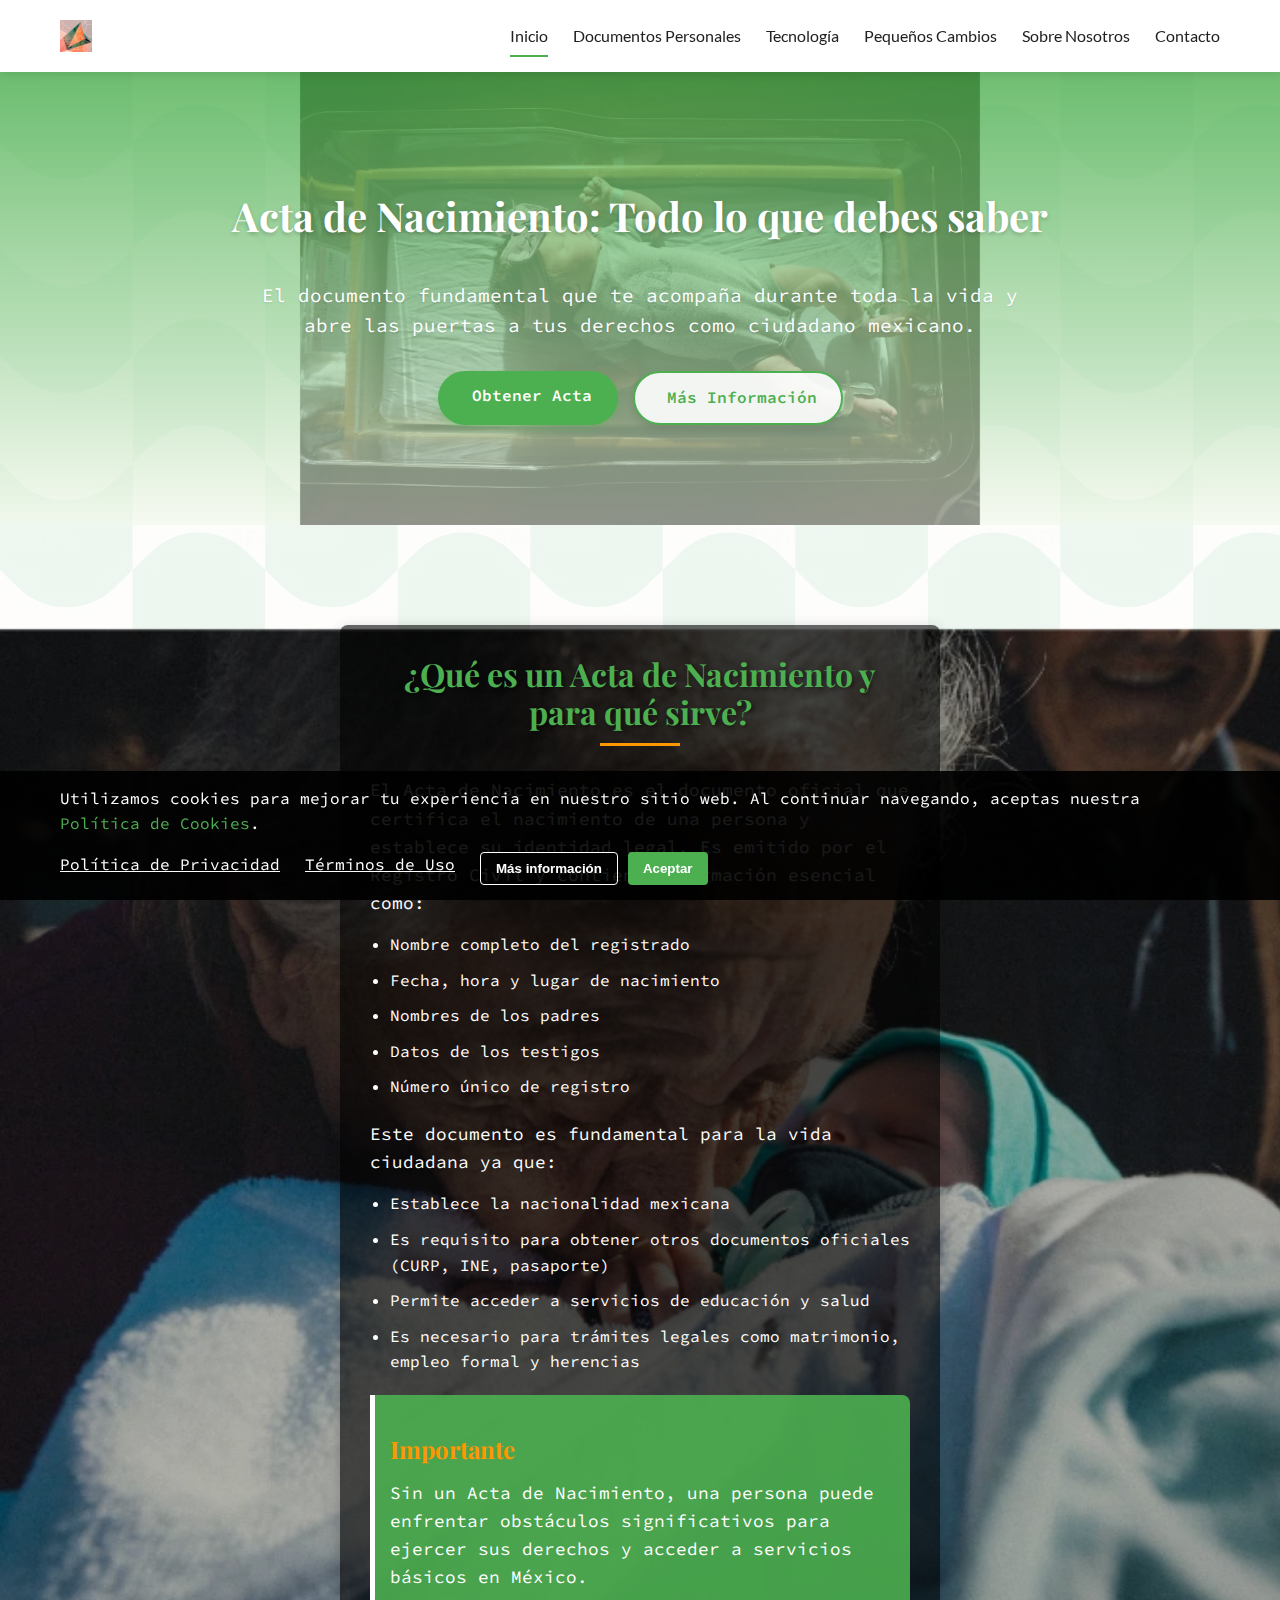
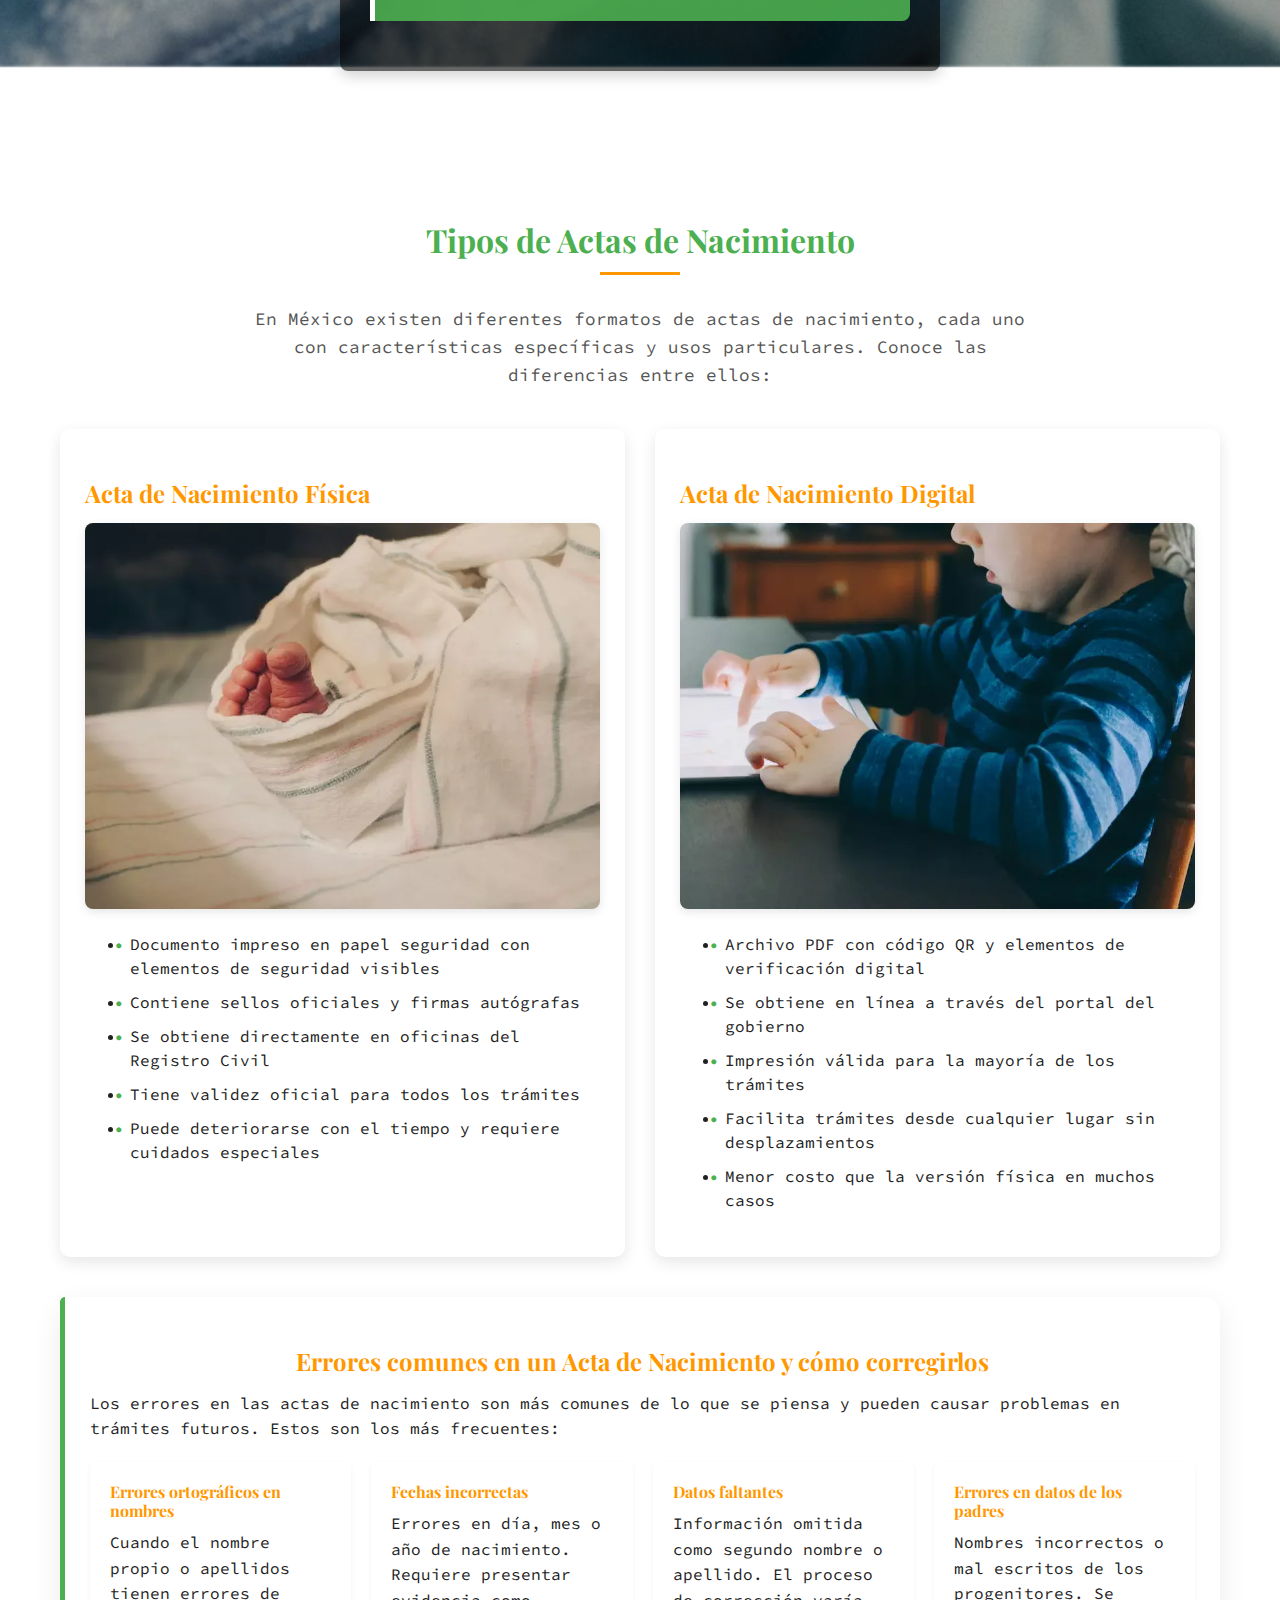
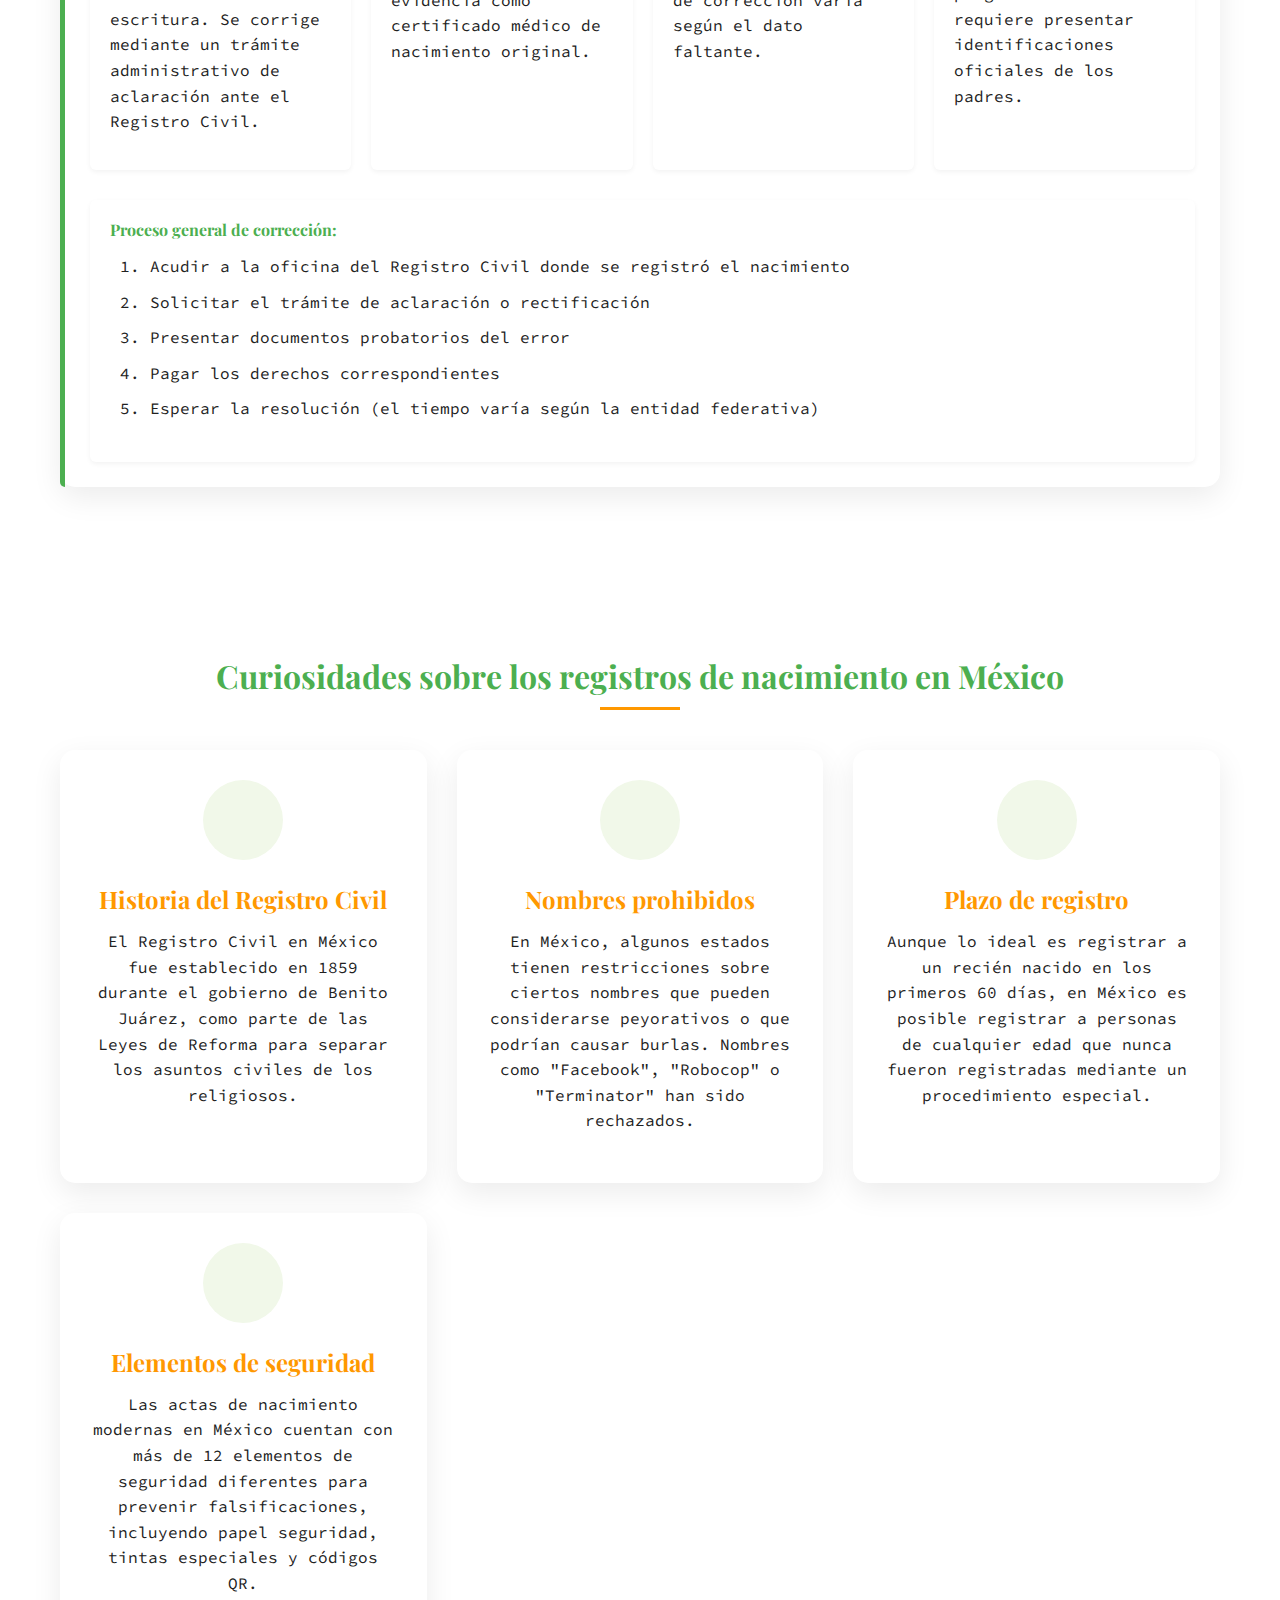
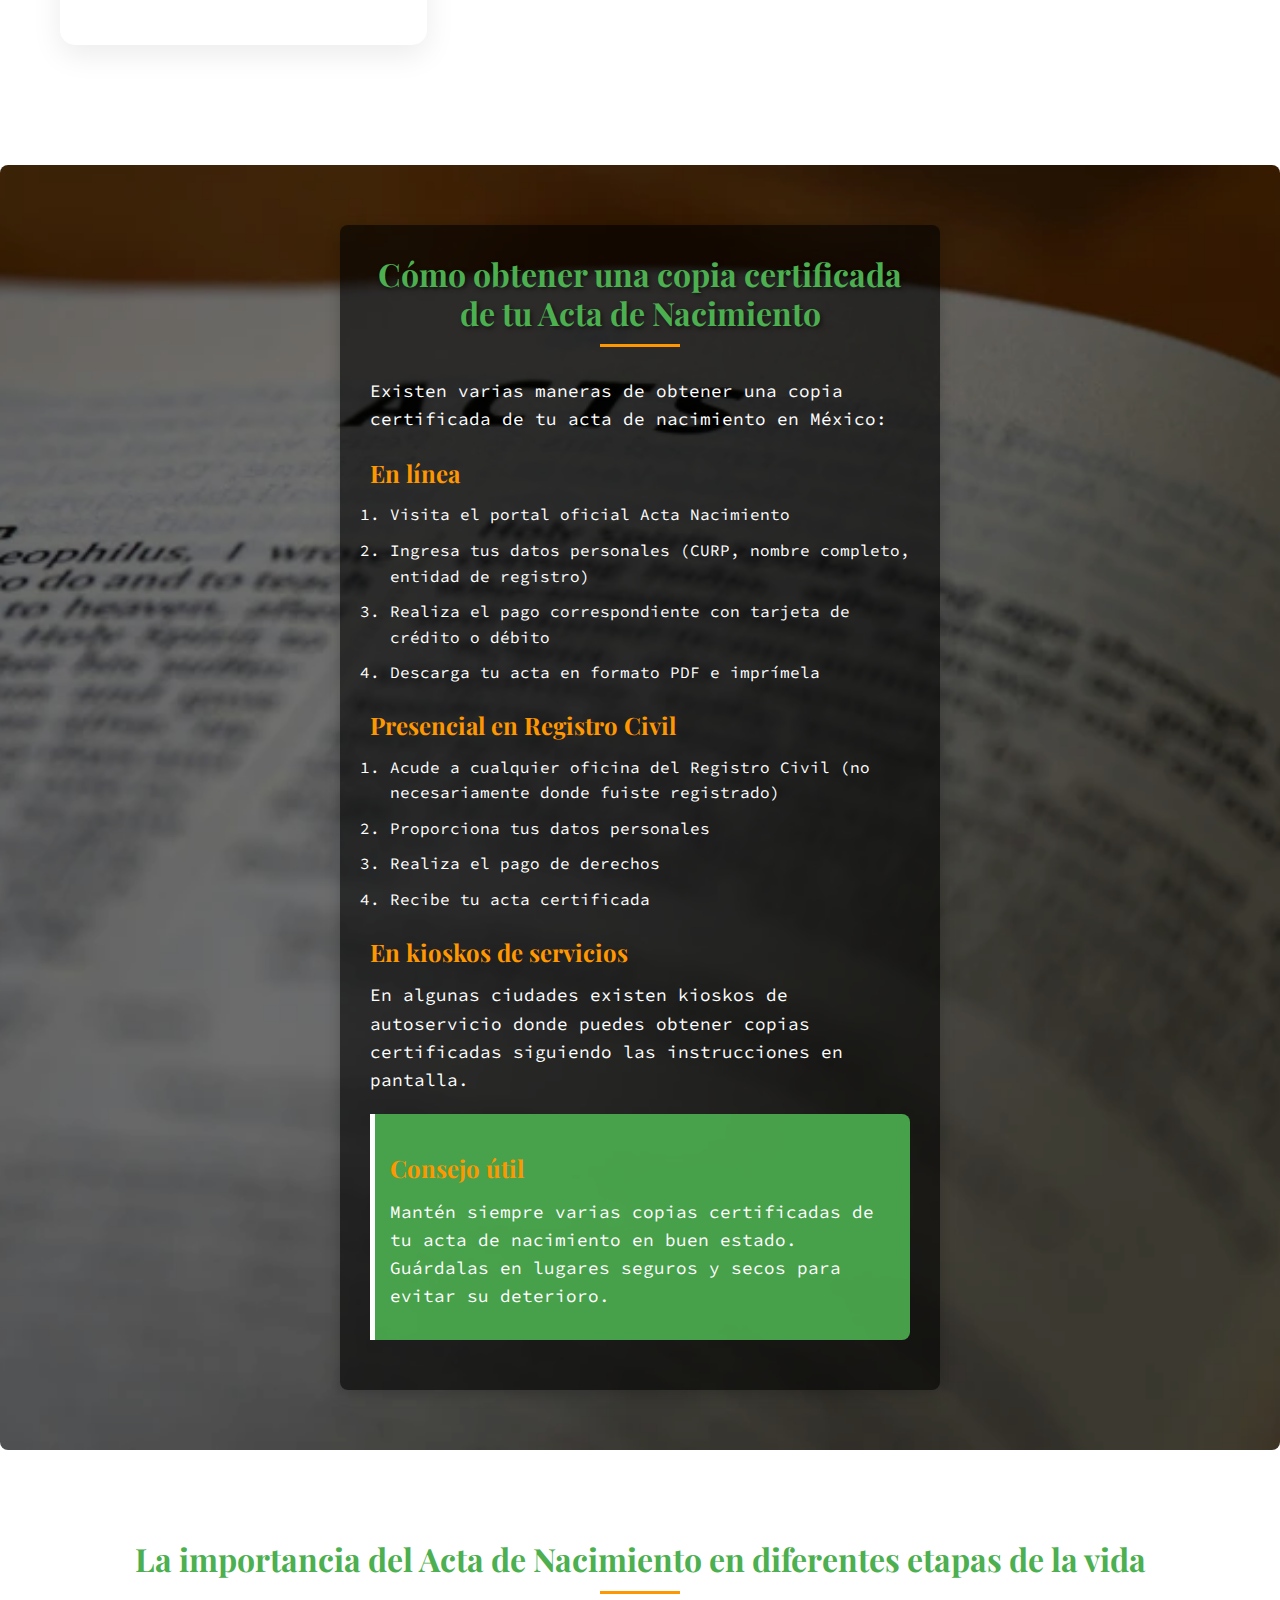
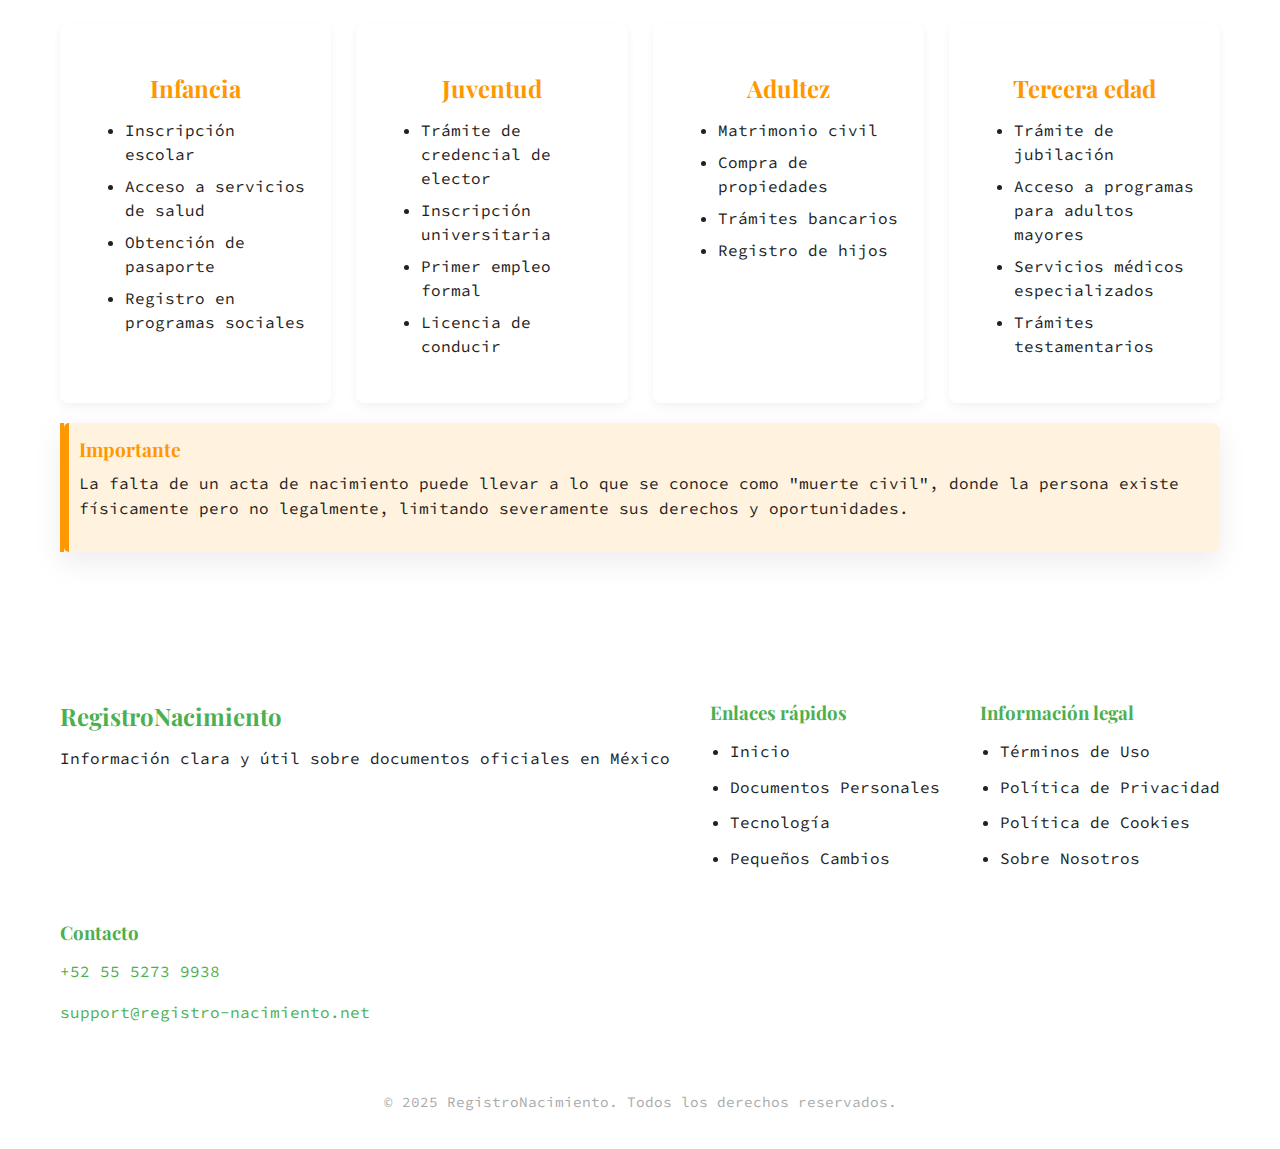
<file: index.html>
<!DOCTYPE html>
<html lang="es">
<head>
    <meta charset="UTF-8">
    <meta name="viewport" content="width=device-width, initial-scale=1.0">
    <title>Acta de Nacimiento: Todo lo que debes saber</title>
    <link rel="stylesheet" href="css/styles.css">
    <link rel="stylesheet" href="css/responsive-menu.css">
    <link rel="stylesheet" href="css/enhanced-design.css">
    <meta name="description" content="Información completa sobre actas de nacimiento en México, trámites y documentos personales.">
    <link rel="icon" type="image/png" sizes="32x32" href="logo/favicon-32x32.webp">
    <link rel="icon" type="image/png" sizes="16x16" href="logo/favicon-16x16.webp">
    <link rel="apple-touch-icon" sizes="180x180" href="logo/apple-touch-icon.webp">
</head>
<body>
    <!-- Cookie Consent Banner -->
    <div id="cookie-consent" class="cookie-banner">
        <div class="cookie-content">
            <p>Utilizamos cookies para mejorar tu experiencia en nuestro sitio web. Al continuar navegando, aceptas nuestra <a href="privacy-policy-cookies.html">Política de Cookies</a>.</p>
            <div class="cookie-buttons">
                <a href="privacy-policy.html" class="cookie-link">Política de Privacidad</a>
                <a href="terms-of-use.html" class="cookie-link">Términos de Uso</a>
                <button id="cookie-more" class="cookie-button secondary">Más información</button>
                <button id="cookie-accept" class="cookie-button primary">Aceptar</button>
            </div>
        </div>
    </div>

    <!-- Header -->
    <header>
        <div class="container">
            <div class="logo">
                <a href="index.html">
                    <img src="logo/favicon-32x32.webp" alt="Logo Registro-Nacimiento">
                </a>
            </div>
            <nav>
                <ul class="menu">
                    <li><a href="index.html" class="active">Inicio</a></li>
                    <li><a href="documentos-personales.html">Documentos Personales</a></li>
                    <li><a href="tecnologia-vida-cotidiana.html">Tecnología</a></li>
                    <li><a href="pequenos-cambios.html">Pequeños Cambios</a></li>
                    <li><a href="about-us.html">Sobre Nosotros</a></li>
                    <li><a href="contacto.html">Contacto</a></li>
                </ul>
                <div class="hamburger">
                    <span></span>
                    <span></span>
                    <span></span>
                </div>
            </nav>
        </div>
    </header>

    <!-- Main Content -->
    <main>
        <!-- Hero Section -->
        <section class="hero" style="background-image: linear-gradient(rgba(76, 175, 80, 0.8), rgba(241, 248, 233, 0.59)), url('img/acta-nacimiento-hero.webp')">
            <div class="container">
                <h1>Acta de Nacimiento: Todo lo que debes saber</h1>
                <p>El documento fundamental que te acompaña durante toda la vida y abre las puertas a tus derechos como ciudadano mexicano.</p>
                <div class="hero-buttons">
                    <a href="#obtener-acta" class="hero-btn primary"><i class="fas fa-file-alt"></i> Obtener Acta</a>
                    <a href="#que-es" class="hero-btn secondary"><i class="fas fa-info-circle"></i> Más Información</a>
                </div>
            </div>
        </section>

        <!-- What is Birth Certificate Section -->
        <section id="que-es" class="info-section bg-image-section birth-certificate">
            <div class="container">
                <div class="content-wrapper">
                    <h2>¿Qué es un Acta de Nacimiento y para qué sirve?</h2>
                    <p>El Acta de Nacimiento es el documento oficial que certifica el nacimiento de una persona y establece su identidad legal. Es emitido por el Registro Civil y contiene información esencial como:</p>
                    <ul>
                        <li>Nombre completo del registrado</li>
                        <li>Fecha, hora y lugar de nacimiento</li>
                        <li>Nombres de los padres</li>
                        <li>Datos de los testigos</li>
                        <li>Número único de registro</li>
                    </ul>
                    <p>Este documento es fundamental para la vida ciudadana ya que:</p>
                    <ul>
                        <li>Establece la nacionalidad mexicana</li>
                        <li>Es requisito para obtener otros documentos oficiales (CURP, INE, pasaporte)</li>
                        <li>Permite acceder a servicios de educación y salud</li>
                        <li>Es necesario para trámites legales como matrimonio, empleo formal y herencias</li>
                    </ul>
                    <div class="highlight-box">
                        <h3>Importante</h3>
                        <p>Sin un Acta de Nacimiento, una persona puede enfrentar obstáculos significativos para ejercer sus derechos y acceder a servicios básicos en México.</p>
                    </div>
                </div>
            </div>
        </section>

        <!-- Types of Birth Certificates Section -->
        <section class="info-section">
            <div class="container">
                <h2>Tipos de Actas de Nacimiento</h2>
                <p class="section-intro">En México existen diferentes formatos de actas de nacimiento, cada uno con características específicas y usos particulares. Conoce las diferencias entre ellos:</p>
                <div class="dual-content">
                    <div class="content-block">
                        <h3>Acta de Nacimiento Física</h3>
                        <img src="img/acta-fisica.webp" alt="Acta de Nacimiento física">
                        <ul>
                            <li>Documento impreso en papel seguridad con elementos de seguridad visibles</li>
                            <li>Contiene sellos oficiales y firmas autógrafas</li>
                            <li>Se obtiene directamente en oficinas del Registro Civil</li>
                            <li>Tiene validez oficial para todos los trámites</li>
                            <li>Puede deteriorarse con el tiempo y requiere cuidados especiales</li>
                        </ul>
                    </div>
                    <div class="content-block">
                        <h3>Acta de Nacimiento Digital</h3>
                        <img src="img/acta-digital.webp" alt="Acta de Nacimiento digital">
                        <ul>
                            <li>Archivo PDF con código QR y elementos de verificación digital</li>
                            <li>Se obtiene en línea a través del portal del gobierno</li>
                            <li>Impresión válida para la mayoría de los trámites</li>
                            <li>Facilita trámites desde cualquier lugar sin desplazamientos</li>
                            <li>Menor costo que la versión física en muchos casos</li>
                        </ul>
                    </div>
                </div>
                <div class="info-box">
                    <h3>Errores comunes en un Acta de Nacimiento y cómo corregirlos</h3>
                    <p>Los errores en las actas de nacimiento son más comunes de lo que se piensa y pueden causar problemas en trámites futuros. Estos son los más frecuentes:</p>
                    <div class="error-grid">
                        <div class="error-item">
                            <h4>Errores ortográficos en nombres</h4>
                            <p>Cuando el nombre propio o apellidos tienen errores de escritura. Se corrige mediante un trámite administrativo de aclaración ante el Registro Civil.</p>
                        </div>
                        <div class="error-item">
                            <h4>Fechas incorrectas</h4>
                            <p>Errores en día, mes o año de nacimiento. Requiere presentar evidencia como certificado médico de nacimiento original.</p>
                        </div>
                        <div class="error-item">
                            <h4>Datos faltantes</h4>
                            <p>Información omitida como segundo nombre o apellido. El proceso de corrección varía según el dato faltante.</p>
                        </div>
                        <div class="error-item">
                            <h4>Errores en datos de los padres</h4>
                            <p>Nombres incorrectos o mal escritos de los progenitores. Se requiere presentar identificaciones oficiales de los padres.</p>
                        </div>
                    </div>
                    <div class="correction-process">
                        <h4>Proceso general de corrección:</h4>
                        <ol>
                            <li>Acudir a la oficina del Registro Civil donde se registró el nacimiento</li>
                            <li>Solicitar el trámite de aclaración o rectificación</li>
                            <li>Presentar documentos probatorios del error</li>
                            <li>Pagar los derechos correspondientes</li>
                            <li>Esperar la resolución (el tiempo varía según la entidad federativa)</li>
                        </ol>
                    </div>
                </div>
            </div>
        </section>

        <!-- Curiosities Section -->
        <section class="info-section">
            <div class="container">
                <h2>Curiosidades sobre los registros de nacimiento en México</h2>
                <div class="curiosities-grid">
                    <div class="curiosity-card">
                        <div class="icon"><i class="fas fa-history"></i></div>
                        <h3>Historia del Registro Civil</h3>
                        <p>El Registro Civil en México fue establecido en 1859 durante el gobierno de Benito Juárez, como parte de las Leyes de Reforma para separar los asuntos civiles de los religiosos.</p>
                    </div>
                    <div class="curiosity-card">
                        <div class="icon"><i class="fas fa-baby"></i></div>
                        <h3>Nombres prohibidos</h3>
                        <p>En México, algunos estados tienen restricciones sobre ciertos nombres que pueden considerarse peyorativos o que podrían causar burlas. Nombres como "Facebook", "Robocop" o "Terminator" han sido rechazados.</p>
                    </div>
                    <div class="curiosity-card">
                        <div class="icon"><i class="fas fa-calendar-alt"></i></div>
                        <h3>Plazo de registro</h3>
                        <p>Aunque lo ideal es registrar a un recién nacido en los primeros 60 días, en México es posible registrar a personas de cualquier edad que nunca fueron registradas mediante un procedimiento especial.</p>
                    </div>
                    <div class="curiosity-card">
                        <div class="icon"><i class="fas fa-fingerprint"></i></div>
                        <h3>Elementos de seguridad</h3>
                        <p>Las actas de nacimiento modernas en México cuentan con más de 12 elementos de seguridad diferentes para prevenir falsificaciones, incluyendo papel seguridad, tintas especiales y códigos QR.</p>
                    </div>
                </div>
            </div>
        </section>

        <!-- How to Get a Copy Section -->
        <section id="obtener-acta" class="info-section bg-image-section get-certificate">
            <div class="container">
                <div class="content-wrapper">
                    <h2>Cómo obtener una copia certificada de tu Acta de Nacimiento</h2>
                    <p>Existen varias maneras de obtener una copia certificada de tu acta de nacimiento en México:</p>
                    
                    <h3>En línea</h3>
                    <ol>
                        <li>Visita el portal oficial Acta Nacimiento</li>
                        <li>Ingresa tus datos personales (CURP, nombre completo, entidad de registro)</li>
                        <li>Realiza el pago correspondiente con tarjeta de crédito o débito</li>
                        <li>Descarga tu acta en formato PDF e imprímela</li>
                    </ol>
                    
                    <h3>Presencial en Registro Civil</h3>
                    <ol>
                        <li>Acude a cualquier oficina del Registro Civil (no necesariamente donde fuiste registrado)</li>
                        <li>Proporciona tus datos personales</li>
                        <li>Realiza el pago de derechos</li>
                        <li>Recibe tu acta certificada</li>
                    </ol>
                    
                    <h3>En kioskos de servicios</h3>
                    <p>En algunas ciudades existen kioskos de autoservicio donde puedes obtener copias certificadas siguiendo las instrucciones en pantalla.</p>
                    
                    <div class="highlight-box">
                        <h3>Consejo útil</h3>
                        <p>Mantén siempre varias copias certificadas de tu acta de nacimiento en buen estado. Guárdalas en lugares seguros y secos para evitar su deterioro.</p>
                    </div>
                </div>
            </div>
        </section>

        <!-- New Section: Importance of Birth Certificate -->
        <section class="info-section">
            <div class="container">
                <h2>La importancia del Acta de Nacimiento en diferentes etapas de la vida</h2>
                <div class="life-stages-grid">
                    <div class="stage-card">
                        <div class="stage-icon"><i class="fas fa-child"></i></div>
                        <h3>Infancia</h3>
                        <ul>
                            <li>Inscripción escolar</li>
                            <li>Acceso a servicios de salud</li>
                            <li>Obtención de pasaporte</li>
                            <li>Registro en programas sociales</li>
                        </ul>
                    </div>
                    <div class="stage-card">
                        <div class="stage-icon"><i class="fas fa-user-graduate"></i></div>
                        <h3>Juventud</h3>
                        <ul>
                            <li>Trámite de credencial de elector</li>
                            <li>Inscripción universitaria</li>
                            <li>Primer empleo formal</li>
                            <li>Licencia de conducir</li>
                        </ul>
                    </div>
                    <div class="stage-card">
                        <div class="stage-icon"><i class="fas fa-briefcase"></i></div>
                        <h3>Adultez</h3>
                        <ul>
                            <li>Matrimonio civil</li>
                            <li>Compra de propiedades</li>
                            <li>Trámites bancarios</li>
                            <li>Registro de hijos</li>
                        </ul>
                    </div>
                    <div class="stage-card">
                        <div class="stage-icon"><i class="fas fa-hand-holding-heart"></i></div>
                        <h3>Tercera edad</h3>
                        <ul>
                            <li>Trámite de jubilación</li>
                            <li>Acceso a programas para adultos mayores</li>
                            <li>Servicios médicos especializados</li>
                            <li>Trámites testamentarios</li>
                        </ul>
                    </div>
                </div>
                <div class="warning-box">
                    <h4>Importante</h4>
                    <p>La falta de un acta de nacimiento puede llevar a lo que se conoce como "muerte civil", donde la persona existe físicamente pero no legalmente, limitando severamente sus derechos y oportunidades.</p>
                </div>
            </div>
        </section>
    </main>

    <!-- Footer -->
    <footer>
        <div class="container">
            <div class="footer-content">
                <div class="footer-logo">
                    <h2>Registro<span>Nacimiento</span></h2>
                    <p>Información clara y útil sobre documentos oficiales en México</p>
                </div>
                <div class="footer-links">
                    <h3>Enlaces rápidos</h3>
                    <ul>
                        <li><a href="index.html">Inicio</a></li>
                        <li><a href="documentos-personales.html">Documentos Personales</a></li>
                        <li><a href="tecnologia-vida-cotidiana.html">Tecnología</a></li>
                        <li><a href="pequenos-cambios.html">Pequeños Cambios</a></li>
                    </ul>
                </div>
                <div class="footer-links">
                    <h3>Información legal</h3>
                    <ul>
                        <li><a href="terms-of-use.html">Términos de Uso</a></li>
                        <li><a href="privacy-policy.html">Política de Privacidad</a></li>
                        <li><a href="privacy-policy-cookies.html">Política de Cookies</a></li>
                        <li><a href="about-us.html">Sobre Nosotros</a></li>
                    </ul>
                </div>
                <div class="footer-contact">
                    <h3>Contacto</h3>
                    <p><i class="fas fa-phone"></i> <a href="tel:+52-55-5273-9938">+52 55 5273 9938</a></p>
                    <p><i class="fas fa-envelope"></i> <a href="mailto:support@registro-nacimiento.net">support@registro-nacimiento.net</a></p>
                </div>
            </div>
            <div class="footer-bottom">
                <p>&copy; 2025 RegistroNacimiento. Todos los derechos reservados.</p>
            </div>
        </div>
    </footer>
    
    <script src="js/menu-toggle.js" defer></script>
    <script src="js/cookie-consent.js"></script>
</body>
</html>
</file>
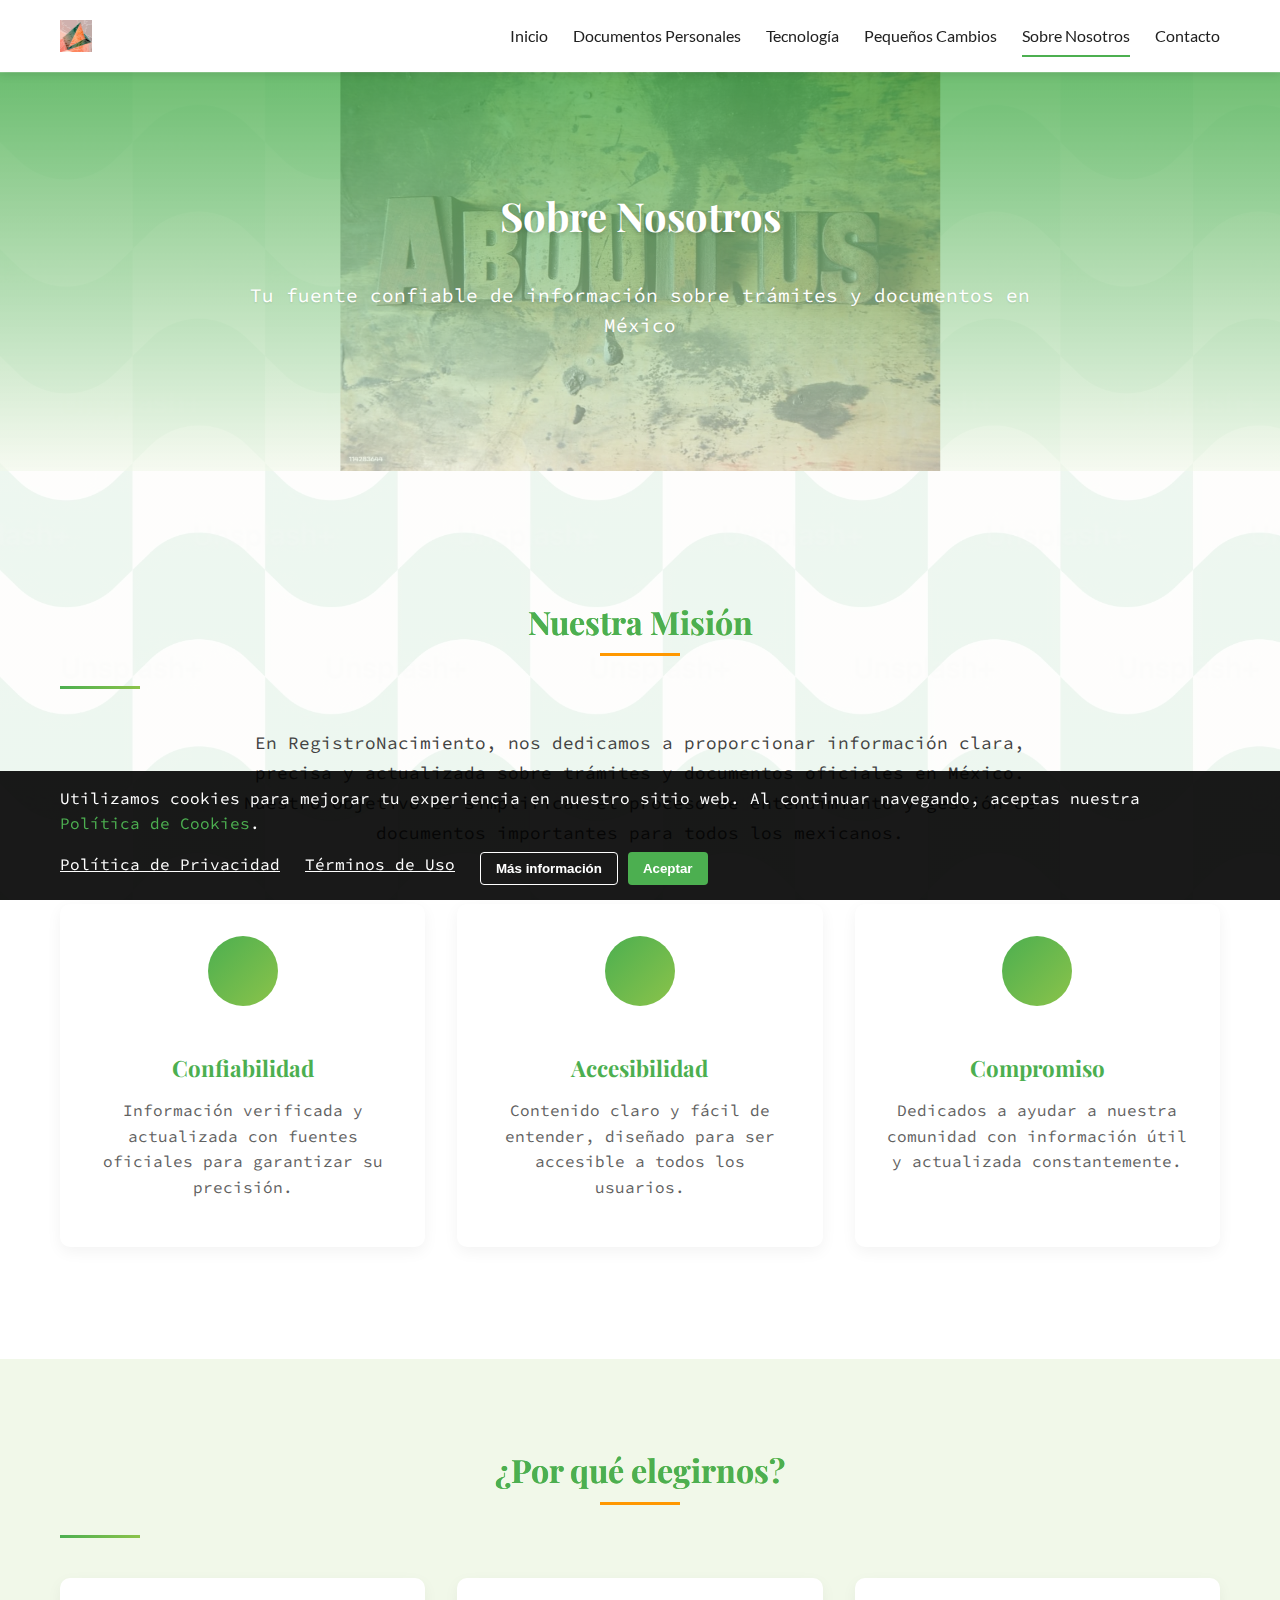
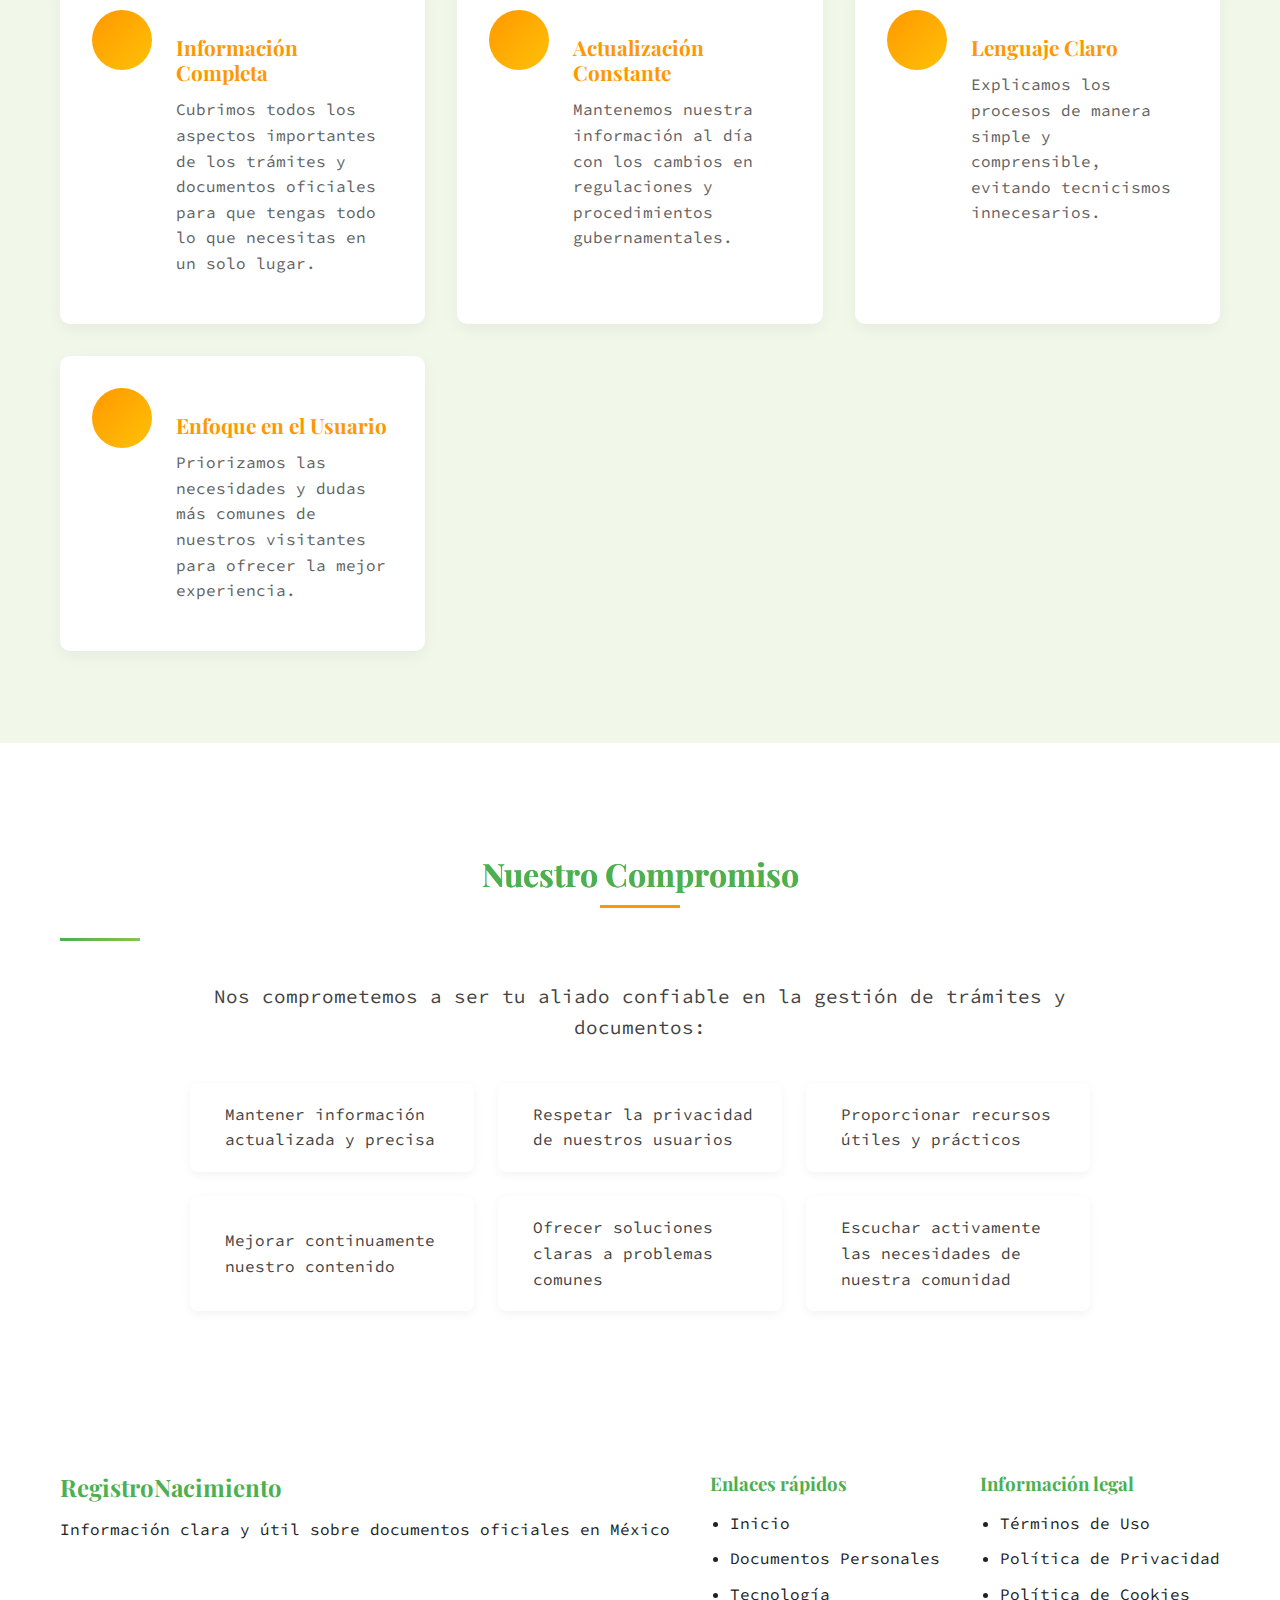
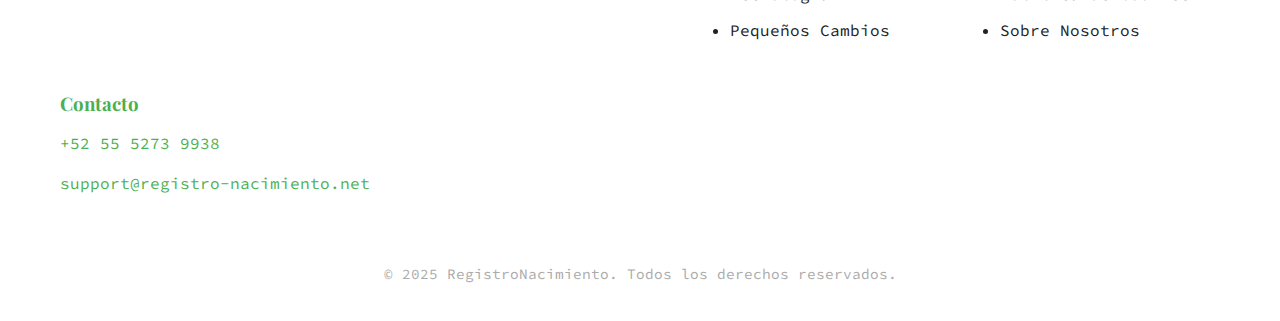
<file: about-us.html>
<!DOCTYPE html>
<html lang="es">
<head>
    <meta charset="UTF-8">
    <meta name="viewport" content="width=device-width, initial-scale=1.0">
    <title>Sobre Nosotros - RegistroNacimiento</title>
    <link rel="stylesheet" href="css/styles.css">
    <link rel="stylesheet" href="css/responsive-menu.css">
    <link rel="stylesheet" href="css/enhanced-design.css">
    <meta name="description" content="Conoce más sobre RegistroNacimiento, tu fuente confiable de información sobre trámites y documentos en México.">
    <link rel="icon" type="image/png" sizes="32x32" href="logo/favicon-32x32.webp">
    <link rel="icon" type="image/png" sizes="16x16" href="logo/favicon-16x16.webp">
    <link rel="apple-touch-icon" sizes="180x180" href="logo/apple-touch-icon.webp">
</head>
<body>
    <!-- Cookie Consent Banner -->
    <div id="cookie-consent" class="cookie-banner">
        <div class="cookie-content">
            <p>Utilizamos cookies para mejorar tu experiencia en nuestro sitio web. Al continuar navegando, aceptas nuestra <a href="privacy-policy-cookies.html">Política de Cookies</a>.</p>
            <div class="cookie-buttons">
                <a href="privacy-policy.html" class="cookie-link">Política de Privacidad</a>
                <a href="terms-of-use.html" class="cookie-link">Términos de Uso</a>
                <button id="cookie-more" class="cookie-button secondary">Más información</button>
                <button id="cookie-accept" class="cookie-button primary">Aceptar</button>
            </div>
        </div>
    </div>

    <header>
        <div class="container">
            <div class="logo">
                <a href="index.html">
                    <img src="logo/favicon-32x32.webp" alt="Logo Registro-Nacimiento">
                </a>
            </div>
            <nav>
                <ul class="menu">
                    <li><a href="index.html">Inicio</a></li>
                    <li><a href="documentos-personales.html">Documentos Personales</a></li>
                    <li><a href="tecnologia-vida-cotidiana.html">Tecnología</a></li>
                    <li><a href="pequenos-cambios.html">Pequeños Cambios</a></li>
                    <li><a href="about-us.html" class="active">Sobre Nosotros</a></li>
                    <li><a href="contacto.html">Contacto</a></li>
                </ul>
                <div class="hamburger">
                    <span></span>
                    <span></span>
                    <span></span>
                </div>
            </nav>
        </div>
    </header>

    <main>
        <!-- Hero Section -->
        <section class="hero about-hero" style="background-image: linear-gradient(rgba(76, 175, 80, 0.8), rgba(241, 248, 233, 0.59)),  url('img/about-us-hero.webp');">
            <div class="container">
                <h1>Sobre Nosotros</h1>
                <p>Tu fuente confiable de información sobre trámites y documentos en México</p>
            </div>
        </section>

        <!-- Mission Section with new modern design -->
        <section class="info-section">
            <div class="container">
                <div class="mission-wrapper">
                    <div class="mission-header">
                        <h2 class="gradient-title">Nuestra Misión</h2>
                        <div class="title-underline"></div>
                    </div>
                    <div class="mission-content-new">
                        <div class="mission-text">
                            <p class="mission-description">En RegistroNacimiento, nos dedicamos a proporcionar información clara, precisa y actualizada sobre trámites y documentos oficiales en México. Nuestro objetivo es simplificar el proceso de entendimiento y gestión de documentos importantes para todos los mexicanos.</p>
                        </div>
                        
                        <div class="values-container">
                            <div class="value-box">
                                <div class="value-icon">
                                    <i class="fas fa-check-circle"></i>
                                </div>
                                <div class="value-content">
                                    <h3>Confiabilidad</h3>
                                    <p>Información verificada y actualizada con fuentes oficiales para garantizar su precisión.</p>
                                </div>
                            </div>
                            
                            <div class="value-box">
                                <div class="value-icon">
                                    <i class="fas fa-users"></i>
                                </div>
                                <div class="value-content">
                                    <h3>Accesibilidad</h3>
                                    <p>Contenido claro y fácil de entender, diseñado para ser accesible a todos los usuarios.</p>
                                </div>
                            </div>
                            
                            <div class="value-box">
                                <div class="value-icon">
                                    <i class="fas fa-heart"></i>
                                </div>
                                <div class="value-content">
                                    <h3>Compromiso</h3>
                                    <p>Dedicados a ayudar a nuestra comunidad con información útil y actualizada constantemente.</p>
                                </div>
                            </div>
                        </div>
                    </div>
                </div>
            </div>
        </section>

        <!-- Why Us Section with new design -->
        <section class="info-section alt-bg">
            <div class="container">
                <div class="why-us-wrapper">
                    <div class="why-us-header">
                        <h2 class="gradient-title">¿Por qué elegirnos?</h2>
                        <div class="title-underline"></div>
                    </div>
                    
                    <div class="features-container">
                        <div class="feature-box">
                            <div class="feature-icon">
                                <i class="fas fa-book-reader"></i>
                            </div>
                            <div class="feature-content">
                                <h3>Información Completa</h3>
                                <p>Cubrimos todos los aspectos importantes de los trámites y documentos oficiales para que tengas todo lo que necesitas en un solo lugar.</p>
                            </div>
                        </div>
                        
                        <div class="feature-box">
                            <div class="feature-icon">
                                <i class="fas fa-sync-alt"></i>
                            </div>
                            <div class="feature-content">
                                <h3>Actualización Constante</h3>
                                <p>Mantenemos nuestra información al día con los cambios en regulaciones y procedimientos gubernamentales.</p>
                            </div>
                        </div>
                        
                        <div class="feature-box">
                            <div class="feature-icon">
                                <i class="fas fa-language"></i>
                            </div>
                            <div class="feature-content">
                                <h3>Lenguaje Claro</h3>
                                <p>Explicamos los procesos de manera simple y comprensible, evitando tecnicismos innecesarios.</p>
                            </div>
                        </div>
                        
                        <div class="feature-box">
                            <div class="feature-icon">
                                <i class="fas fa-hand-holding-heart"></i>
                            </div>
                            <div class="feature-content">
                                <h3>Enfoque en el Usuario</h3>
                                <p>Priorizamos las necesidades y dudas más comunes de nuestros visitantes para ofrecer la mejor experiencia.</p>
                            </div>
                        </div>
                    </div>
                </div>
            </div>
        </section>

        <!-- Commitment Section with new design -->
        <section class="info-section">
            <div class="container">
                <div class="commitment-wrapper">
                    <div class="commitment-header">
                        <h2 class="gradient-title">Nuestro Compromiso</h2>
                        <div class="title-underline"></div>
                    </div>
                    
                    <div class="commitment-content-new">
                        <p class="commitment-intro">Nos comprometemos a ser tu aliado confiable en la gestión de trámites y documentos:</p>
                        
                        <div class="commitment-items">
                            <div class="commitment-item">
                                <i class="fas fa-check"></i>
                                <p>Mantener información actualizada y precisa</p>
                            </div>
                            
                            <div class="commitment-item">
                                <i class="fas fa-check"></i>
                                <p>Respetar la privacidad de nuestros usuarios</p>
                            </div>
                            
                            <div class="commitment-item">
                                <i class="fas fa-check"></i>
                                <p>Proporcionar recursos útiles y prácticos</p>
                            </div>
                            
                            <div class="commitment-item">
                                <i class="fas fa-check"></i>
                                <p>Mejorar continuamente nuestro contenido</p>
                            </div>
                            
                            <div class="commitment-item">
                                <i class="fas fa-check"></i>
                                <p>Ofrecer soluciones claras a problemas comunes</p>
                            </div>
                            
                            <div class="commitment-item">
                                <i class="fas fa-check"></i>
                                <p>Escuchar activamente las necesidades de nuestra comunidad</p>
                            </div>
                        </div>
                    </div>
                </div>
            </div>
        </section>
    </main>

    <footer>
        <div class="container">
            <div class="footer-content">
                <div class="footer-logo">
                    <h2>Registro<span>Nacimiento</span></h2>
                    <p>Información clara y útil sobre documentos oficiales en México</p>
                </div>
                <div class="footer-links">
                    <h3>Enlaces rápidos</h3>
                    <ul>
                        <li><a href="index.html">Inicio</a></li>
                        <li><a href="documentos-personales.html">Documentos Personales</a></li>
                        <li><a href="tecnologia-vida-cotidiana.html">Tecnología</a></li>
                        <li><a href="pequenos-cambios.html">Pequeños Cambios</a></li>
                    </ul>
                </div>
                <div class="footer-links">
                    <h3>Información legal</h3>
                    <ul>
                        <li><a href="terms-of-use.html">Términos de Uso</a></li>
                        <li><a href="privacy-policy.html">Política de Privacidad</a></li>
                        <li><a href="privacy-policy-cookies.html">Política de Cookies</a></li>
                        <li><a href="about-us.html">Sobre Nosotros</a></li>
                    </ul>
                </div>
                <div class="footer-contact">
                    <h3>Contacto</h3>
                    <p><i class="fas fa-phone"></i> <a href="tel:+52-55-5273-9938">+52 55 5273 9938</a></p>
                    <p><i class="fas fa-envelope"></i> <a href="mailto:support@registro-nacimiento.net">support@registro-nacimiento.net</a></p>
                </div>
            </div>
            <div class="footer-bottom">
                <p>&copy; 2025 RegistroNacimiento. Todos los derechos reservados.</p>
            </div>
        </div>
    </footer>

    <script src="js/menu-toggle.js" defer></script>
    <script src="js/cookie-consent.js"></script>
</body>
</html>
</file>
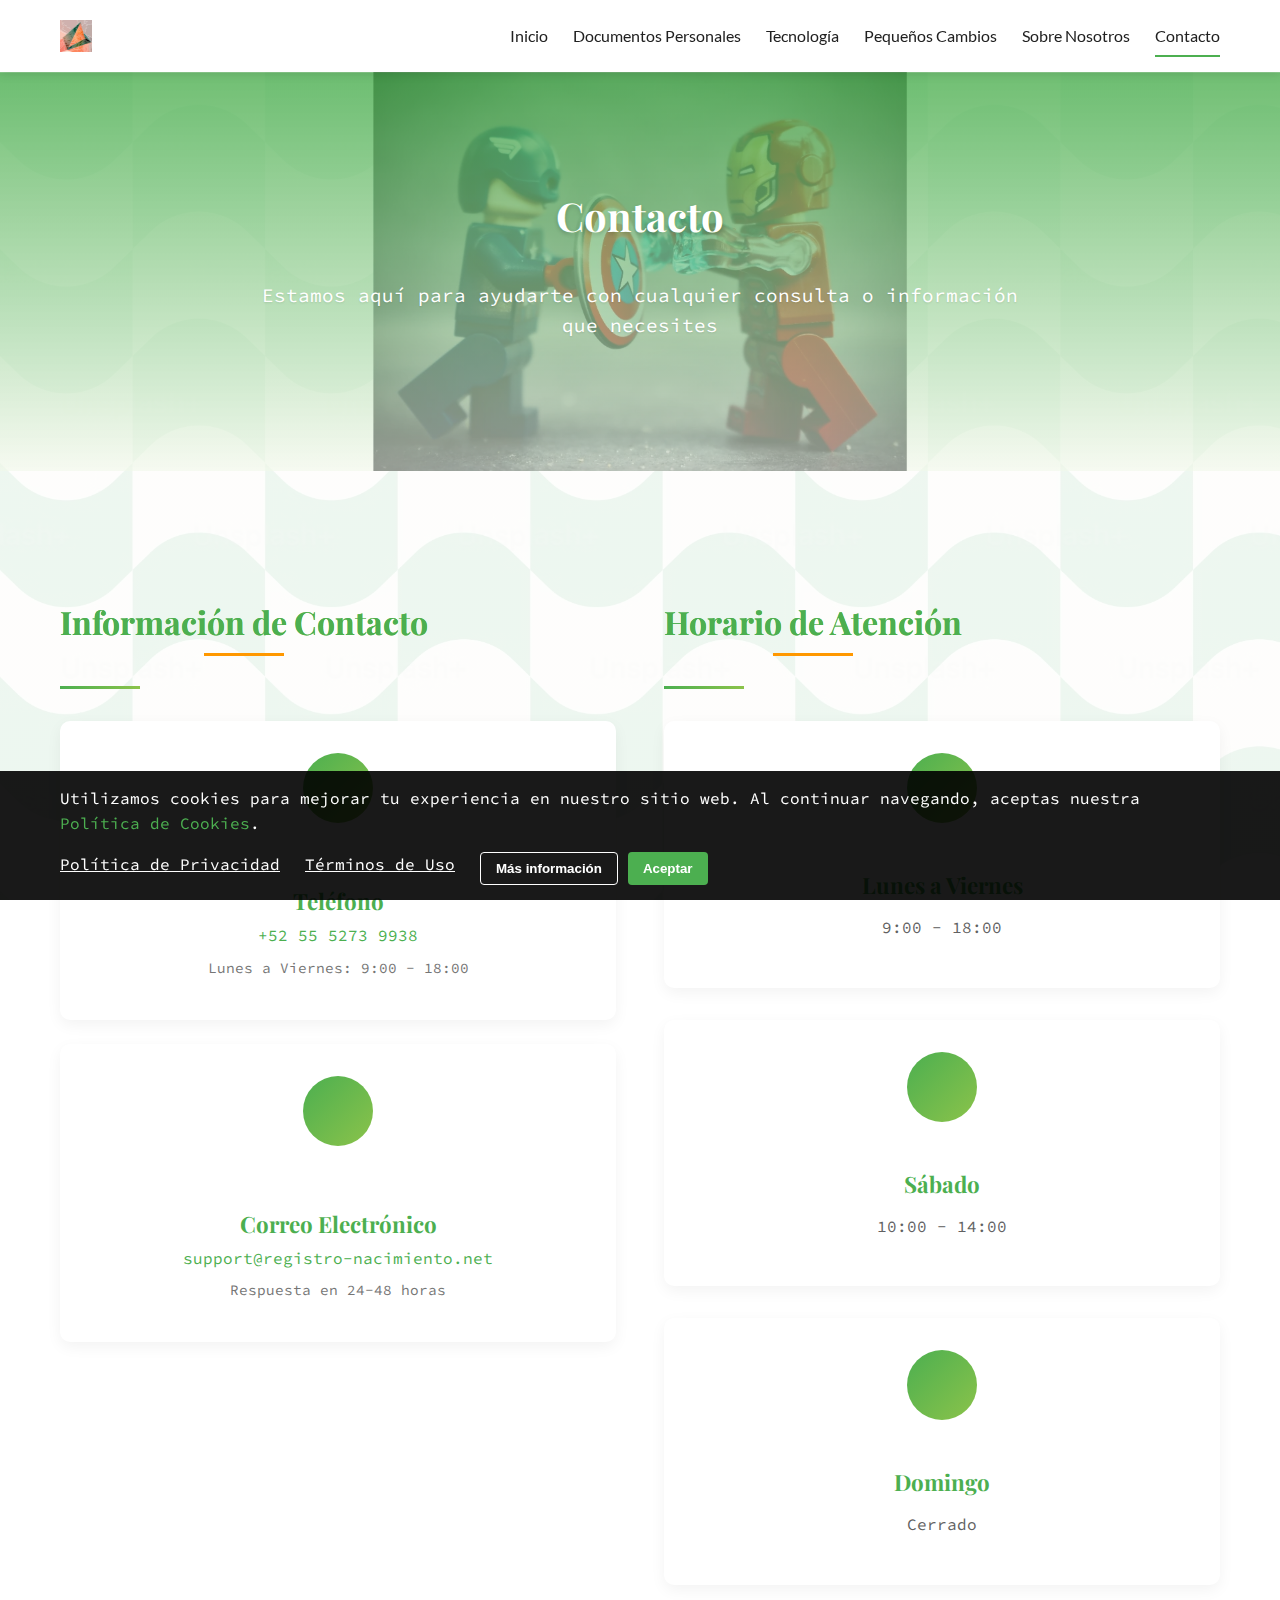
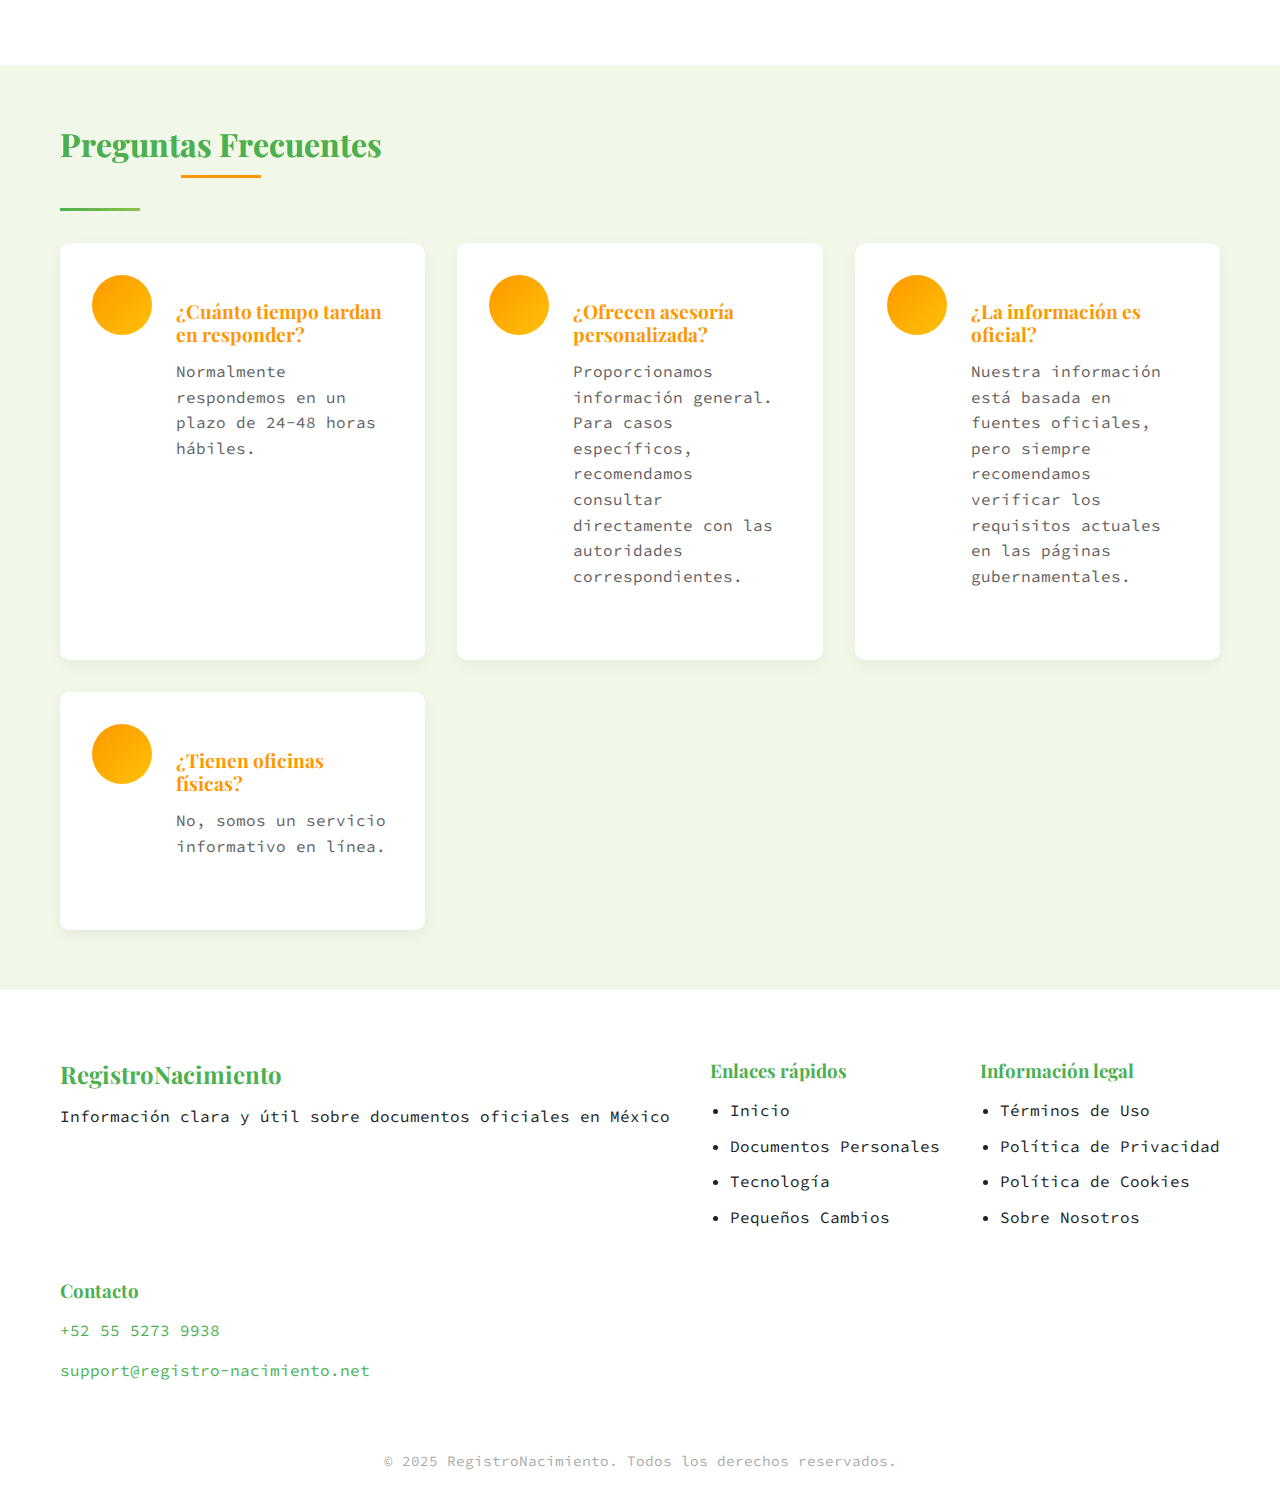
<file: contacto.html>
<!DOCTYPE html>
<html lang="es">
<head>
    <meta charset="UTF-8">
    <meta name="viewport" content="width=device-width, initial-scale=1.0">
    <title>Contacto - RegistroNacimiento</title>
    <link rel="stylesheet" href="css/styles.css">
    <link rel="stylesheet" href="css/responsive-menu.css">
    <link rel="stylesheet" href="css/enhanced-design.css">
    <meta name="description" content="Contacta con RegistroNacimiento para cualquier consulta sobre trámites y documentos en México.">
    <link rel="icon" type="image/png" sizes="32x32" href="logo/favicon-32x32.webp">
    <link rel="icon" type="image/png" sizes="16x16" href="logo/favicon-16x16.webp">
    <link rel="apple-touch-icon" sizes="180x180" href="logo/apple-touch-icon.webp">
</head>
<body>
    <!-- Cookie Consent Banner -->
    <div id="cookie-consent" class="cookie-banner">
        <div class="cookie-content">
            <p>Utilizamos cookies para mejorar tu experiencia en nuestro sitio web. Al continuar navegando, aceptas nuestra <a href="privacy-policy-cookies.html">Política de Cookies</a>.</p>
            <div class="cookie-buttons">
                <a href="privacy-policy.html" class="cookie-link">Política de Privacidad</a>
                <a href="terms-of-use.html" class="cookie-link">Términos de Uso</a>
                <button id="cookie-more" class="cookie-button secondary">Más información</button>
                <button id="cookie-accept" class="cookie-button primary">Aceptar</button>
            </div>
        </div>
    </div>

    <header>
        <div class="container">
            <div class="logo">
                <a href="index.html">
                    <img src="logo/favicon-32x32.webp" alt="Logo Registro-Nacimiento">
                </a>
            </div>
            <nav>
                <ul class="menu">
                    <li><a href="index.html">Inicio</a></li>
                    <li><a href="documentos-personales.html">Documentos Personales</a></li>
                    <li><a href="tecnologia-vida-cotidiana.html">Tecnología</a></li>
                    <li><a href="pequenos-cambios.html">Pequeños Cambios</a></li>
                    <li><a href="about-us.html">Sobre Nosotros</a></li>
                    <li><a href="contacto.html" class="active">Contacto</a></li>
                </ul>
                <div class="hamburger">
                    <span></span>
                    <span></span>
                    <span></span>
                </div>
            </nav>
        </div>
    </header>

    <main>
        <!-- Hero Section -->
        <section class="hero contact-hero" style="background-image: linear-gradient(rgba(76, 175, 80, 0.8), rgba(241, 248, 233, 0.59)),  url('img/contact-hero.webp');">
            <div class="container">
                <h1 class="gradient-title">Contacto</h1>
                <p>Estamos aquí para ayudarte con cualquier consulta o información que necesites</p>
            </div>
        </section>

        <!-- Contact Info Section -->
        <section class="info-section">
            <div class="container">
                <div class="contact-grid">
                    <div class="contact-info">
                        <h2 class="gradient-title">Información de Contacto</h2>
                        <div class="title-underline"></div>
                        <div class="contact-details">
                            <div class="contact-item value-box">
                                <div class="value-icon">
                                    <i class="fas fa-phone"></i>
                                </div>
                                <div class="value-content">
                                    <h3>Teléfono</h3>
                                    <p><a href="tel:+52-55-5273-9938">+52 55 5273 9938</a></p>
                                    <p class="detail">Lunes a Viernes: 9:00 - 18:00</p>
                                </div>
                            </div>
                            <div class="contact-item value-box">
                                <div class="value-icon">
                                    <i class="fas fa-envelope"></i>
                                </div>
                                <div class="value-content">
                                    <h3>Correo Electrónico</h3>
                                    <p><a href="mailto:support@registro-nacimiento.net">support@registro-nacimiento.net</a></p>
                                    <p class="detail">Respuesta en 24-48 horas</p>
                                </div>
                            </div>
                        </div>
                    </div>
                    <div class="contact-hours">
                        <h2 class="gradient-title">Horario de Atención</h2>
                        <div class="title-underline"></div>
                        <div class="hours-grid values-container">
                            <div class="hours-item value-box">
                                <div class="value-icon">
                                    <i class="fas fa-calendar-week"></i>
                                </div>
                                <div class="value-content">
                                    <h3>Lunes a Viernes</h3>
                                    <p>9:00 - 18:00</p>
                                </div>
                            </div>
                            <div class="hours-item value-box">
                                <div class="value-icon">
                                    <i class="fas fa-calendar-day"></i>
                                </div>
                                <div class="value-content">
                                    <h3>Sábado</h3>
                                    <p>10:00 - 14:00</p>
                                </div>
                            </div>
                            <div class="hours-item value-box">
                                <div class="value-icon">
                                    <i class="fas fa-calendar-times"></i>
                                </div>
                                <div class="value-content">
                                    <h3>Domingo</h3>
                                    <p>Cerrado</p>
                                </div>
                            </div>
                        </div>
                    </div>
                </div>
            </div>
        </section>

        <!-- FAQ Section -->
        <section class="info-section alt-bg">
            <div class="container">
                <h2 class="gradient-title">Preguntas Frecuentes</h2>
                <div class="title-underline"></div>
                <div class="faq-grid features-container">
                    <div class="faq-item feature-box">
                        <div class="feature-icon">
                            <i class="fas fa-clock"></i>
                        </div>
                        <div class="feature-content">
                            <h3>¿Cuánto tiempo tardan en responder?</h3>
                            <p>Normalmente respondemos en un plazo de 24-48 horas hábiles.</p>
                        </div>
                    </div>
                    <div class="faq-item feature-box">
                        <div class="feature-icon">
                            <i class="fas fa-user-tie"></i>
                        </div>
                        <div class="feature-content">
                            <h3>¿Ofrecen asesoría personalizada?</h3>
                            <p>Proporcionamos información general. Para casos específicos, recomendamos consultar directamente con las autoridades correspondientes.</p>
                        </div>
                    </div>
                    <div class="faq-item feature-box">
                        <div class="feature-icon">
                            <i class="fas fa-check-circle"></i>
                        </div>
                        <div class="feature-content">
                            <h3>¿La información es oficial?</h3>
                            <p>Nuestra información está basada en fuentes oficiales, pero siempre recomendamos verificar los requisitos actuales en las páginas gubernamentales.</p>
                        </div>
                    </div>
                    <div class="faq-item feature-box">
                        <div class="feature-icon">
                            <i class="fas fa-building"></i>
                        </div>
                        <div class="feature-content">
                            <h3>¿Tienen oficinas físicas?</h3>
                            <p>No, somos un servicio informativo en línea.</p>
                        </div>
                    </div>
                </div>
            </div>
        </section>
    </main>

    <!-- Footer -->
    <footer>
        <div class="container">
            <div class="footer-content">
                <div class="footer-logo">
                    <h2>Registro<span>Nacimiento</span></h2>
                    <p>Información clara y útil sobre documentos oficiales en México</p>
                </div>
                <div class="footer-links">
                    <h3>Enlaces rápidos</h3>
                    <ul>
                        <li><a href="index.html">Inicio</a></li>
                        <li><a href="documentos-personales.html">Documentos Personales</a></li>
                        <li><a href="tecnologia-vida-cotidiana.html">Tecnología</a></li>
                        <li><a href="pequenos-cambios.html">Pequeños Cambios</a></li>
                    </ul>
                </div>
                <div class="footer-links">
                    <h3>Información legal</h3>
                    <ul>
                        <li><a href="terms-of-use.html">Términos de Uso</a></li>
                        <li><a href="privacy-policy.html">Política de Privacidad</a></li>
                        <li><a href="privacy-policy-cookies.html">Política de Cookies</a></li>
                        <li><a href="about-us.html">Sobre Nosotros</a></li>
                    </ul>
                </div>
                <div class="footer-contact">
                    <h3>Contacto</h3>
                    <p><i class="fas fa-phone"></i> <a href="tel:+52-55-5273-9938">+52 55 5273 9938</a></p>
                    <p><i class="fas fa-envelope"></i> <a href="mailto:support@registro-nacimiento.net">support@registro-nacimiento.net</a></p>
                </div>
            </div>
            <div class="footer-bottom">
                <p>&copy; 2025 RegistroNacimiento. Todos los derechos reservados.</p>
            </div>
        </div>
    </footer>

    <script src="js/menu-toggle.js" defer></script>
    <script src="js/cookie-consent.js"></script>
</body>
</html>
</file>
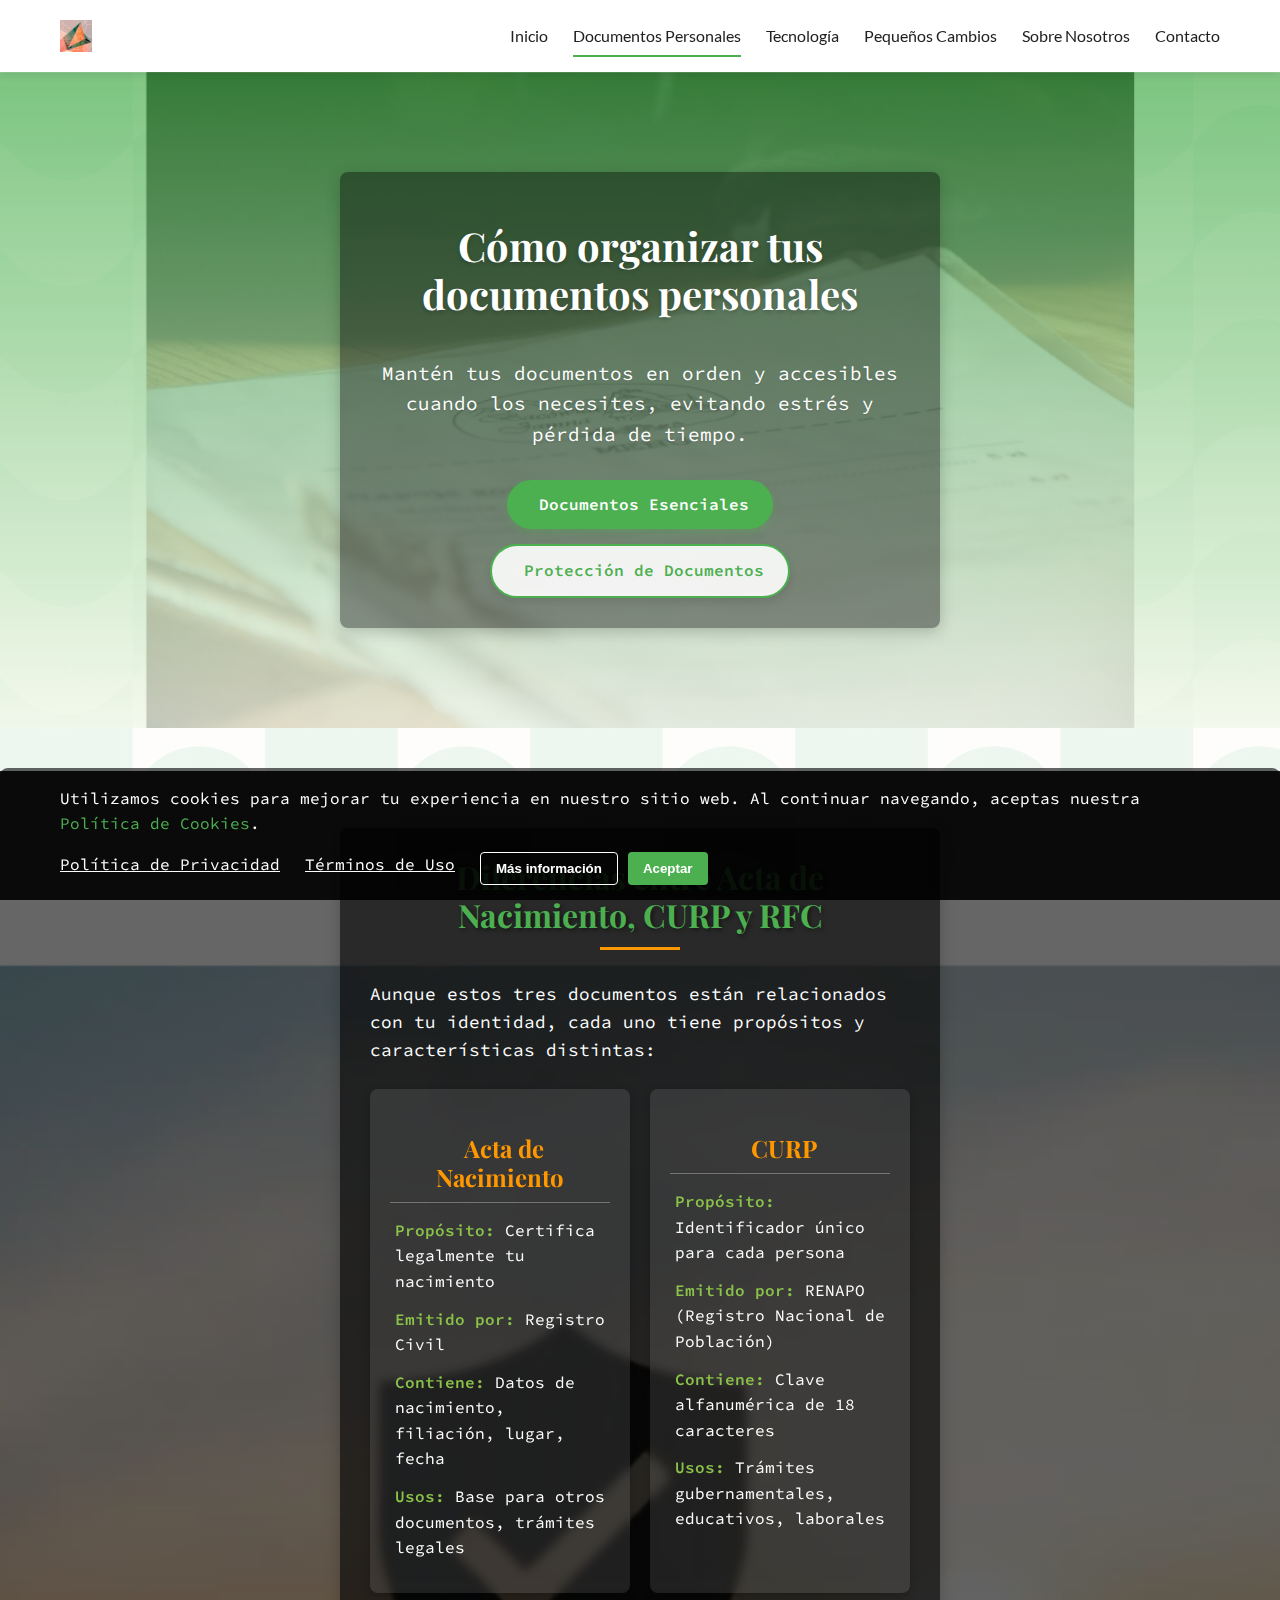
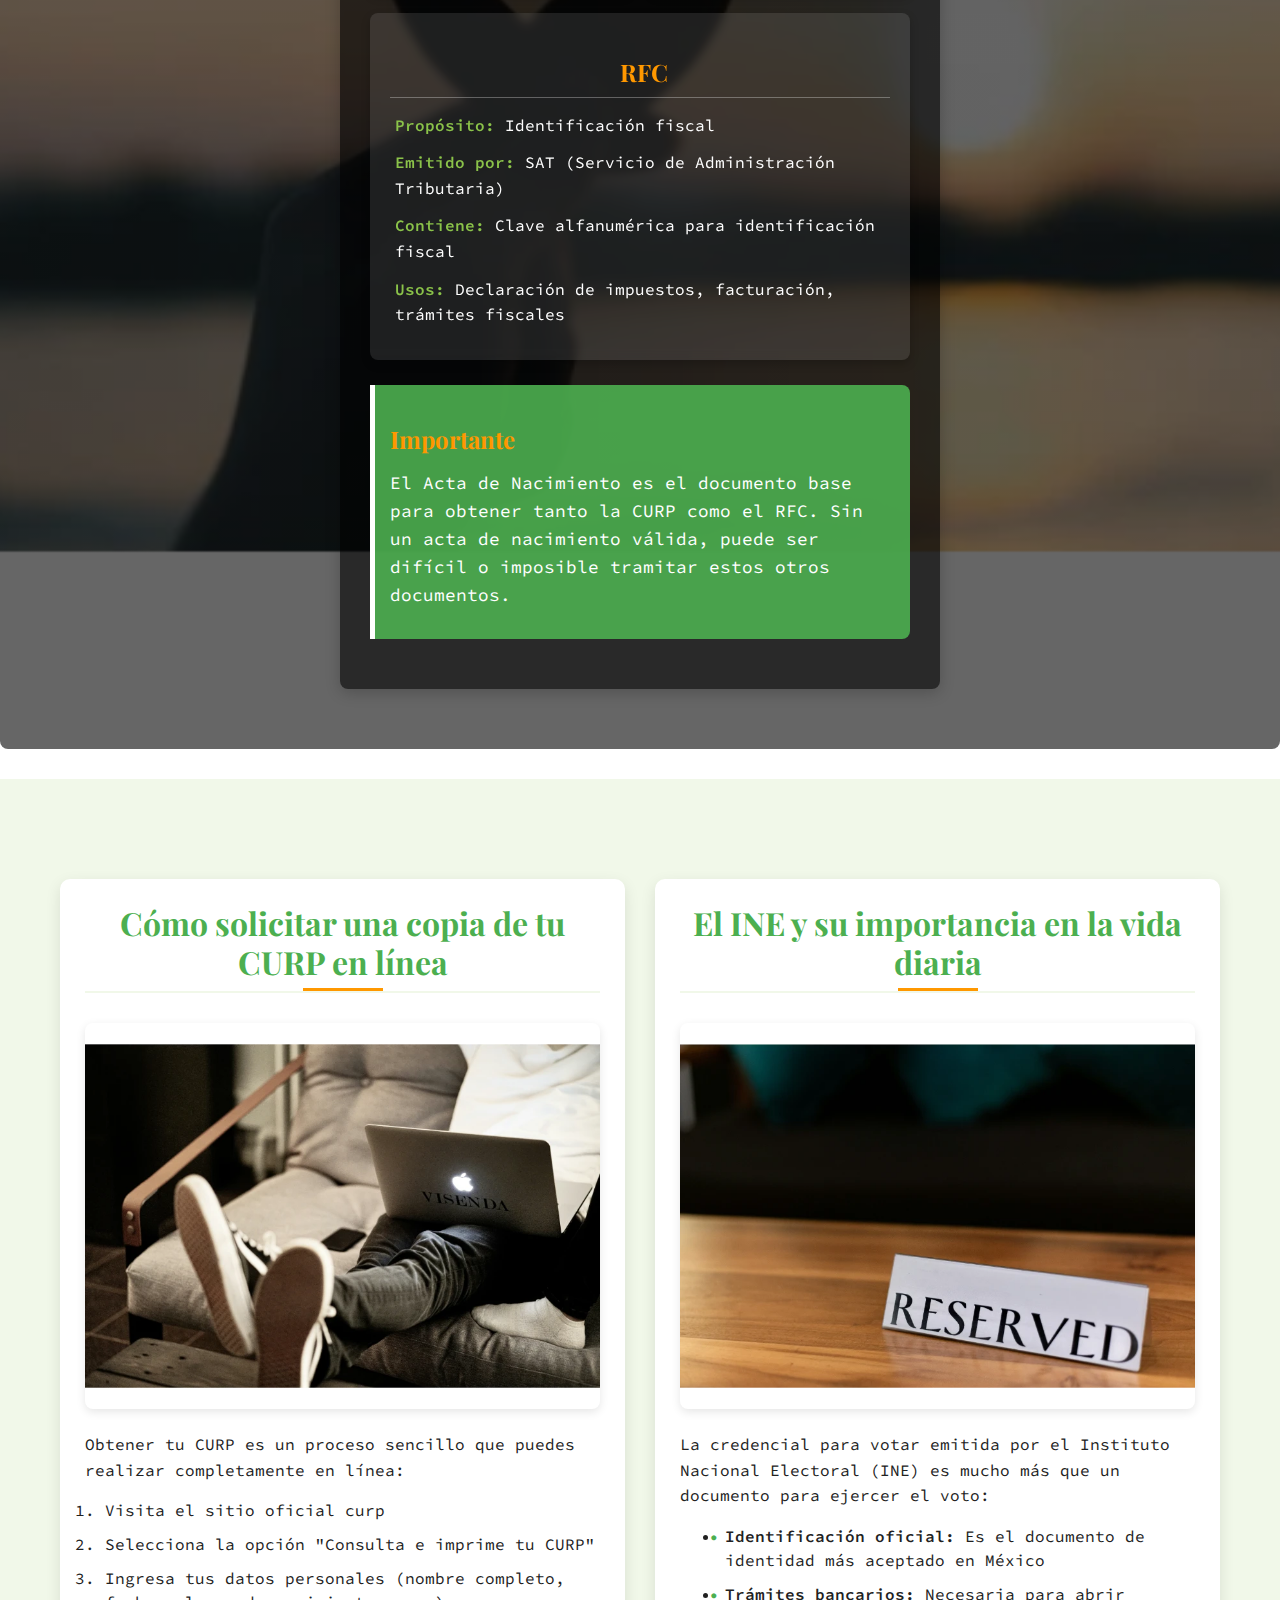
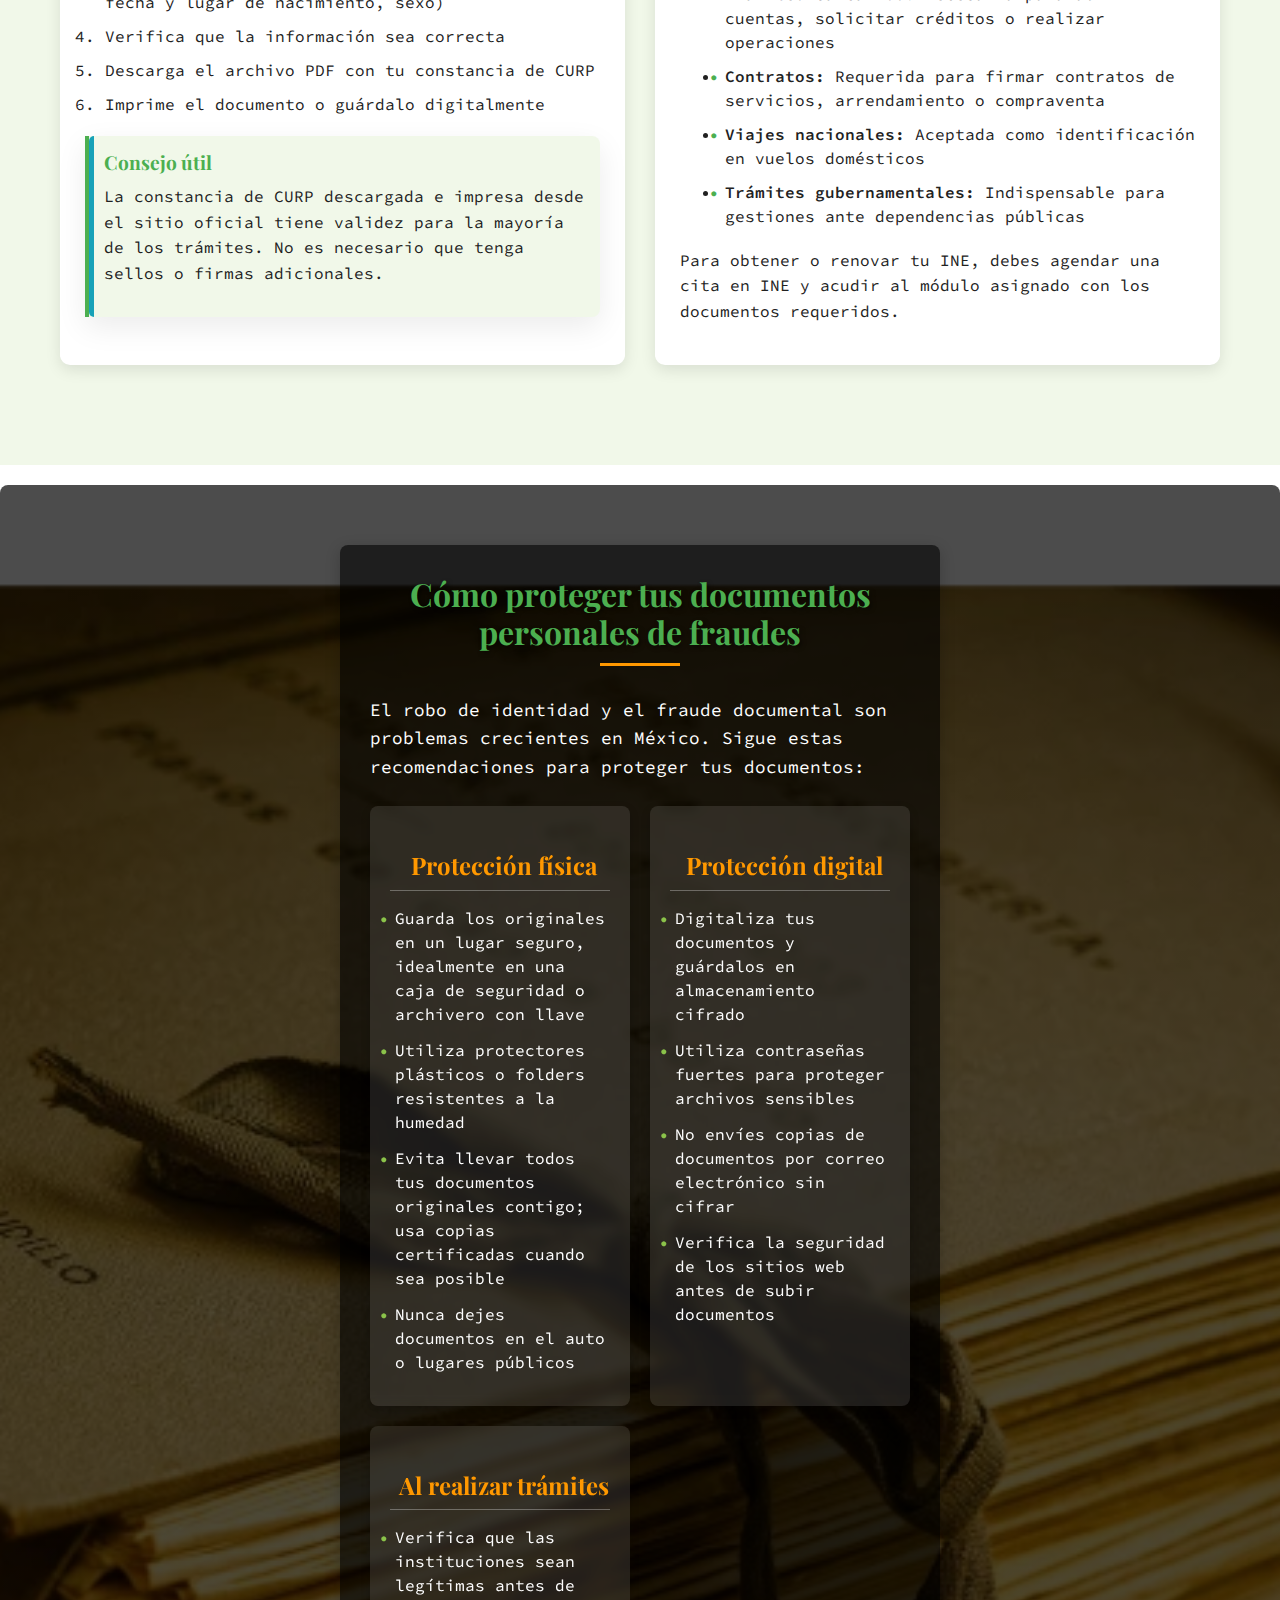
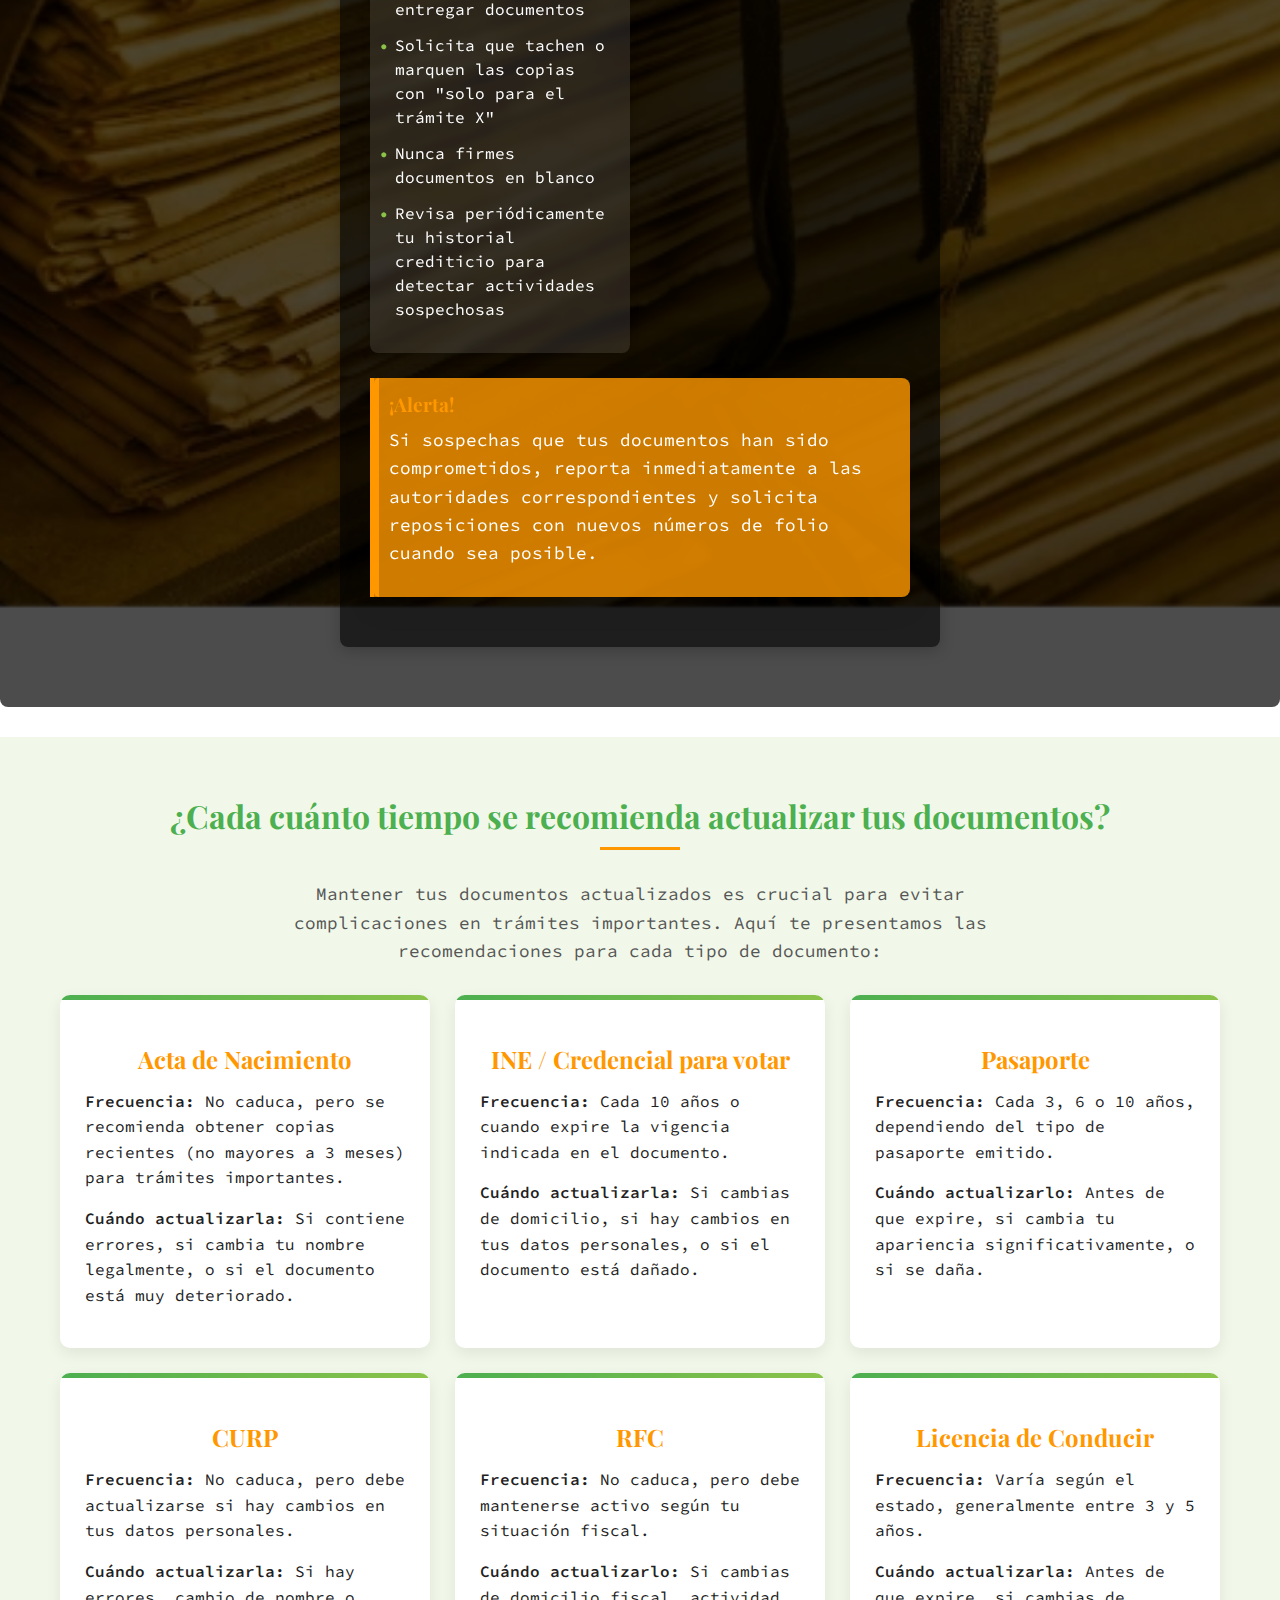
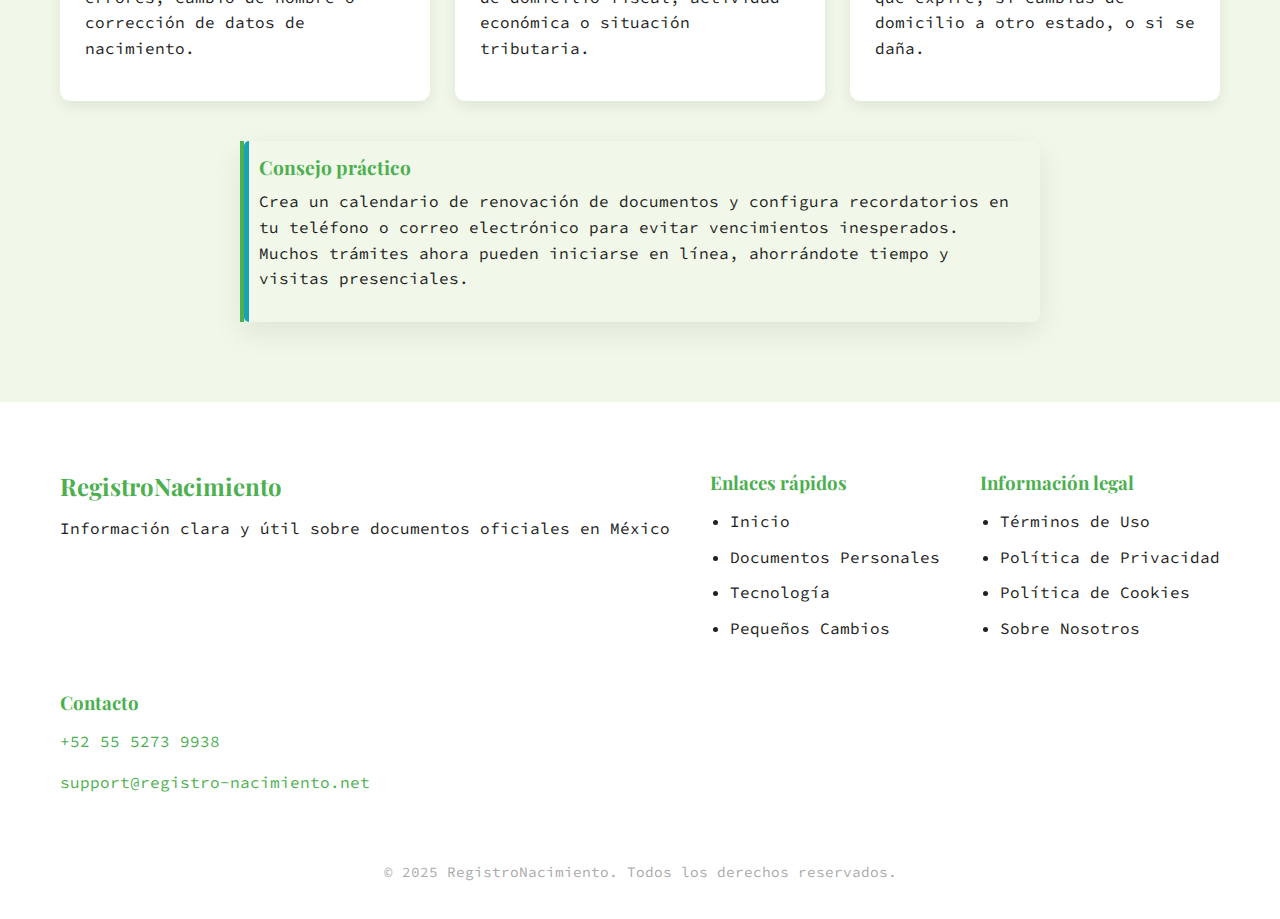
<file: documentos-personales.html>
<!DOCTYPE html>
<html lang="es">
<head>
    <meta charset="UTF-8">
    <meta name="viewport" content="width=device-width, initial-scale=1.0">
    <title>Cómo organizar tus documentos personales</title>
    <link rel="stylesheet" href="css/styles.css">
    <link rel="stylesheet" href="css/responsive-menu.css">
    <link rel="stylesheet" href="css/enhanced-design.css">
    <meta name="description" content="Guía completa sobre cómo organizar y gestionar tus documentos personales en México.">
    <link rel="icon" type="image/png" sizes="32x32" href="logo/favicon-32x32.webp">
    <link rel="icon" type="image/png" sizes="16x16" href="logo/favicon-16x16.webp">
    <link rel="apple-touch-icon" sizes="180x180" href="logo/apple-touch-icon.webp">
</head>
<body>
    <!-- Cookie Consent Banner -->
    <div id="cookie-consent" class="cookie-banner">
        <div class="cookie-content">
            <p>Utilizamos cookies para mejorar tu experiencia en nuestro sitio web. Al continuar navegando, aceptas nuestra <a href="privacy-policy-cookies.html">Política de Cookies</a>.</p>
            <div class="cookie-buttons">
                <a href="privacy-policy.html" class="cookie-link">Política de Privacidad</a>
                <a href="terms-of-use.html" class="cookie-link">Términos de Uso</a>
                <button id="cookie-more" class="cookie-button secondary">Más información</button>
                <button id="cookie-accept" class="cookie-button primary">Aceptar</button>
            </div>
        </div>
    </div>

    <header>
        <div class="container">
            <div class="logo">
                <a href="index.html">
                    <img src="logo/favicon-32x32.webp" alt="Logo Registro-Nacimiento">
                </a>
            </div>
            <nav>
                <ul class="menu">
                    <li><a href="index.html">Inicio</a></li>
                    <li><a href="documentos-personales.html" class="active">Documentos Personales</a></li>
                    <li><a href="tecnologia-vida-cotidiana.html">Tecnología</a></li>
                    <li><a href="pequenos-cambios.html">Pequeños Cambios</a></li>
                    <li><a href="about-us.html">Sobre Nosotros</a></li>
                    <li><a href="contacto.html">Contacto</a></li>
                </ul>
                <div class="hamburger">
                    <span></span>
                    <span></span>
                    <span></span>
                </div>
            </nav>
        </div>
    </header>

    <!-- Main Content -->
    <main>
        <!-- Hero Section -->
        <section class="hero" style="background-image: linear-gradient(rgba(76, 175, 80, 0.7), rgba(241, 248, 233, 0.8)), url('img/documentos-personales-hero.webp');">
            <div class="container">
                <div class="content-wrapper" style="background-color: rgba(0, 0, 0, 0.4);">
                    <h1>Cómo organizar tus documentos personales</h1>
                    <p>Mantén tus documentos en orden y accesibles cuando los necesites, evitando estrés y pérdida de tiempo.</p>
                    <div class="hero-buttons">
                        <a href="#comparacion" class="hero-btn primary"><i class="fas fa-id-card"></i> Documentos Esenciales</a>
                        <a href="#proteccion" class="hero-btn secondary"><i class="fas fa-shield-alt"></i> Protección de Documentos</a>
                    </div>
                </div>
            </div>
        </section>

        <!-- Comparison Section -->
        <section id="comparacion" class="info-section bg-image-section" style="background-image: linear-gradient(rgba(0, 0, 0, 0.6), rgba(0, 0, 0, 0.6)), url('img/documentos-comparacion.webp');">
            <div class="container">
                <div class="content-wrapper">
                    <h2>Diferencias entre Acta de Nacimiento, CURP y RFC</h2>
                    <p>Aunque estos tres documentos están relacionados con tu identidad, cada uno tiene propósitos y características distintas:</p>
                    
                    <div class="comparison-table">
                        <div class="comparison-item">
                            <h3><i class="fas fa-file-alt"></i> Acta de Nacimiento</h3>
                            <ul>
                                <li><strong>Propósito:</strong> Certifica legalmente tu nacimiento</li>
                                <li><strong>Emitido por:</strong> Registro Civil</li>
                                <li><strong>Contiene:</strong> Datos de nacimiento, filiación, lugar, fecha</li>
                                <li><strong>Usos:</strong> Base para otros documentos, trámites legales</li>
                            </ul>
                        </div>
                        
                        <div class="comparison-item">
                            <h3><i class="fas fa-id-badge"></i> CURP</h3>
                            <ul>
                                <li><strong>Propósito:</strong> Identificador único para cada persona</li>
                                <li><strong>Emitido por:</strong> RENAPO (Registro Nacional de Población)</li>
                                <li><strong>Contiene:</strong> Clave alfanumérica de 18 caracteres</li>
                                <li><strong>Usos:</strong> Trámites gubernamentales, educativos, laborales</li>
                            </ul>
                        </div>
                        
                        <div class="comparison-item">
                            <h3><i class="fas fa-file-invoice-dollar"></i> RFC</h3>
                            <ul>
                                <li><strong>Propósito:</strong> Identificación fiscal</li>
                                <li><strong>Emitido por:</strong> SAT (Servicio de Administración Tributaria)</li>
                                <li><strong>Contiene:</strong> Clave alfanumérica para identificación fiscal</li>
                                <li><strong>Usos:</strong> Declaración de impuestos, facturación, trámites fiscales</li>
                            </ul>
                        </div>
                    </div>
                    
                    <div class="highlight-box">
                        <h3>Importante</h3>
                        <p>El Acta de Nacimiento es el documento base para obtener tanto la CURP como el RFC. Sin un acta de nacimiento válida, puede ser difícil o imposible tramitar estos otros documentos.</p>
                    </div>
                </div>
            </div>
        </section>

        <!-- CURP and INE Section -->
        <section class="info-section alt-bg">
            <div class="container">
                <div class="dual-content">
                    <div class="content-block">
                        <h2>Cómo solicitar una copia de tu CURP en línea</h2>
                        <img src="img/curp-online.webp" alt="Proceso de solicitud de CURP en línea">
                        <p>Obtener tu CURP es un proceso sencillo que puedes realizar completamente en línea:</p>
                        <ol>
                            <li>Visita el sitio oficial curp</li>
                            <li>Selecciona la opción "Consulta e imprime tu CURP"</li>
                            <li>Ingresa tus datos personales (nombre completo, fecha y lugar de nacimiento, sexo)</li>
                            <li>Verifica que la información sea correcta</li>
                            <li>Descarga el archivo PDF con tu constancia de CURP</li>
                            <li>Imprime el documento o guárdalo digitalmente</li>
                        </ol>
                        <div class="tip-box">
                            <h4>Consejo útil</h4>
                            <p>La constancia de CURP descargada e impresa desde el sitio oficial tiene validez para la mayoría de los trámites. No es necesario que tenga sellos o firmas adicionales.</p>
                        </div>
                    </div>
                    <div class="content-block">
                        <h2>El INE y su importancia en la vida diaria</h2>
                        <img src="img/ine-importancia.webp" alt="Credencial INE y sus usos">
                        <p>La credencial para votar emitida por el Instituto Nacional Electoral (INE) es mucho más que un documento para ejercer el voto:</p>
                        <ul>
                            <li><strong>Identificación oficial:</strong> Es el documento de identidad más aceptado en México</li>
                            <li><strong>Trámites bancarios:</strong> Necesaria para abrir cuentas, solicitar créditos o realizar operaciones</li>
                            <li><strong>Contratos:</strong> Requerida para firmar contratos de servicios, arrendamiento o compraventa</li>
                            <li><strong>Viajes nacionales:</strong> Aceptada como identificación en vuelos domésticos</li>
                            <li><strong>Trámites gubernamentales:</strong> Indispensable para gestiones ante dependencias públicas</li>
                        </ul>
                        <p>Para obtener o renovar tu INE, debes agendar una cita en INE y acudir al módulo asignado con los documentos requeridos.</p>
                    </div>
                </div>
            </div>
        </section>

        <!-- Protection and Update Section -->
        <section id="proteccion" class="info-section bg-image-section" style="background-image: linear-gradient(rgba(0, 0, 0, 0.7), rgba(0, 0, 0, 0.7)), url('img/proteccion-documentos.webp');">
            <div class="container">
                <div class="content-wrapper">
                    <h2>Cómo proteger tus documentos personales de fraudes</h2>
                    <p>El robo de identidad y el fraude documental son problemas crecientes en México. Sigue estas recomendaciones para proteger tus documentos:</p>
                    
                    <div class="protection-grid">
                        <div class="protection-item">
                            <h3><i class="fas fa-lock"></i> Protección física</h3>
                            <ul>
                                <li>Guarda los originales en un lugar seguro, idealmente en una caja de seguridad o archivero con llave</li>
                                <li>Utiliza protectores plásticos o folders resistentes a la humedad</li>
                                <li>Evita llevar todos tus documentos originales contigo; usa copias certificadas cuando sea posible</li>
                                <li>Nunca dejes documentos en el auto o lugares públicos</li>
                            </ul>
                        </div>
                        
                        <div class="protection-item">
                            <h3><i class="fas fa-shield-alt"></i> Protección digital</h3>
                            <ul>
                                <li>Digitaliza tus documentos y guárdalos en almacenamiento cifrado</li>
                                <li>Utiliza contraseñas fuertes para proteger archivos sensibles</li>
                                <li>No envíes copias de documentos por correo electrónico sin cifrar</li>
                                <li>Verifica la seguridad de los sitios web antes de subir documentos</li>
                            </ul>
                        </div>
                        
                        <div class="protection-item">
                            <h3><i class="fas fa-clipboard-check"></i> Al realizar trámites</h3>
                            <ul>
                                <li>Verifica que las instituciones sean legítimas antes de entregar documentos</li>
                                <li>Solicita que tachen o marquen las copias con "solo para el trámite X"</li>
                                <li>Nunca firmes documentos en blanco</li>
                                <li>Revisa periódicamente tu historial crediticio para detectar actividades sospechosas</li>
                            </ul>
                        </div>
                    </div>
                    
                    <div class="warning-box" style="background-color: rgba(255, 152, 0, 0.8);">
                        <h4>¡Alerta!</h4>
                        <p>Si sospechas que tus documentos han sido comprometidos, reporta inmediatamente a las autoridades correspondientes y solicita reposiciones con nuevos números de folio cuando sea posible.</p>
                    </div>
                </div>
            </div>
        </section>

        <!-- Document Update Section -->
        <section class="info-section alt-bg">
            <div class="container">
                <h2>¿Cada cuánto tiempo se recomienda actualizar tus documentos?</h2>
                <p class="section-intro">Mantener tus documentos actualizados es crucial para evitar complicaciones en trámites importantes. Aquí te presentamos las recomendaciones para cada tipo de documento:</p>
                
                <div class="document-update-grid">
                    <div class="update-card">
                        <div class="icon"><i class="fas fa-baby"></i></div>
                        <h3>Acta de Nacimiento</h3>
                        <p><strong>Frecuencia:</strong> No caduca, pero se recomienda obtener copias recientes (no mayores a 3 meses) para trámites importantes.</p>
                        <p><strong>Cuándo actualizarla:</strong> Si contiene errores, si cambia tu nombre legalmente, o si el documento está muy deteriorado.</p>
                    </div>
                    
                    <div class="update-card">
                        <div class="icon"><i class="fas fa-id-card"></i></div>
                        <h3>INE / Credencial para votar</h3>
                        <p><strong>Frecuencia:</strong> Cada 10 años o cuando expire la vigencia indicada en el documento.</p>
                        <p><strong>Cuándo actualizarla:</strong> Si cambias de domicilio, si hay cambios en tus datos personales, o si el documento está dañado.</p>
                    </div>
                    
                    <div class="update-card">
                        <div class="icon"><i class="fas fa-passport"></i></div>
                        <h3>Pasaporte</h3>
                        <p><strong>Frecuencia:</strong> Cada 3, 6 o 10 años, dependiendo del tipo de pasaporte emitido.</p>
                        <p><strong>Cuándo actualizarlo:</strong> Antes de que expire, si cambia tu apariencia significativamente, o si se daña.</p>
                    </div>
                    
                    <div class="update-card">
                        <div class="icon"><i class="fas fa-id-badge"></i></div>
                        <h3>CURP</h3>
                        <p><strong>Frecuencia:</strong> No caduca, pero debe actualizarse si hay cambios en tus datos personales.</p>
                        <p><strong>Cuándo actualizarla:</strong> Si hay errores, cambio de nombre o corrección de datos de nacimiento.</p>
                    </div>
                    
                    <div class="update-card">
                        <div class="icon"><i class="fas fa-file-invoice-dollar"></i></div>
                        <h3>RFC</h3>
                        <p><strong>Frecuencia:</strong> No caduca, pero debe mantenerse activo según tu situación fiscal.</p>
                        <p><strong>Cuándo actualizarlo:</strong> Si cambias de domicilio fiscal, actividad económica o situación tributaria.</p>
                    </div>
                    
                    <div class="update-card">
                        <div class="icon"><i class="fas fa-car"></i></div>
                        <h3>Licencia de Conducir</h3>
                        <p><strong>Frecuencia:</strong> Varía según el estado, generalmente entre 3 y 5 años.</p>
                        <p><strong>Cuándo actualizarla:</strong> Antes de que expire, si cambias de domicilio a otro estado, o si se daña.</p>
                    </div>
                </div>
                
                <div class="tip-box" style="max-width: 800px; margin: 40px auto 20px;">
                    <h4>Consejo práctico</h4>
                    <p>Crea un calendario de renovación de documentos y configura recordatorios en tu teléfono o correo electrónico para evitar vencimientos inesperados. Muchos trámites ahora pueden iniciarse en línea, ahorrándote tiempo y visitas presenciales.</p>
                </div>
            </div>
        </section>
    </main>

    <footer>
        <div class="container">
            <div class="footer-content">
                <div class="footer-logo">
                    <h2>Registro<span>Nacimiento</span></h2>
                    <p>Información clara y útil sobre documentos oficiales en México</p>
                </div>
                <div class="footer-links">
                    <h3>Enlaces rápidos</h3>
                    <ul>
                        <li><a href="index.html">Inicio</a></li>
                        <li><a href="documentos-personales.html">Documentos Personales</a></li>
                        <li><a href="tecnologia-vida-cotidiana.html">Tecnología</a></li>
                        <li><a href="pequenos-cambios.html">Pequeños Cambios</a></li>
                    </ul>
                </div>
                <div class="footer-links">
                    <h3>Información legal</h3>
                    <ul>
                        <li><a href="terms-of-use.html">Términos de Uso</a></li>
                        <li><a href="privacy-policy.html">Política de Privacidad</a></li>
                        <li><a href="privacy-policy-cookies.html">Política de Cookies</a></li>
                        <li><a href="about-us.html">Sobre Nosotros</a></li>
                    </ul>
                </div>
                <div class="footer-contact">
                    <h3>Contacto</h3>
                    <p><i class="fas fa-phone"></i> <a href="tel:+52-55-5273-9938">+52 55 5273 9938</a></p>
                    <p><i class="fas fa-envelope"></i> <a href="mailto:support@registro-nacimiento.net">support@registro-nacimiento.net</a></p>
                </div>
            </div>
            <div class="footer-bottom">
                <p>&copy; 2025 RegistroNacimiento. Todos los derechos reservados.</p>
            </div>
        </div>
    </footer>
    
    <script src="js/menu-toggle.js" defer></script>
    <script src="js/cookie-consent.js"></script>
</body>
</html>
</file>
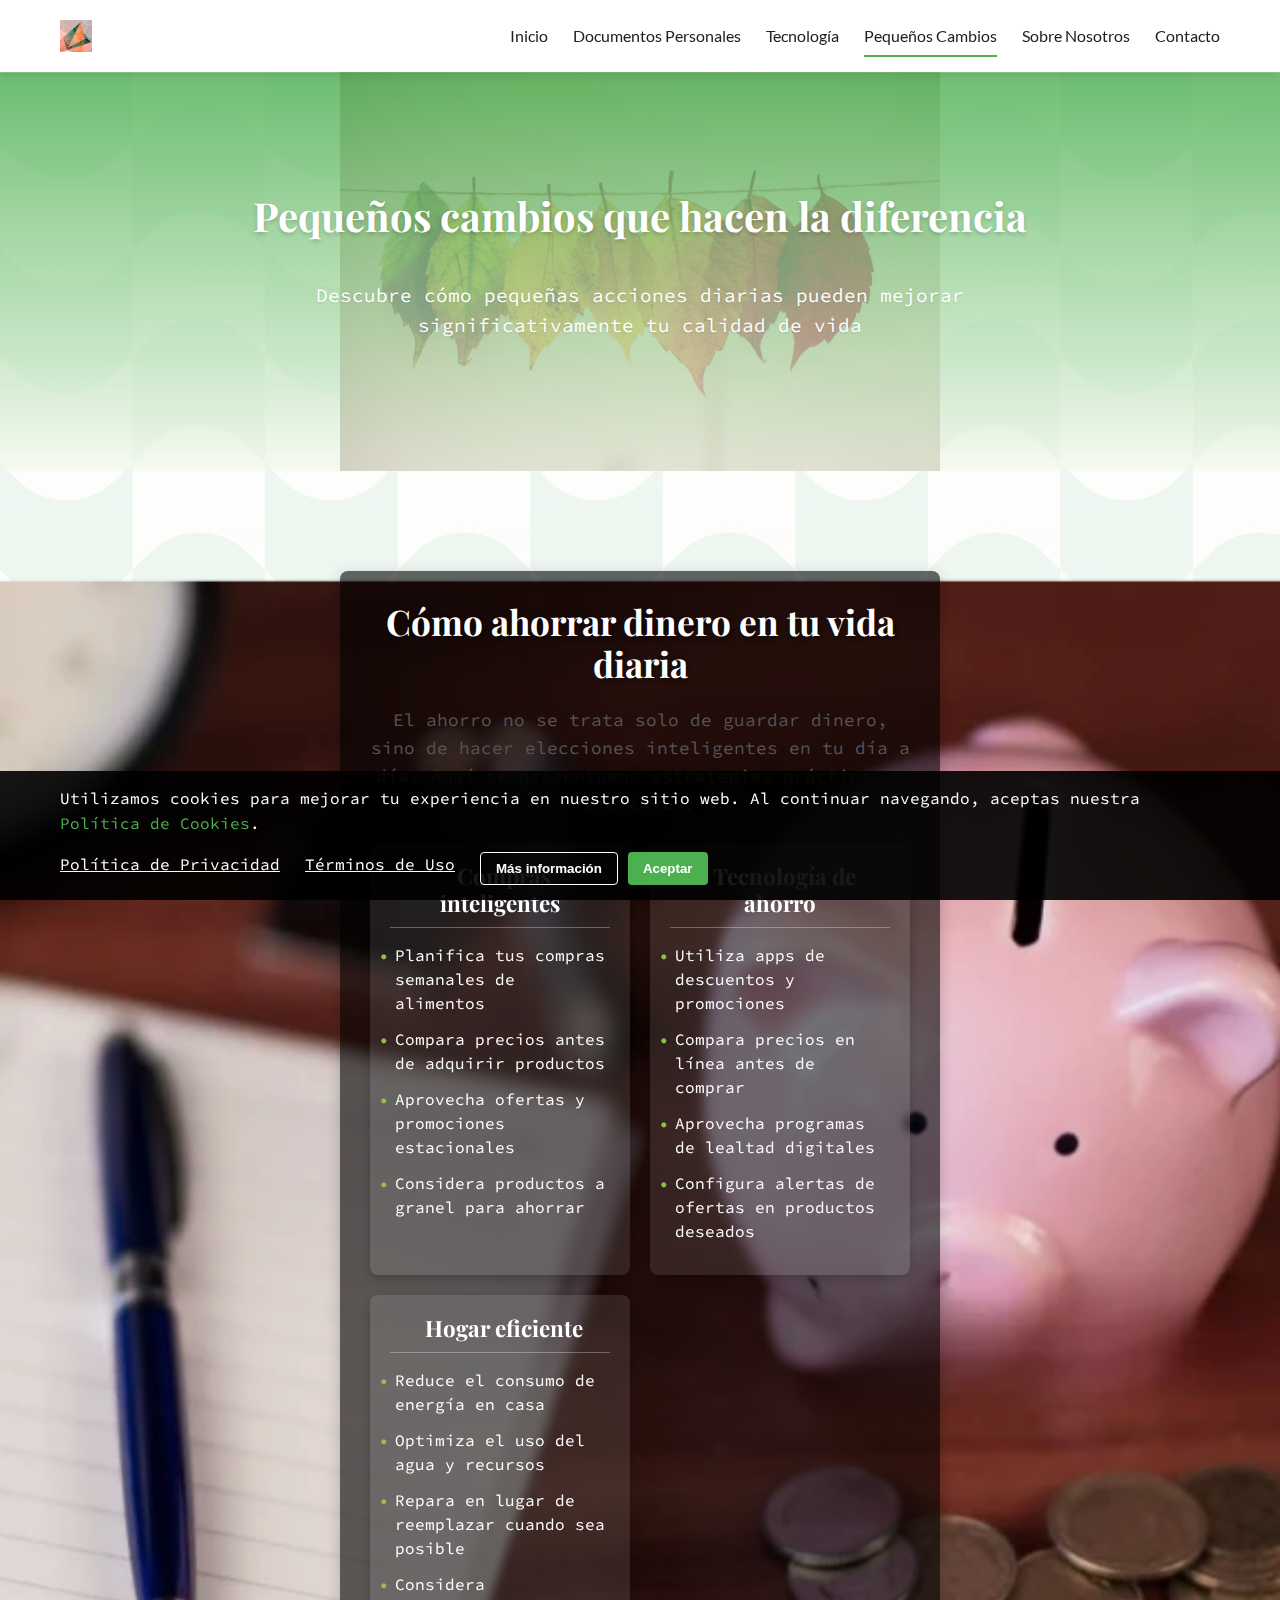
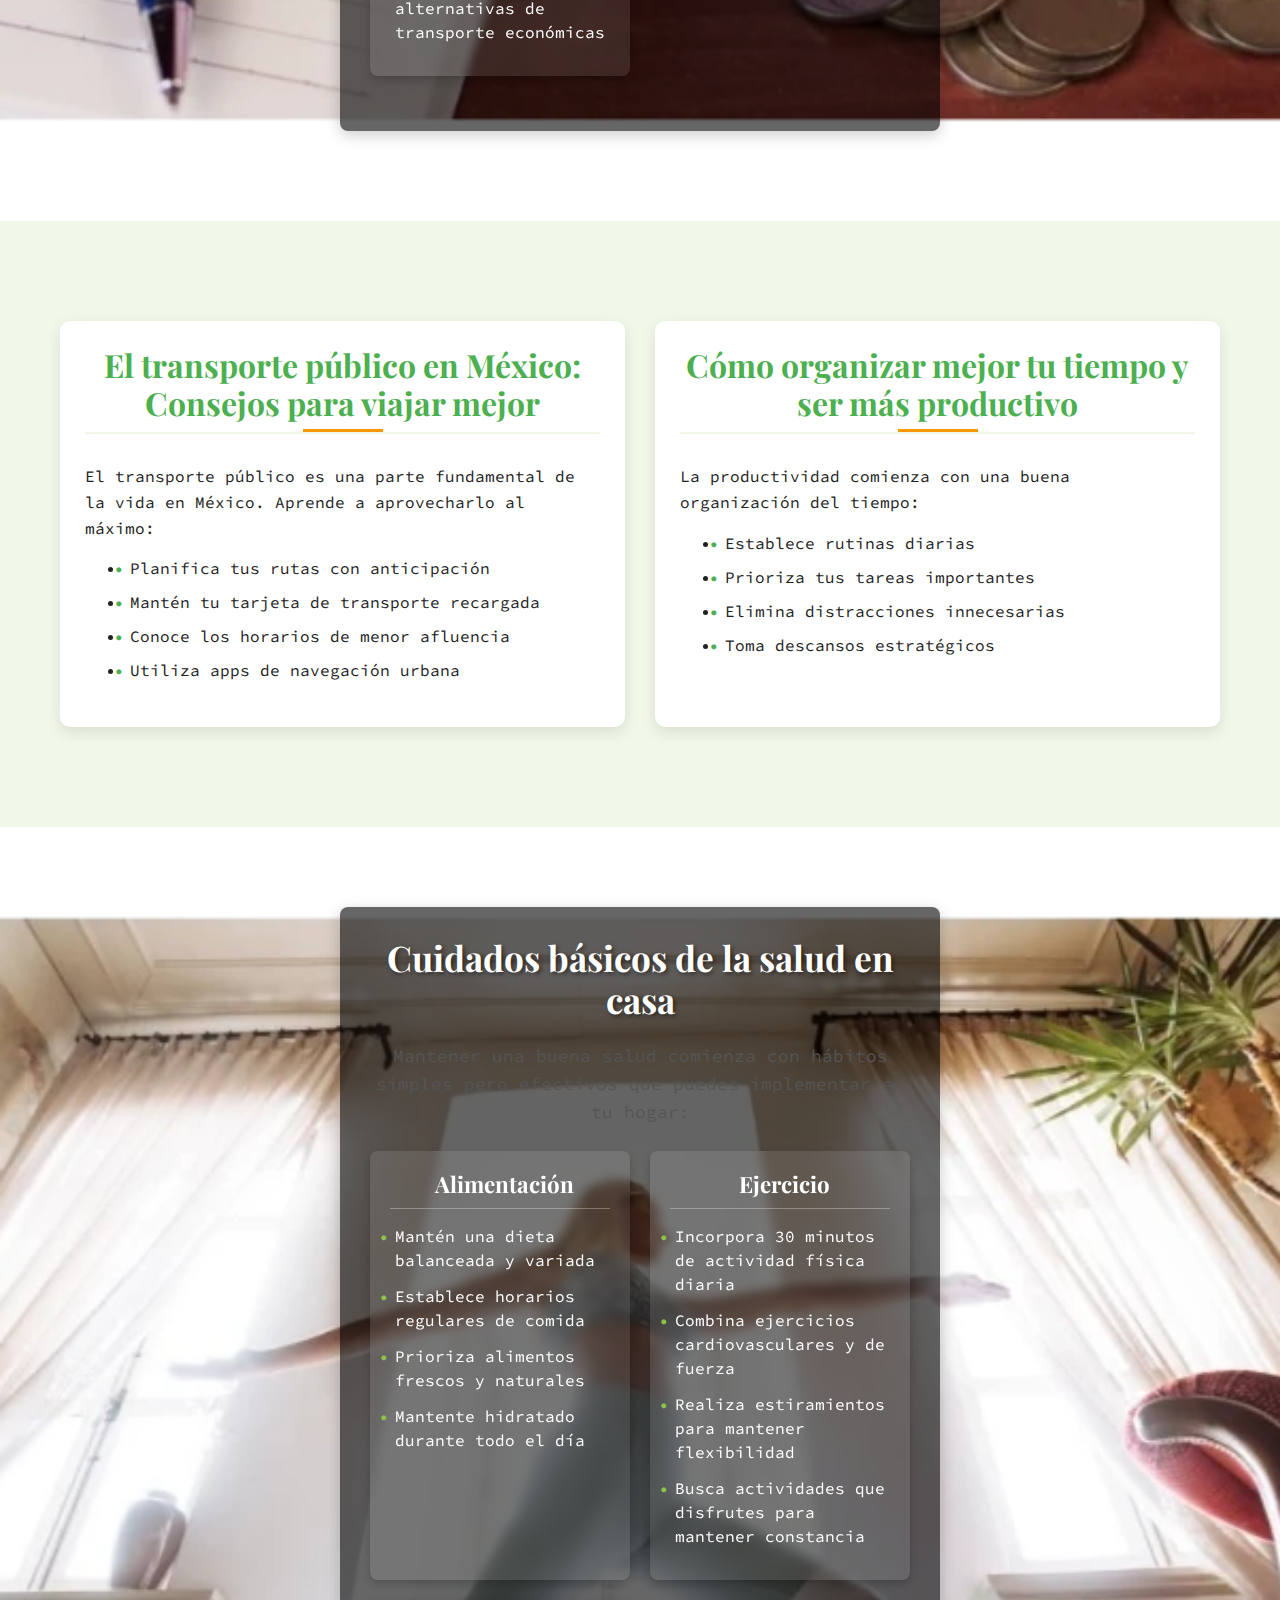
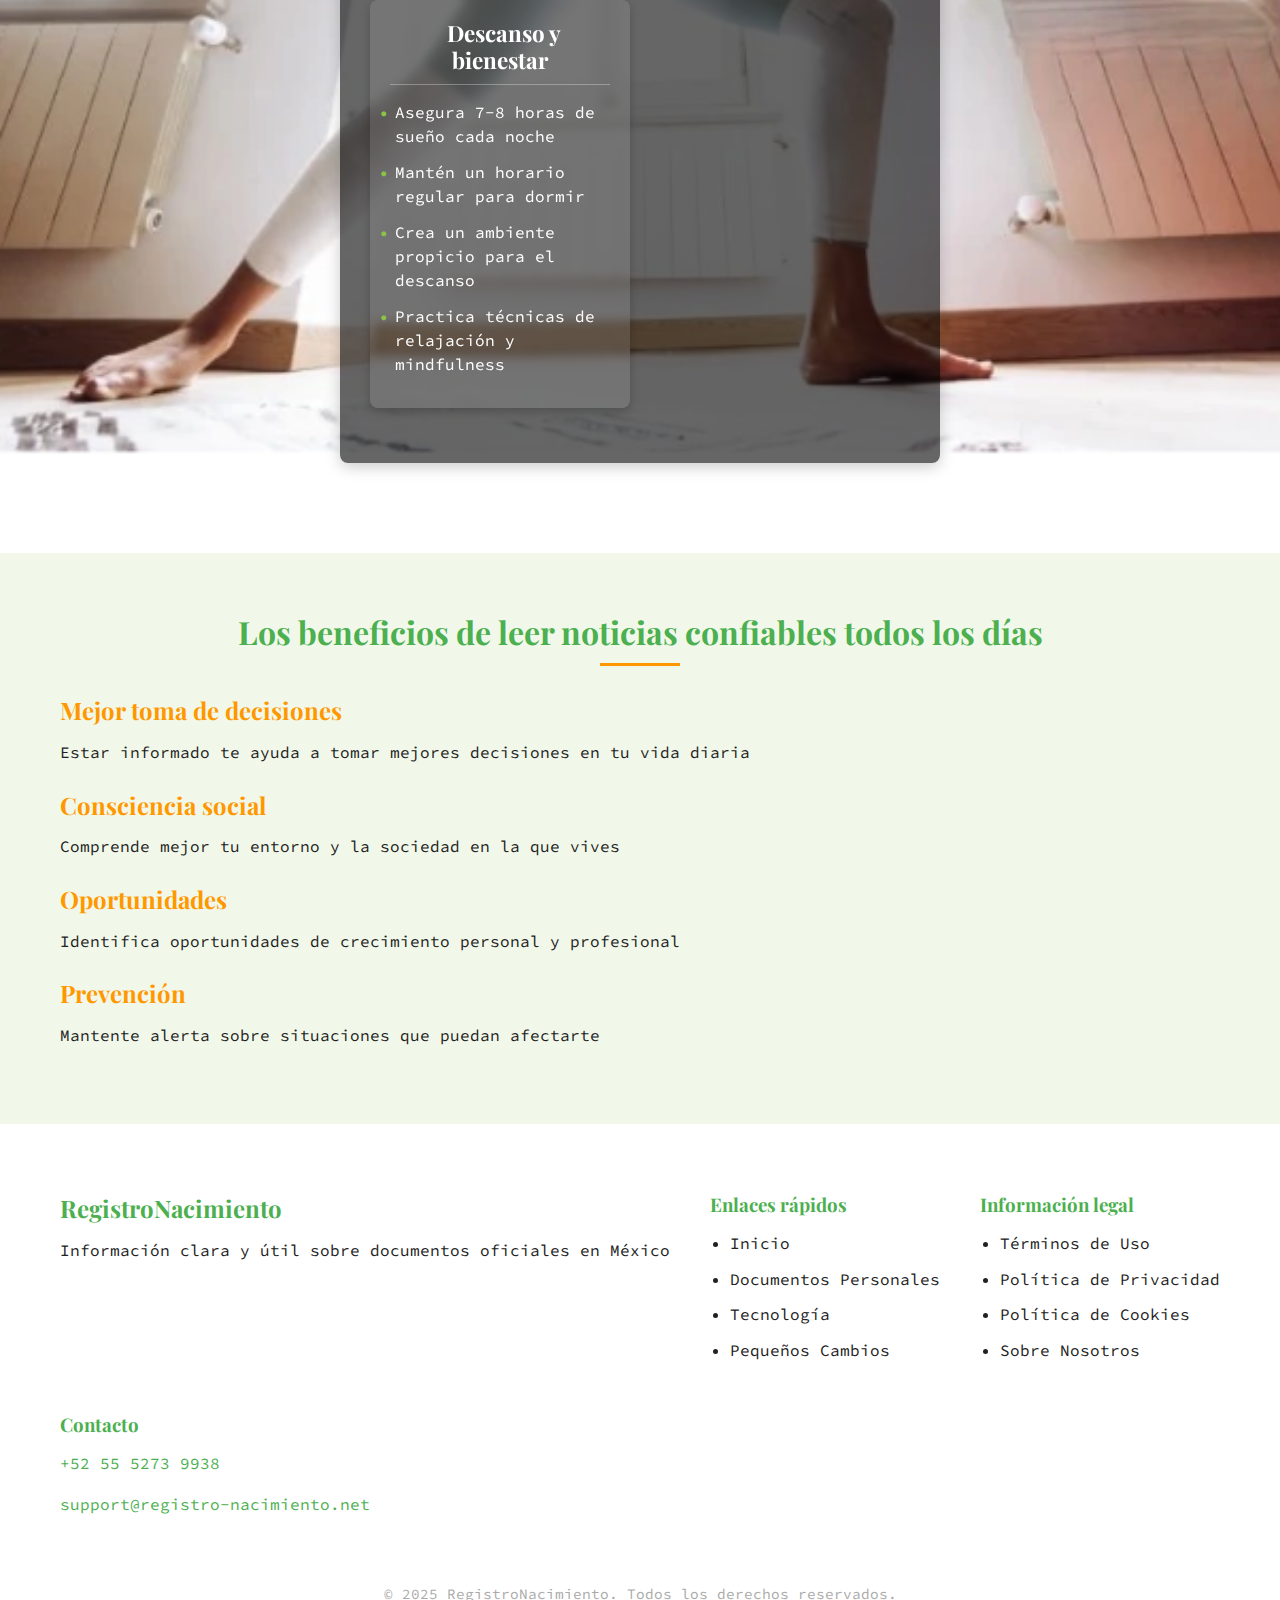
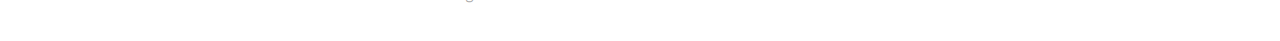
<file: pequenos-cambios.html>
<!DOCTYPE html>
<html lang="es">
<head>
    <meta charset="UTF-8">
    <meta name="viewport" content="width=device-width, initial-scale=1.0">
    <title>Pequeños cambios que hacen la diferencia</title>
    <link rel="stylesheet" href="css/styles.css">
    <link rel="stylesheet" href="css/responsive-menu.css">
    <link rel="stylesheet" href="css/enhanced-design.css">
    <link rel="icon" type="image/png" sizes="32x32" href="logo/favicon-32x32.webp">
    <link rel="icon" type="image/png" sizes="16x16" href="logo/favicon-16x16.webp">
    <link rel="apple-touch-icon" sizes="180x180" href="logo/apple-touch-icon.webp">
    <meta name="description" content="Descubre cómo pequeños cambios en tu vida diaria pueden hacer una gran diferencia en México.">
</head>
<body>
    <!-- Cookie Consent Banner -->
    <div id="cookie-consent" class="cookie-banner">
        <div class="cookie-content">
            <p>Utilizamos cookies para mejorar tu experiencia en nuestro sitio web. Al continuar navegando, aceptas nuestra <a href="privacy-policy-cookies.html">Política de Cookies</a>.</p>
            <div class="cookie-buttons">
                <a href="privacy-policy.html" class="cookie-link">Política de Privacidad</a>
                <a href="terms-of-use.html" class="cookie-link">Términos de Uso</a>
                <button id="cookie-more" class="cookie-button secondary">Más información</button>
                <button id="cookie-accept" class="cookie-button primary">Aceptar</button>
            </div>
        </div>
    </div>

    <header>
        <div class="container">
            <div class="logo">
                <a href="index.html">
                    <img src="logo/favicon-32x32.webp" alt="Logo Registro-Nacimiento">
                </a>
            </div>
            <nav>
                <ul class="menu">
                    <li><a href="index.html">Inicio</a></li>
                    <li><a href="documentos-personales.html">Documentos Personales</a></li>
                    <li><a href="tecnologia-vida-cotidiana.html">Tecnología</a></li>
                    <li><a href="pequenos-cambios.html"class="active">Pequeños Cambios</a></li>
                    <li><a href="about-us.html">Sobre Nosotros</a></li>
                    <li><a href="contacto.html">Contacto</a></li>
                </ul>
                <div class="hamburger">
                    <span></span>
                    <span></span>
                    <span></span>
                </div>
            </nav>
        </div>
    </header>

    <main>
        <!-- Hero Section -->
        <section class="hero" style="background-image: linear-gradient(rgba(76, 175, 80, 0.8), rgba(241, 248, 233, 0.59)), url('img/pequenos-cambios-hero.webp');">
            <div class="container">
                <h1>Pequeños cambios que hacen la diferencia</h1>
                <p>Descubre cómo pequeñas acciones diarias pueden mejorar significativamente tu calidad de vida</p>
            </div>
        </section>

        <!-- Ahorro Section -->
        <section class="bg-image-section" style="background-image: url('img/ahorro-diario.webp');">
            <div class="bg-overlay"></div>
            <div class="content-wrapper">
                <h2><i class="fas fa-piggy-bank"></i> Cómo ahorrar dinero en tu vida diaria</h2>
                <p class="section-intro">El ahorro no se trata solo de guardar dinero, sino de hacer elecciones inteligentes en tu día a día. Aquí te presentamos estrategias prácticas y efectivas:</p>
                
                <div class="service-options">
                    <div class="service-option">
                        <h3><i class="fas fa-shopping-basket"></i> Compras inteligentes</h3>
                        <ul>
                            <li>Planifica tus compras semanales de alimentos</li>
                            <li>Compara precios antes de adquirir productos</li>
                            <li>Aprovecha ofertas y promociones estacionales</li>
                            <li>Considera productos a granel para ahorrar</li>
                        </ul>
                    </div>
                    <div class="service-option">
                        <h3><i class="fas fa-mobile-alt"></i> Tecnología de ahorro</h3>
                        <ul>
                            <li>Utiliza apps de descuentos y promociones</li>
                            <li>Compara precios en línea antes de comprar</li>
                            <li>Aprovecha programas de lealtad digitales</li>
                            <li>Configura alertas de ofertas en productos deseados</li>
                        </ul>
                    </div>
                    <div class="service-option">
                        <h3><i class="fas fa-home"></i> Hogar eficiente</h3>
                        <ul>
                            <li>Reduce el consumo de energía en casa</li>
                            <li>Optimiza el uso del agua y recursos</li>
                            <li>Repara en lugar de reemplazar cuando sea posible</li>
                            <li>Considera alternativas de transporte económicas</li>
                        </ul>
                    </div>
                </div>
            </div>
        </section>

        <!-- Transporte y Productividad Section -->
        <section class="info-section alt-bg">
            <div class="container">
                <div class="dual-content">
                    <div class="content-block">
                        <h2>El transporte público en México: Consejos para viajar mejor</h2>
                        <div class="transport-tips">
                            <p>El transporte público es una parte fundamental de la vida en México. Aprende a aprovecharlo al máximo:</p>
                            <ul>
                                <li>Planifica tus rutas con anticipación</li>
                                <li>Mantén tu tarjeta de transporte recargada</li>
                                <li>Conoce los horarios de menor afluencia</li>
                                <li>Utiliza apps de navegación urbana</li>
                            </ul>
                        </div>
                    </div>
                    <div class="content-block">
                        <h2>Cómo organizar mejor tu tiempo y ser más productivo</h2>
                        <div class="productivity-tips">
                            <p>La productividad comienza con una buena organización del tiempo:</p>
                            <ul>
                                <li>Establece rutinas diarias</li>
                                <li>Prioriza tus tareas importantes</li>
                                <li>Elimina distracciones innecesarias</li>
                                <li>Toma descansos estratégicos</li>
                            </ul>
                        </div>
                    </div>
                </div>
            </div>
        </section>

        <!-- Salud Section with background image -->
        <section class="bg-image-section" style="background-image: url('img/salud-casa.webp');">
            <div class="bg-overlay"></div>
            <div class="content-wrapper">
                <h2><i class="fas fa-heartbeat"></i> Cuidados básicos de la salud en casa</h2>
                <p class="section-intro">Mantener una buena salud comienza con hábitos simples pero efectivos que puedes implementar en tu hogar:</p>
                
                <div class="service-options">
                    <div class="service-option">
                        <h3><i class="fas fa-apple-alt"></i> Alimentación</h3>
                        <ul>
                            <li>Mantén una dieta balanceada y variada</li>
                            <li>Establece horarios regulares de comida</li>
                            <li>Prioriza alimentos frescos y naturales</li>
                            <li>Mantente hidratado durante todo el día</li>
                        </ul>
                    </div>
                    <div class="service-option">
                        <h3><i class="fas fa-running"></i> Ejercicio</h3>
                        <ul>
                            <li>Incorpora 30 minutos de actividad física diaria</li>
                            <li>Combina ejercicios cardiovasculares y de fuerza</li>
                            <li>Realiza estiramientos para mantener flexibilidad</li>
                            <li>Busca actividades que disfrutes para mantener constancia</li>
                        </ul>
                    </div>
                    <div class="service-option">
                        <h3><i class="fas fa-moon"></i> Descanso y bienestar</h3>
                        <ul>
                            <li>Asegura 7-8 horas de sueño cada noche</li>
                            <li>Mantén un horario regular para dormir</li>
                            <li>Crea un ambiente propicio para el descanso</li>
                            <li>Practica técnicas de relajación y mindfulness</li>
                        </ul>
                    </div>
                </div>
            </div>
        </section>

        <!-- Noticias Section -->
        <section class="info-section alt-bg">
            <div class="container">
                <h2>Los beneficios de leer noticias confiables todos los días</h2>
                <div class="news-benefits">
                    <div class="benefits-grid">
                        <div class="benefit-card">
                            <i class="fas fa-brain"></i>
                            <h3>Mejor toma de decisiones</h3>
                            <p>Estar informado te ayuda a tomar mejores decisiones en tu vida diaria</p>
                        </div>
                        <div class="benefit-card">
                            <i class="fas fa-globe"></i>
                            <h3>Consciencia social</h3>
                            <p>Comprende mejor tu entorno y la sociedad en la que vives</p>
                        </div>
                        <div class="benefit-card">
                            <i class="fas fa-chart-line"></i>
                            <h3>Oportunidades</h3>
                            <p>Identifica oportunidades de crecimiento personal y profesional</p>
                        </div>
                        <div class="benefit-card">
                            <i class="fas fa-shield-alt"></i>
                            <h3>Prevención</h3>
                            <p>Mantente alerta sobre situaciones que puedan afectarte</p>
                        </div>
                    </div>
                </div>
            </div>
        </section>
    </main>

    <footer>
        <div class="container">
            <div class="footer-content">
                <div class="footer-logo">
                    <h2>Registro<span>Nacimiento</span></h2>
                    <p>Información clara y útil sobre documentos oficiales en México</p>
                </div>
                <div class="footer-links">
                    <h3>Enlaces rápidos</h3>
                    <ul>
                        <li><a href="index.html">Inicio</a></li>
                        <li><a href="documentos-personales.html">Documentos Personales</a></li>
                        <li><a href="tecnologia-vida-cotidiana.html">Tecnología</a></li>
                        <li><a href="pequenos-cambios.html">Pequeños Cambios</a></li>
                    </ul>
                </div>
                <div class="footer-links">
                    <h3>Información legal</h3>
                    <ul>
                        <li><a href="terms-of-use.html">Términos de Uso</a></li>
                        <li><a href="privacy-policy.html">Política de Privacidad</a></li>
                        <li><a href="privacy-policy-cookies.html">Política de Cookies</a></li>
                        <li><a href="about-us.html">Sobre Nosotros</a></li>
                    </ul>
                </div>
                <div class="footer-contact">
                    <h3>Contacto</h3>
                    <p><i class="fas fa-phone"></i> <a href="tel:+52-55-5273-9938">+52 55 5273 9938</a></p>
                    <p><i class="fas fa-envelope"></i> <a href="mailto:support@registro-nacimiento.net">support@registro-nacimiento.net</a></p>
                </div>
            </div>
            <div class="footer-bottom">
                <p>&copy; 2025 RegistroNacimiento. Todos los derechos reservados.</p>
            </div>
        </div>
    </footer>

    <script src="js/menu-toggle.js" defer></script>
    <script src="js/cookie-consent.js"></script>
</body>
</html>
</file>
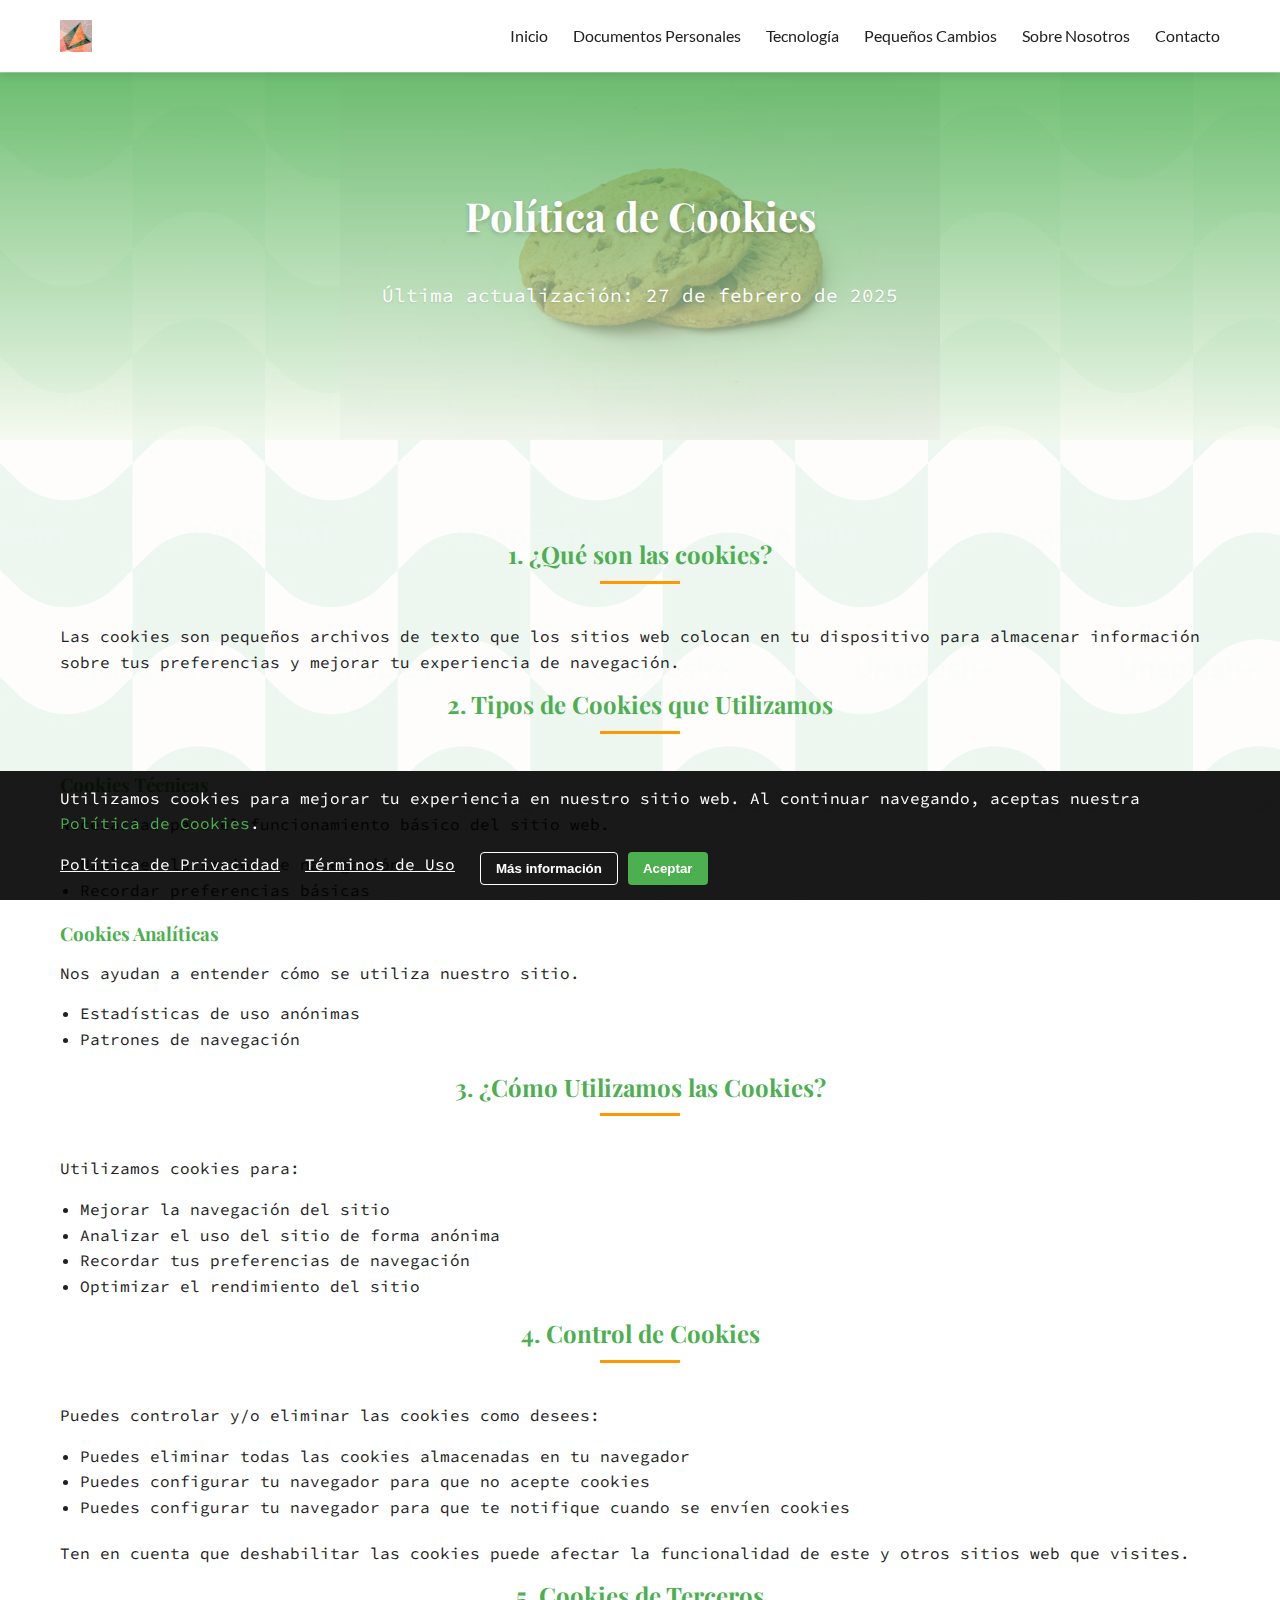
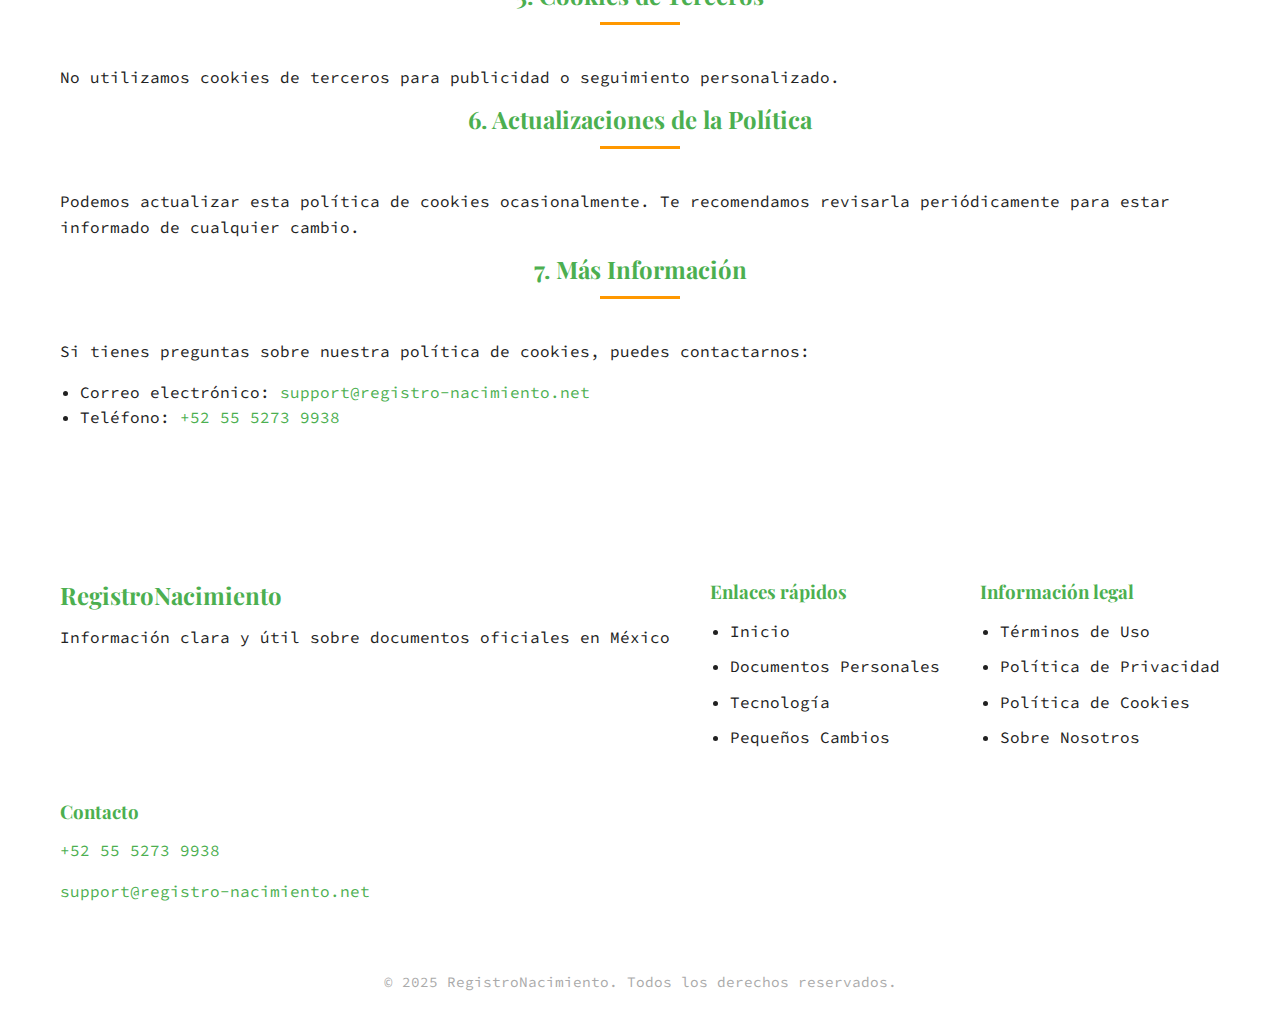
<file: privacy-policy-cookies.html>
<!DOCTYPE html>
<html lang="es">
<head>
    <meta charset="UTF-8">
    <meta name="viewport" content="width=device-width, initial-scale=1.0">
    <title>Política de Cookies - RegistroNacimiento</title>
    <link rel="stylesheet" href="css/styles.css">
    <link rel="stylesheet" href="css/responsive-menu.css">
    <meta name="description" content="Política de cookies de RegistroNacimiento: información sobre cómo utilizamos las cookies en nuestro sitio web.">
    <link rel="icon" type="image/png" sizes="32x32" href="logo/favicon-32x32.webp">
    <link rel="icon" type="image/png" sizes="16x16" href="logo/favicon-16x16.webp">
    <link rel="apple-touch-icon" sizes="180x180" href="logo/apple-touch-icon.webp">
</head>
<body>
    <!-- Cookie Consent Banner -->
    <div id="cookie-consent" class="cookie-banner">
        <div class="cookie-content">
            <p>Utilizamos cookies para mejorar tu experiencia en nuestro sitio web. Al continuar navegando, aceptas nuestra <a href="privacy-policy-cookies.html">Política de Cookies</a>.</p>
            <div class="cookie-buttons">
                <a href="privacy-policy.html" class="cookie-link">Política de Privacidad</a>
                <a href="terms-of-use.html" class="cookie-link">Términos de Uso</a>
                <button id="cookie-more" class="cookie-button secondary">Más información</button>
                <button id="cookie-accept" class="cookie-button primary">Aceptar</button>
            </div>
        </div>
    </div>

    <!-- Header -->
    <header>
        <div class="container">
            <div class="logo">
                <a href="index.html">
                    <img src="logo/favicon-32x32.webp" alt="Logo Registro-Nacimiento">
                </a>
            </div>
            <nav>
                <ul class="menu">
                    <li><a href="index.html">Inicio</a></li>
                    <li><a href="documentos-personales.html">Documentos Personales</a></li>
                    <li><a href="tecnologia-vida-cotidiana.html">Tecnología</a></li>
                    <li><a href="pequenos-cambios.html">Pequeños Cambios</a></li>
                    <li><a href="about-us.html">Sobre Nosotros</a></li>
                    <li><a href="contacto.html">Contacto</a></li>
                </ul>
                <div class="hamburger">
                    <span></span>
                    <span></span>
                    <span></span>
                </div>
            </nav>
        </div>
    </header>

    <main>
        <!-- Hero Section -->
        <section class="hero legal-hero" style="background-image: linear-gradient(rgba(76, 175, 80, 0.8), rgba(241, 248, 233, 0.59)), url('img/cookies-hero.webp');">
            <div class="container">
                <h1>Política de Cookies</h1>
                <p>Última actualización: 27 de febrero de 2025</p>
            </div>
        </section>

        <!-- Cookies Content -->
        <section class="info-section">
            <div class="container">
                <div class="legal-content">
                    <div class="legal-section">
                        <h2>1. ¿Qué son las cookies?</h2>
                        <p>Las cookies son pequeños archivos de texto que los sitios web colocan en tu dispositivo para almacenar información sobre tus preferencias y mejorar tu experiencia de navegación.</p>
                    </div>

                    <div class="legal-section">
                        <h2>2. Tipos de Cookies que Utilizamos</h2>
                        <div class="cookies-grid">
                            <div class="cookie-type">
                                <h3>Cookies Técnicas</h3>
                                <p>Necesarias para el funcionamiento básico del sitio web.</p>
                                <ul>
                                    <li>Mantener la sesión de navegación</li>
                                    <li>Recordar preferencias básicas</li>
                                </ul>
                            </div>
                            <div class="cookie-type">
                                <h3>Cookies Analíticas</h3>
                                <p>Nos ayudan a entender cómo se utiliza nuestro sitio.</p>
                                <ul>
                                    <li>Estadísticas de uso anónimas</li>
                                    <li>Patrones de navegación</li>
                                </ul>
                            </div>
                        </div>
                    </div>

                    <div class="legal-section">
                        <h2>3. ¿Cómo Utilizamos las Cookies?</h2>
                        <p>Utilizamos cookies para:</p>
                        <ul>
                            <li>Mejorar la navegación del sitio</li>
                            <li>Analizar el uso del sitio de forma anónima</li>
                            <li>Recordar tus preferencias de navegación</li>
                            <li>Optimizar el rendimiento del sitio</li>
                        </ul>
                    </div>

                    <div class="legal-section">
                        <h2>4. Control de Cookies</h2>
                        <p>Puedes controlar y/o eliminar las cookies como desees:</p>
                        <ul>
                            <li>Puedes eliminar todas las cookies almacenadas en tu navegador</li>
                            <li>Puedes configurar tu navegador para que no acepte cookies</li>
                            <li>Puedes configurar tu navegador para que te notifique cuando se envíen cookies</li>
                        </ul>
                        <p>Ten en cuenta que deshabilitar las cookies puede afectar la funcionalidad de este y otros sitios web que visites.</p>
                    </div>

                    <div class="legal-section">
                        <h2>5. Cookies de Terceros</h2>
                        <p>No utilizamos cookies de terceros para publicidad o seguimiento personalizado.</p>
                    </div>

                    <div class="legal-section">
                        <h2>6. Actualizaciones de la Política</h2>
                        <p>Podemos actualizar esta política de cookies ocasionalmente. Te recomendamos revisarla periódicamente para estar informado de cualquier cambio.</p>
                    </div>

                    <div class="legal-section">
                        <h2>7. Más Información</h2>
                        <p>Si tienes preguntas sobre nuestra política de cookies, puedes contactarnos:</p>
                        <ul>
                            <li>Correo electrónico: <a href="mailto:support@registro-nacimiento.net">support@registro-nacimiento.net</a></li>
                            <li>Teléfono: <a href="tel:+52-55-5273-9938">+52 55 5273 9938</a></li>
                        </ul>
                    </div>
                </div>
            </div>
        </section>
    </main>

    <footer>
        <div class="container">
            <div class="footer-content">
                <div class="footer-logo">
                    <h2>Registro<span>Nacimiento</span></h2>
                    <p>Información clara y útil sobre documentos oficiales en México</p>
                </div>
                <div class="footer-links">
                    <h3>Enlaces rápidos</h3>
                    <ul>
                        <li><a href="index.html">Inicio</a></li>
                        <li><a href="documentos-personales.html">Documentos Personales</a></li>
                        <li><a href="tecnologia-vida-cotidiana.html">Tecnología</a></li>
                        <li><a href="pequenos-cambios.html">Pequeños Cambios</a></li>
                    </ul>
                </div>
                <div class="footer-links">
                    <h3>Información legal</h3>
                    <ul>
                        <li><a href="terms-of-use.html">Términos de Uso</a></li>
                        <li><a href="privacy-policy.html">Política de Privacidad</a></li>
                        <li><a href="privacy-policy-cookies.html">Política de Cookies</a></li>
                        <li><a href="about-us.html">Sobre Nosotros</a></li>
                    </ul>
                </div>
                <div class="footer-contact">
                    <h3>Contacto</h3>
                    <p><i class="fas fa-phone"></i> <a href="tel:+52-55-5273-9938">+52 55 5273 9938</a></p>
                    <p><i class="fas fa-envelope"></i> <a href="mailto:support@registro-nacimiento.net">support@registro-nacimiento.net</a></p>
                </div>
            </div>
            <div class="footer-bottom">
                <p>&copy; 2025 RegistroNacimiento. Todos los derechos reservados.</p>
            </div>
        </div>
    </footer>

    <script src="js/menu-toggle.js" defer></script>
    <script src="js/cookie-consent.js"></script>
</body>
</html>
</file>
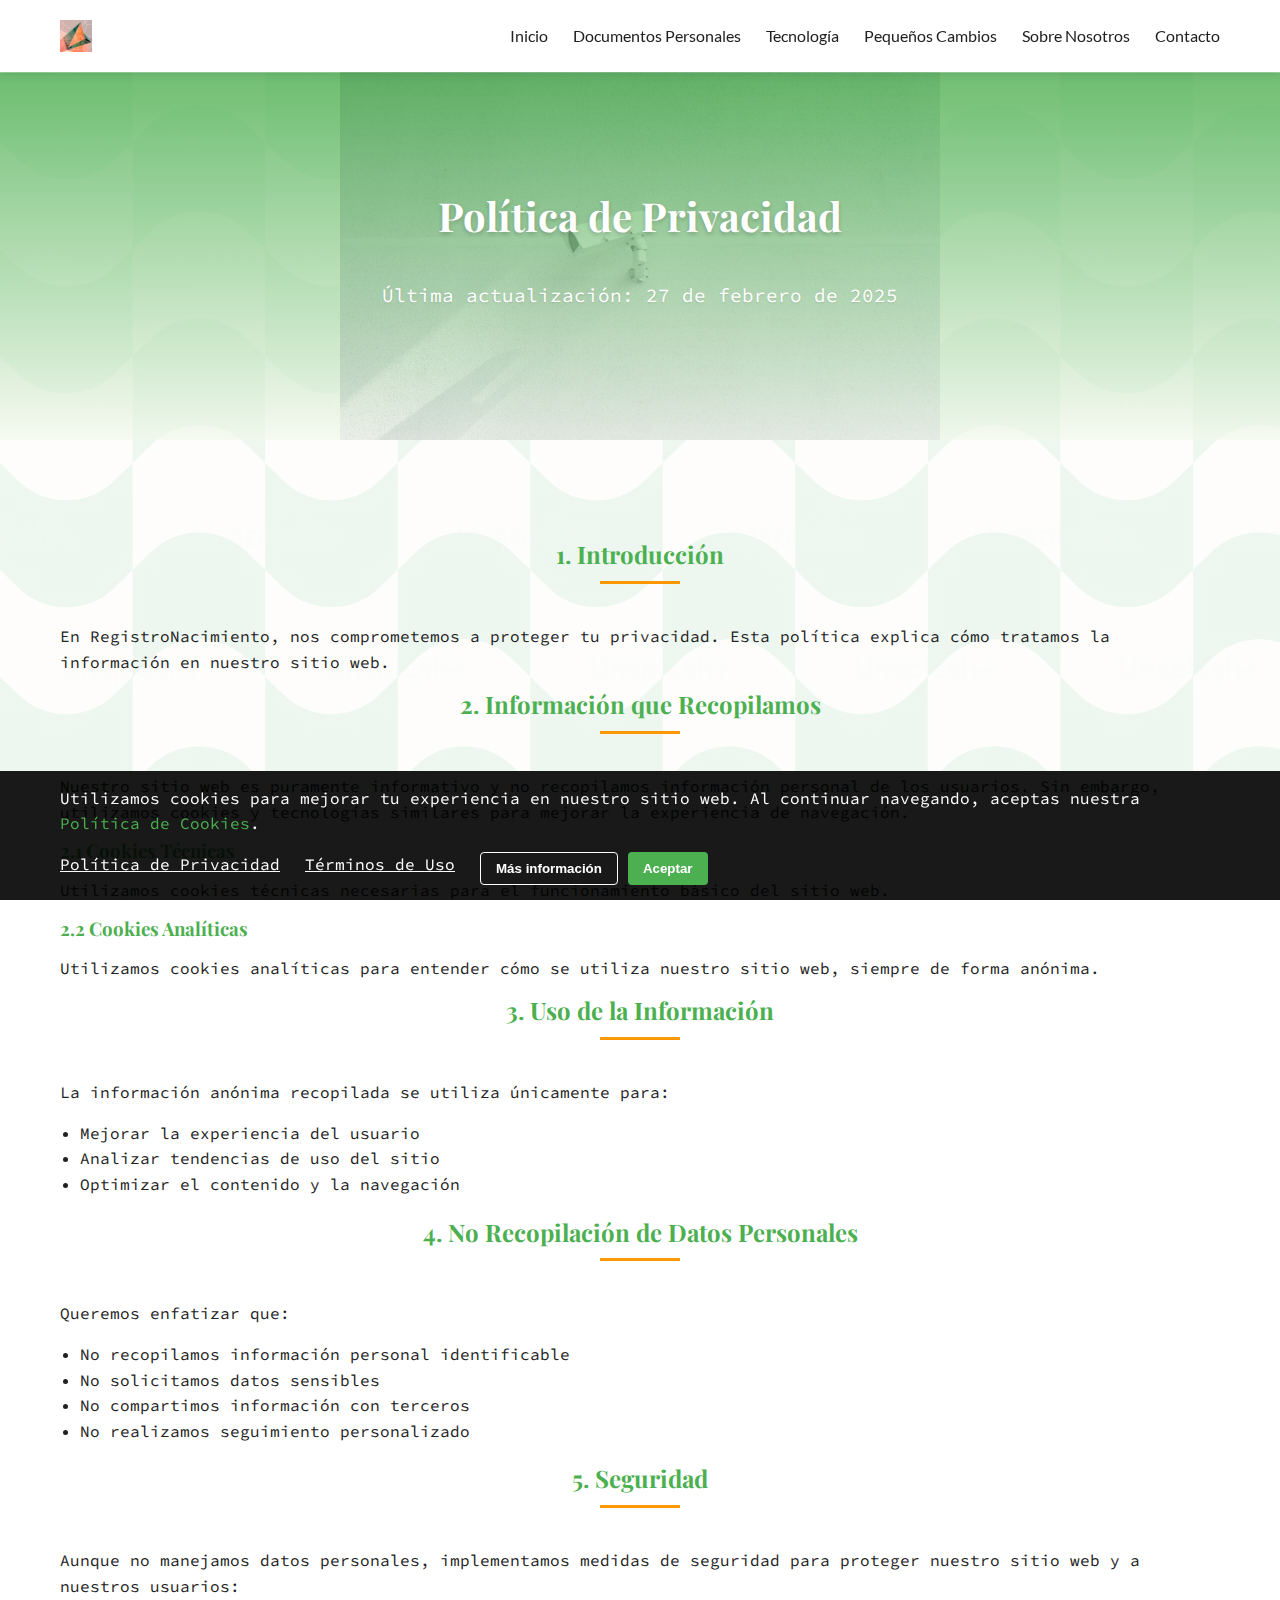
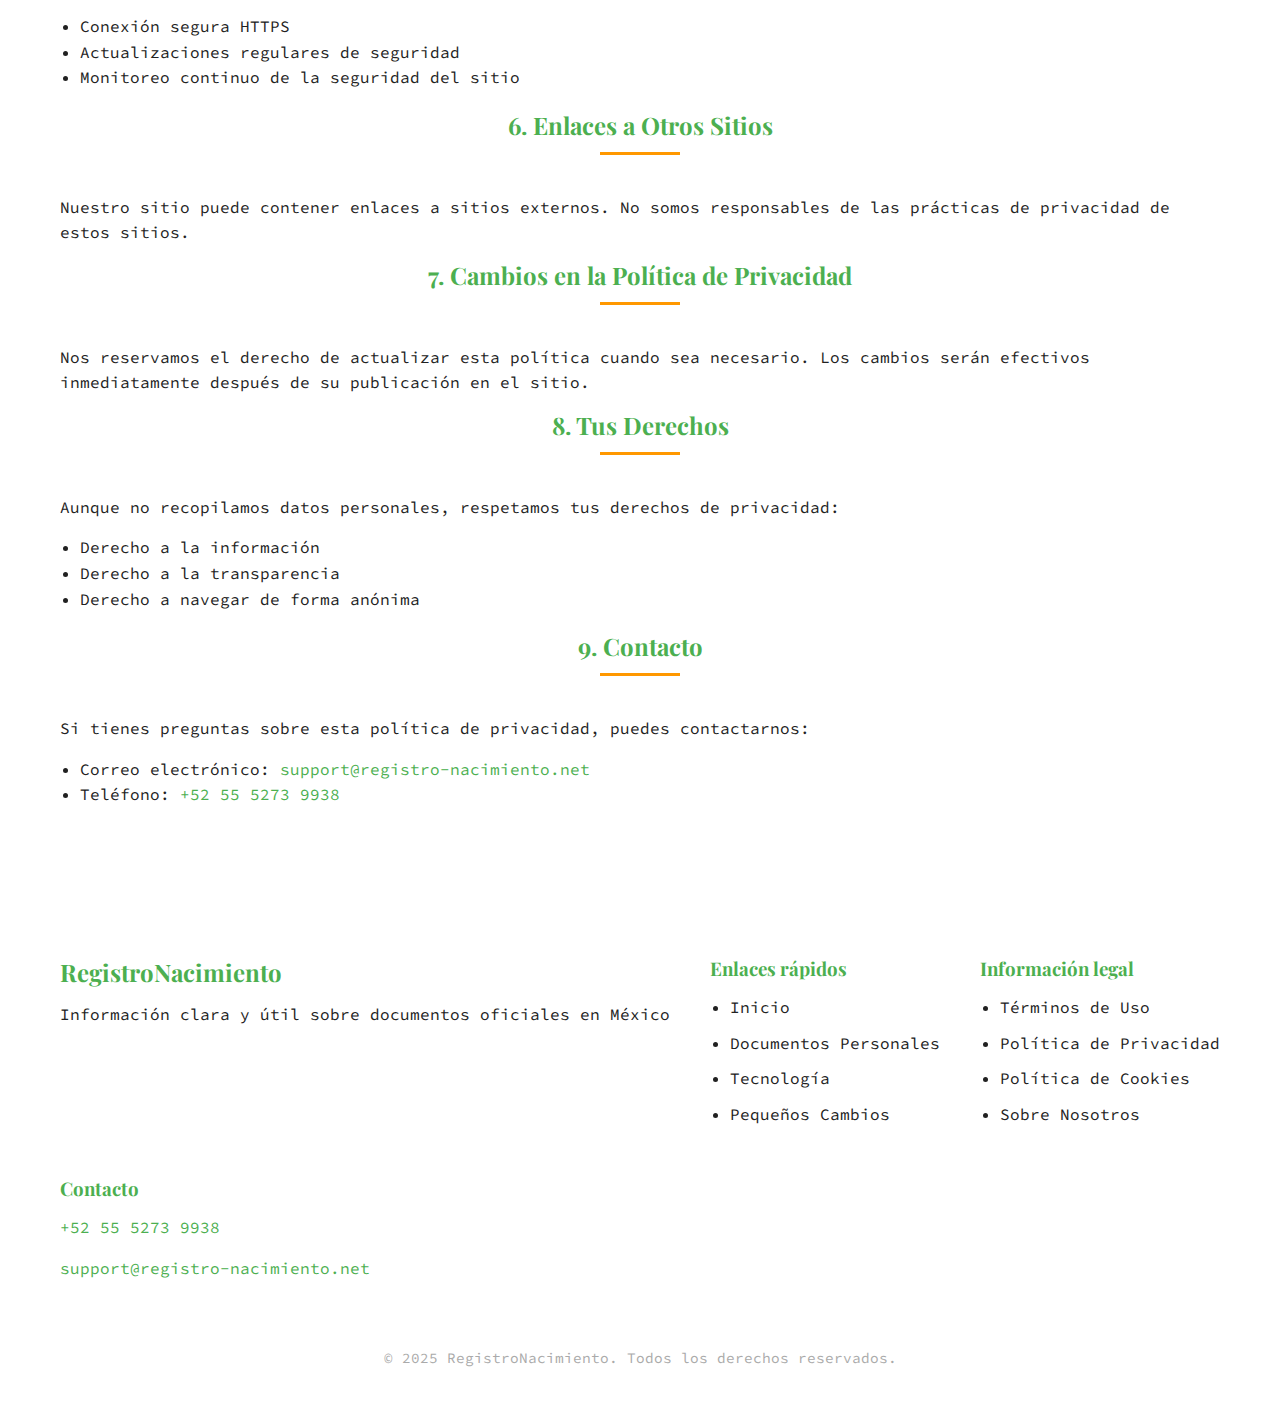
<file: privacy-policy.html>
<!DOCTYPE html>
<html lang="es">
<head>
    <meta charset="UTF-8">
    <meta name="viewport" content="width=device-width, initial-scale=1.0">
    <title>Política de Privacidad - RegistroNacimiento</title>
    <link rel="stylesheet" href="css/styles.css">
    <link rel="stylesheet" href="css/responsive-menu.css">
    <meta name="description" content="Política de privacidad de RegistroNacimiento: cómo protegemos tu información.">
    <link rel="icon" type="image/png" sizes="32x32" href="logo/favicon-32x32.webp">
    <link rel="icon" type="image/png" sizes="16x16" href="logo/favicon-16x16.webp">
    <link rel="apple-touch-icon" sizes="180x180" href="logo/apple-touch-icon.webp">
</head>
<body>
    <!-- Cookie Consent Banner -->
    <div id="cookie-consent" class="cookie-banner">
        <div class="cookie-content">
            <p>Utilizamos cookies para mejorar tu experiencia en nuestro sitio web. Al continuar navegando, aceptas nuestra <a href="privacy-policy-cookies.html">Política de Cookies</a>.</p>
            <div class="cookie-buttons">
                <a href="privacy-policy.html" class="cookie-link">Política de Privacidad</a>
                <a href="terms-of-use.html" class="cookie-link">Términos de Uso</a>
                <button id="cookie-more" class="cookie-button secondary">Más información</button>
                <button id="cookie-accept" class="cookie-button primary">Aceptar</button>
            </div>
        </div>
    </div>

    <header>
        <div class="container">
            <div class="logo">
                <a href="index.html">
                    <img src="logo/favicon-32x32.webp" alt="Logo Registro-Nacimiento">
                </a>
            </div>
            <nav>
                <ul class="menu">
                    <li><a href="index.html">Inicio</a></li>
                    <li><a href="documentos-personales.html">Documentos Personales</a></li>
                    <li><a href="tecnologia-vida-cotidiana.html">Tecnología</a></li>
                    <li><a href="pequenos-cambios.html">Pequeños Cambios</a></li>
                    <li><a href="about-us.html">Sobre Nosotros</a></li>
                    <li><a href="contacto.html">Contacto</a></li>
                </ul>
                <div class="hamburger">
                    <span></span>
                    <span></span>
                    <span></span>
                </div>
            </nav>
        </div>
    </header>

    <main>
        <!-- Hero Section -->
        <section class="hero legal-hero" style="background-image: linear-gradient(rgba(76, 175, 80, 0.8), rgba(241, 248, 233, 0.59)), url('img/privacy-hero.webp');">
            <div class="container">
                <h1>Política de Privacidad</h1>
                <p>Última actualización: 27 de febrero de 2025</p>
            </div>
        </section>

        <!-- Privacy Content -->
        <section class="info-section">
            <div class="container">
                <div class="legal-content">
                    <div class="legal-section">
                        <h2>1. Introducción</h2>
                        <p>En RegistroNacimiento, nos comprometemos a proteger tu privacidad. Esta política explica cómo tratamos la información en nuestro sitio web.</p>
                    </div>

                    <div class="legal-section">
                        <h2>2. Información que Recopilamos</h2>
                        <p>Nuestro sitio web es puramente informativo y no recopilamos información personal de los usuarios. Sin embargo, utilizamos cookies y tecnologías similares para mejorar la experiencia de navegación.</p>
                        <h3>2.1 Cookies Técnicas</h3>
                        <p>Utilizamos cookies técnicas necesarias para el funcionamiento básico del sitio web.</p>
                        <h3>2.2 Cookies Analíticas</h3>
                        <p>Utilizamos cookies analíticas para entender cómo se utiliza nuestro sitio web, siempre de forma anónima.</p>
                    </div>

                    <div class="legal-section">
                        <h2>3. Uso de la Información</h2>
                        <p>La información anónima recopilada se utiliza únicamente para:</p>
                        <ul>
                            <li>Mejorar la experiencia del usuario</li>
                            <li>Analizar tendencias de uso del sitio</li>
                            <li>Optimizar el contenido y la navegación</li>
                        </ul>
                    </div>

                    <div class="legal-section">
                        <h2>4. No Recopilación de Datos Personales</h2>
                        <p>Queremos enfatizar que:</p>
                        <ul>
                            <li>No recopilamos información personal identificable</li>
                            <li>No solicitamos datos sensibles</li>
                            <li>No compartimos información con terceros</li>
                            <li>No realizamos seguimiento personalizado</li>
                        </ul>
                    </div>

                    <div class="legal-section">
                        <h2>5. Seguridad</h2>
                        <p>Aunque no manejamos datos personales, implementamos medidas de seguridad para proteger nuestro sitio web y a nuestros usuarios:</p>
                        <ul>
                            <li>Conexión segura HTTPS</li>
                            <li>Actualizaciones regulares de seguridad</li>
                            <li>Monitoreo continuo de la seguridad del sitio</li>
                        </ul>
                    </div>

                    <div class="legal-section">
                        <h2>6. Enlaces a Otros Sitios</h2>
                        <p>Nuestro sitio puede contener enlaces a sitios externos. No somos responsables de las prácticas de privacidad de estos sitios.</p>
                    </div>

                    <div class="legal-section">
                        <h2>7. Cambios en la Política de Privacidad</h2>
                        <p>Nos reservamos el derecho de actualizar esta política cuando sea necesario. Los cambios serán efectivos inmediatamente después de su publicación en el sitio.</p>
                    </div>

                    <div class="legal-section">
                        <h2>8. Tus Derechos</h2>
                        <p>Aunque no recopilamos datos personales, respetamos tus derechos de privacidad:</p>
                        <ul>
                            <li>Derecho a la información</li>
                            <li>Derecho a la transparencia</li>
                            <li>Derecho a navegar de forma anónima</li>
                        </ul>
                    </div>

                    <div class="legal-section">
                        <h2>9. Contacto</h2>
                        <p>Si tienes preguntas sobre esta política de privacidad, puedes contactarnos:</p>
                        <ul>
                            <li>Correo electrónico: <a href="mailto:support@registro-nacimiento.net">support@registro-nacimiento.net</a></li>
                            <li>Teléfono: <a href="tel:+52-55-5273-9938">+52 55 5273 9938</a></li>
                        </ul>
                    </div>
                </div>
            </div>
        </section>
    </main>

    <footer>
        <div class="container">
            <div class="footer-content">
                <div class="footer-logo">
                    <h2>Registro<span>Nacimiento</span></h2>
                    <p>Información clara y útil sobre documentos oficiales en México</p>
                </div>
                <div class="footer-links">
                    <h3>Enlaces rápidos</h3>
                    <ul>
                        <li><a href="index.html">Inicio</a></li>
                        <li><a href="documentos-personales.html">Documentos Personales</a></li>
                        <li><a href="tecnologia-vida-cotidiana.html">Tecnología</a></li>
                        <li><a href="pequenos-cambios.html">Pequeños Cambios</a></li>
                    </ul>
                </div>
                <div class="footer-links">
                    <h3>Información legal</h3>
                    <ul>
                        <li><a href="terms-of-use.html">Términos de Uso</a></li>
                        <li><a href="privacy-policy.html">Política de Privacidad</a></li>
                        <li><a href="privacy-policy-cookies.html">Política de Cookies</a></li>
                        <li><a href="about-us.html">Sobre Nosotros</a></li>
                    </ul>
                </div>
                <div class="footer-contact">
                    <h3>Contacto</h3>
                    <p><i class="fas fa-phone"></i> <a href="tel:+52-55-5273-9938">+52 55 5273 9938</a></p>
                    <p><i class="fas fa-envelope"></i> <a href="mailto:support@registro-nacimiento.net">support@registro-nacimiento.net</a></p>
                </div>
            </div>
            <div class="footer-bottom">
                <p>&copy; 2025 RegistroNacimiento. Todos los derechos reservados.</p>
            </div>
        </div>
    </footer>

    <script src="js/menu-toggle.js" defer></script>
    <script src="js/cookie-consent.js"></script>
</body>
</html>
</file>
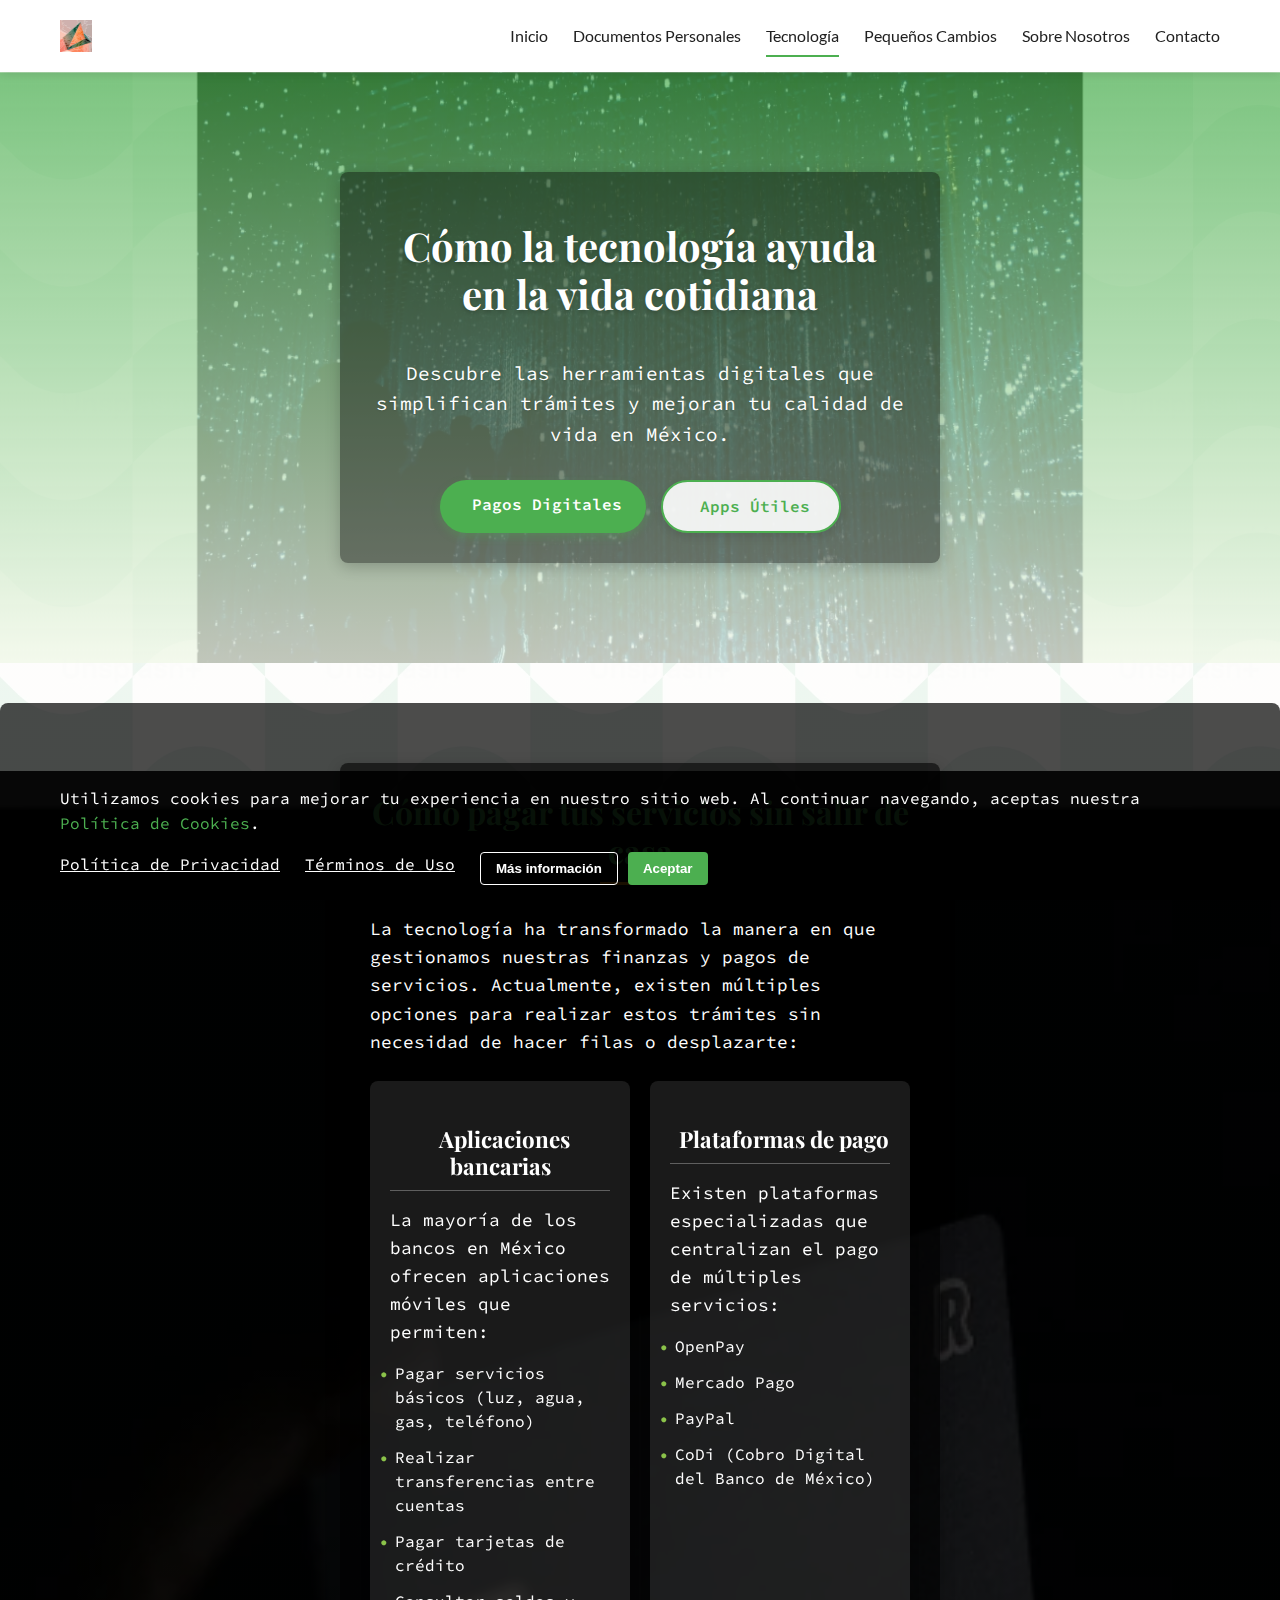
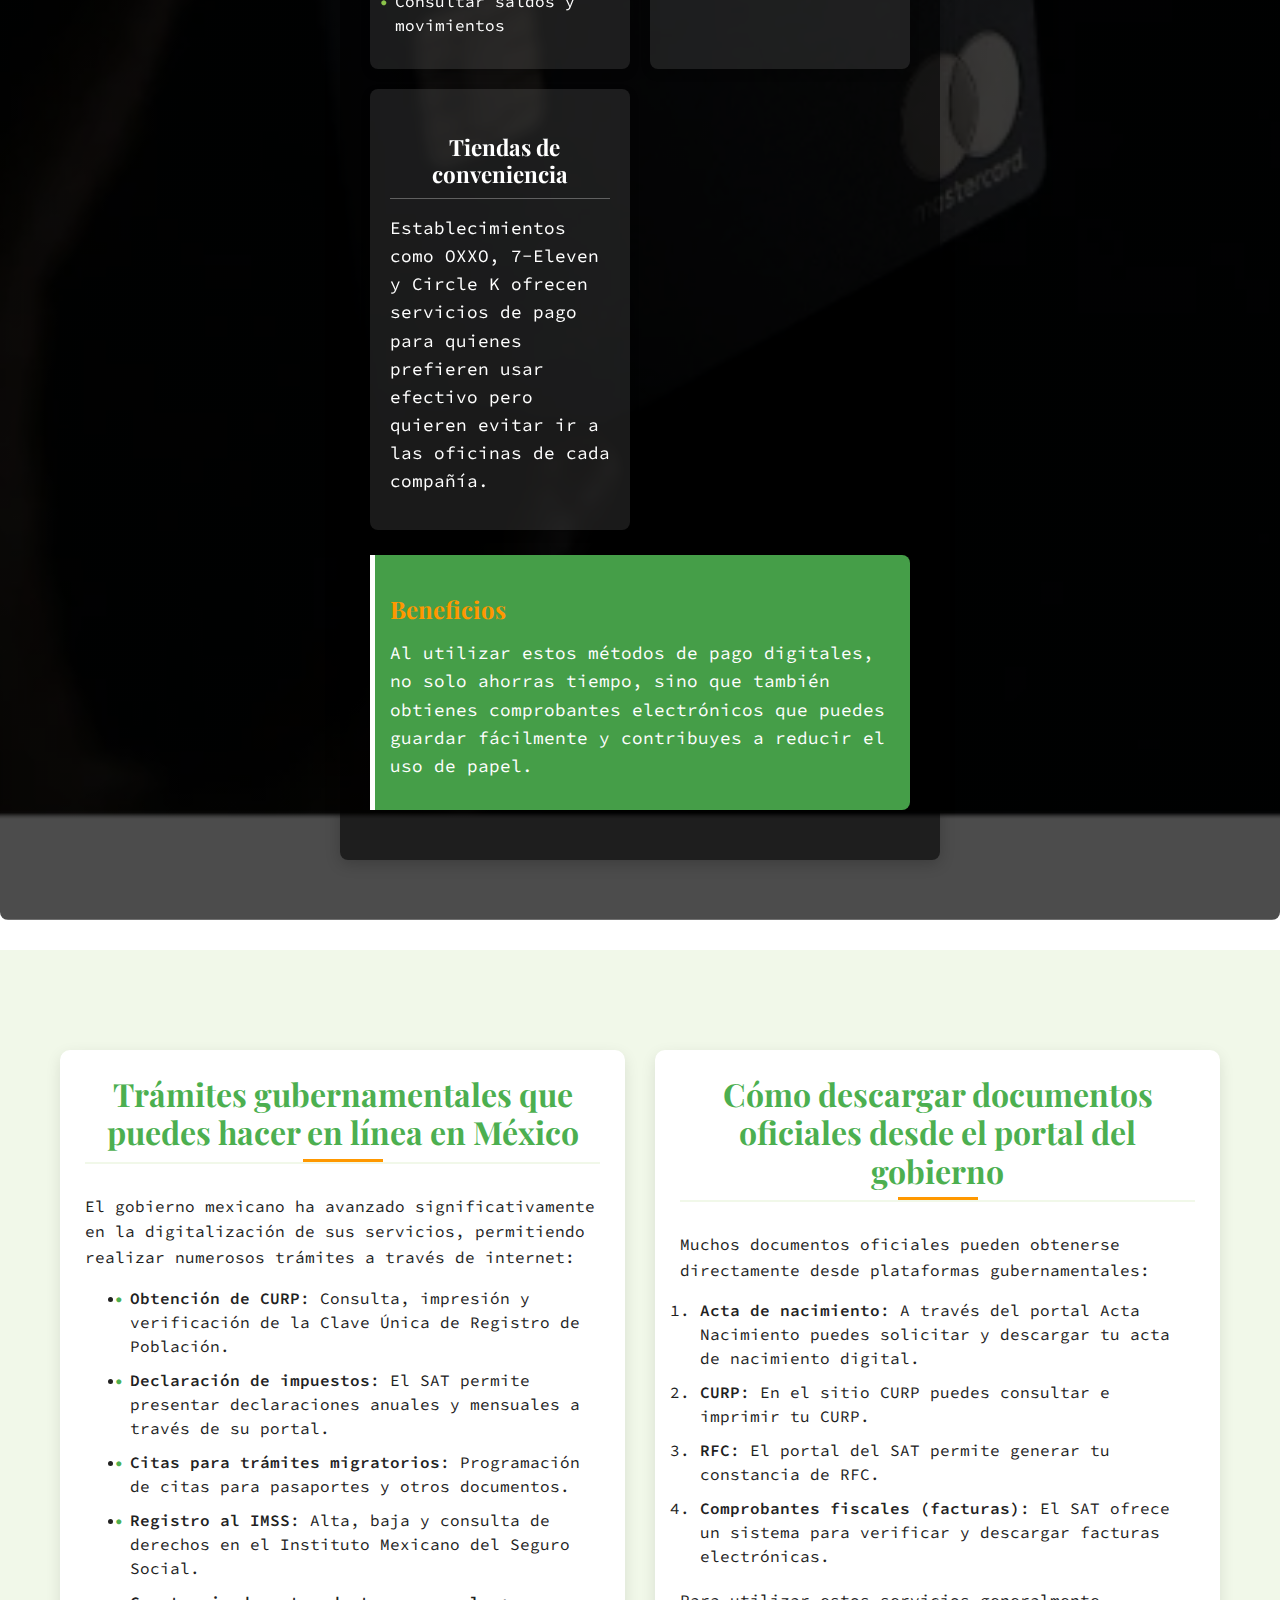
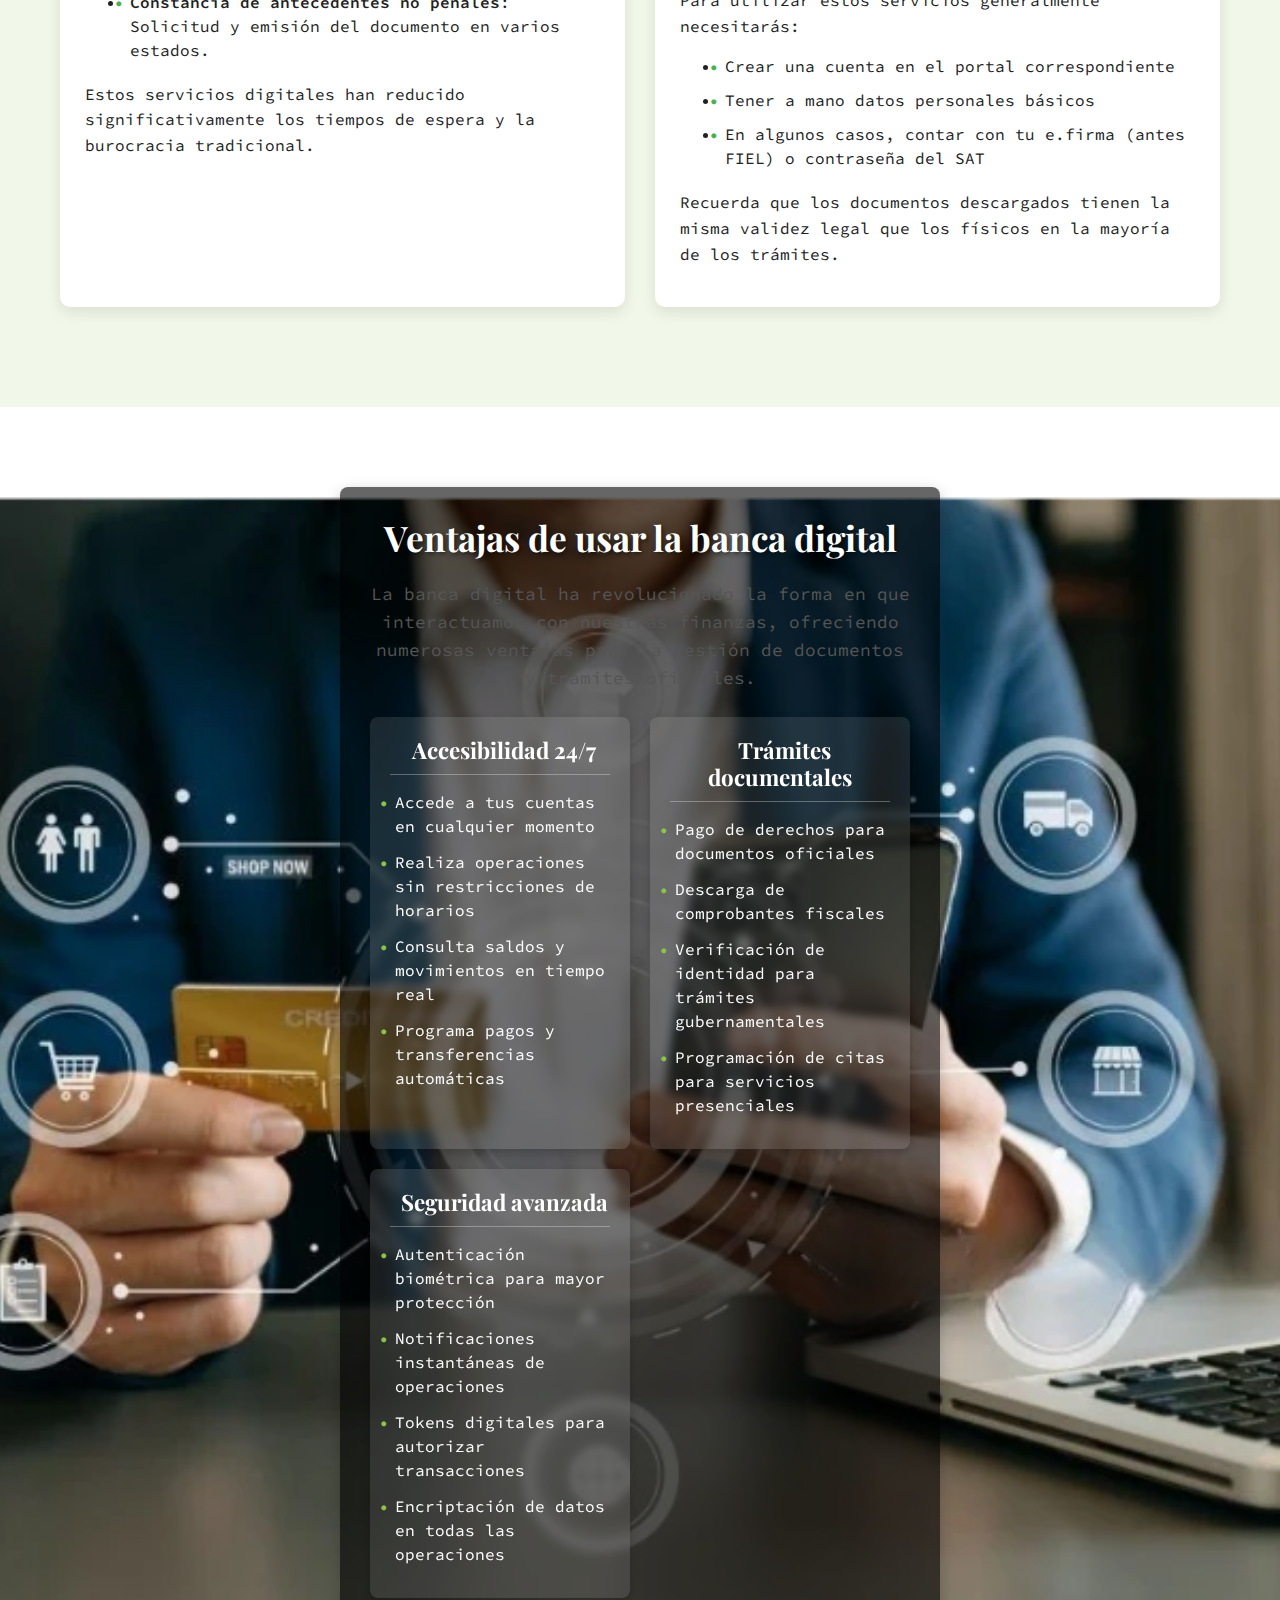
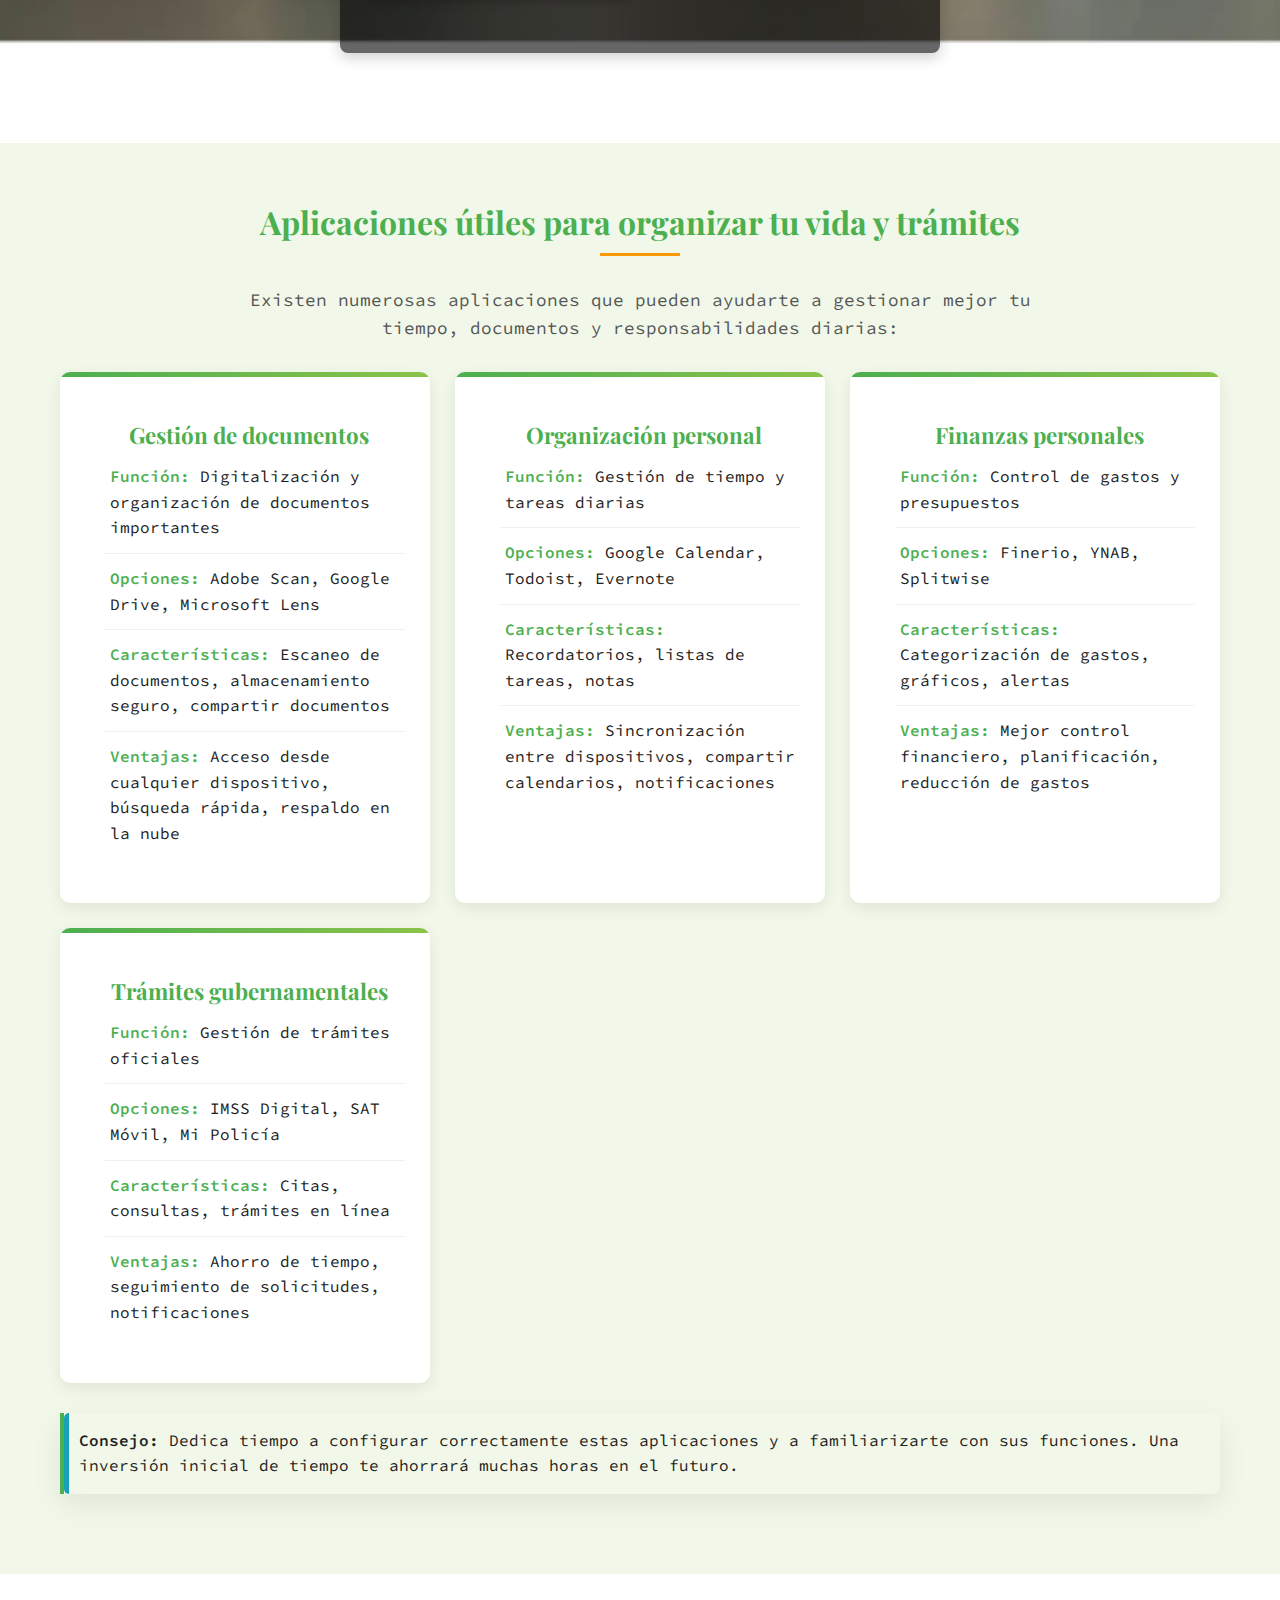
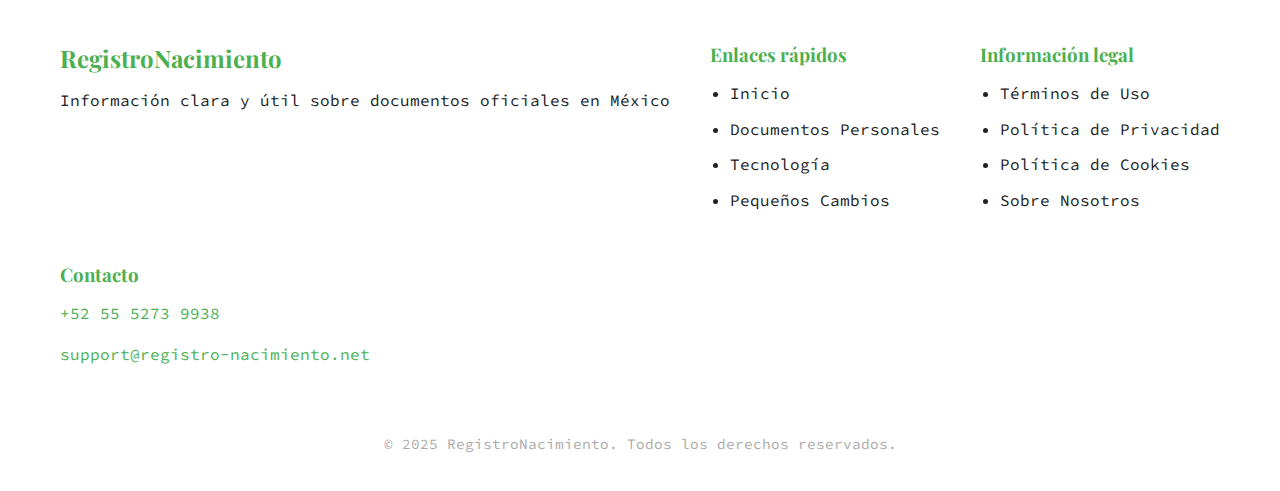
<file: tecnologia-vida-cotidiana.html>
<!DOCTYPE html>
<html lang="es">
<head>
    <meta charset="UTF-8">
    <meta name="viewport" content="width=device-width, initial-scale=1.0">
    <title>Cómo la tecnología ayuda en la vida cotidiana</title>
    <link rel="stylesheet" href="css/styles.css">
    <link rel="stylesheet" href="css/responsive-menu.css">
    <link rel="stylesheet" href="css/enhanced-design.css">
    <meta name="description" content="Descubre cómo la tecnología puede facilitar tu vida diaria y trámites en México.">
    <link rel="icon" type="image/png" sizes="32x32" href="logo/favicon-32x32.webp">
    <link rel="icon" type="image/png" sizes="16x16" href="logo/favicon-16x16.webp">
    <link rel="apple-touch-icon" sizes="180x180" href="logo/apple-touch-icon.webp">
</head>
<body>
    <!-- Cookie Consent Banner -->
    <div id="cookie-consent" class="cookie-banner">
        <div class="cookie-content">
            <p>Utilizamos cookies para mejorar tu experiencia en nuestro sitio web. Al continuar navegando, aceptas nuestra <a href="privacy-policy-cookies.html">Política de Cookies</a>.</p>
            <div class="cookie-buttons">
                <a href="privacy-policy.html" class="cookie-link">Política de Privacidad</a>
                <a href="terms-of-use.html" class="cookie-link">Términos de Uso</a>
                <button id="cookie-more" class="cookie-button secondary">Más información</button>
                <button id="cookie-accept" class="cookie-button primary">Aceptar</button>
            </div>
        </div>
    </div>

    <header>
        <div class="container">
            <div class="logo">
                <a href="index.html">
                    <img src="logo/favicon-32x32.webp" alt="Logo Registro-Nacimiento">
                </a>
            </div>
            <nav>
                <ul class="menu">
                    <li><a href="index.html">Inicio</a></li>
                    <li><a href="documentos-personales.html">Documentos Personales</a></li>
                    <li><a href="tecnologia-vida-cotidiana.html"class="active">Tecnología</a></li>
                    <li><a href="pequenos-cambios.html">Pequeños Cambios</a></li>
                    <li><a href="about-us.html">Sobre Nosotros</a></li>
                    <li><a href="contacto.html">Contacto</a></li>
                </ul>
                <div class="hamburger">
                    <span></span>
                    <span></span>
                    <span></span>
                </div>
            </nav>
        </div>
    </header>

    <!-- Main Content -->
    <main>
        <!-- Hero Section -->
        <section class="hero" style="background-image: linear-gradient(rgba(76, 175, 80, 0.7), rgba(241, 248, 233, 0.8)), url('img/tecnologia-hero.webp');">
            <div class="container">
                <div class="content-wrapper" style="background-color: rgba(0, 0, 0, 0.4);">
                    <h1>Cómo la tecnología ayuda en la vida cotidiana</h1>
                    <p>Descubre las herramientas digitales que simplifican trámites y mejoran tu calidad de vida en México.</p>
                    <div class="hero-buttons">
                        <a href="#pagos" class="hero-btn primary"><i class="fas fa-credit-card"></i> Pagos Digitales</a>
                        <a href="#apps" class="hero-btn secondary"><i class="fas fa-mobile-alt"></i> Apps Útiles</a>
                    </div>
                </div>
            </div>
        </section>

        <!-- Pagos en línea Section -->
        <section id="pagos" class="info-section bg-image-section" style="background-image: linear-gradient(rgba(0, 0, 0, 0.7), rgba(0, 0, 0, 0.7)), url('img/pagos-digitales.webp');">
            <div class="container">
                <div class="content-wrapper">
                    <h2>Cómo pagar tus servicios sin salir de casa</h2>
                    <p>La tecnología ha transformado la manera en que gestionamos nuestras finanzas y pagos de servicios. Actualmente, existen múltiples opciones para realizar estos trámites sin necesidad de hacer filas o desplazarte:</p>
                    
                    <div class="service-options">
                        <div class="service-option">
                            <h3><i class="fas fa-mobile-alt"></i> Aplicaciones bancarias</h3>
                            <p>La mayoría de los bancos en México ofrecen aplicaciones móviles que permiten:</p>
                            <ul>
                                <li>Pagar servicios básicos (luz, agua, gas, teléfono)</li>
                                <li>Realizar transferencias entre cuentas</li>
                                <li>Pagar tarjetas de crédito</li>
                                <li>Consultar saldos y movimientos</li>
                            </ul>
                        </div>
                        
                        <div class="service-option">
                            <h3><i class="fas fa-credit-card"></i> Plataformas de pago</h3>
                            <p>Existen plataformas especializadas que centralizan el pago de múltiples servicios:</p>
                            <ul>
                                <li>OpenPay</li>
                                <li>Mercado Pago</li>
                                <li>PayPal</li>
                                <li>CoDi (Cobro Digital del Banco de México)</li>
                            </ul>
                        </div>
                        
                        <div class="service-option">
                            <h3><i class="fas fa-store"></i> Tiendas de conveniencia</h3>
                            <p>Establecimientos como OXXO, 7-Eleven y Circle K ofrecen servicios de pago para quienes prefieren usar efectivo pero quieren evitar ir a las oficinas de cada compañía.</p>
                        </div>
                    </div>
                    
                    <div class="highlight-box">
                        <h3>Beneficios</h3>
                        <p>Al utilizar estos métodos de pago digitales, no solo ahorras tiempo, sino que también obtienes comprobantes electrónicos que puedes guardar fácilmente y contribuyes a reducir el uso de papel.</p>
                    </div>
                </div>
            </div>
        </section>

        <!-- Trámites en línea Section -->
        <section class="info-section alt-bg">
            <div class="container">
                <div class="dual-content">
                    <div class="content-block">
                        <h2>Trámites gubernamentales que puedes hacer en línea en México</h2>
                        <p>El gobierno mexicano ha avanzado significativamente en la digitalización de sus servicios, permitiendo realizar numerosos trámites a través de internet:</p>
                        <ul>
                            <li><strong>Obtención de CURP</strong>: Consulta, impresión y verificación de la Clave Única de Registro de Población.</li>
                            <li><strong>Declaración de impuestos</strong>: El SAT permite presentar declaraciones anuales y mensuales a través de su portal.</li>
                            <li><strong>Citas para trámites migratorios</strong>: Programación de citas para pasaportes y otros documentos.</li>
                            <li><strong>Registro al IMSS</strong>: Alta, baja y consulta de derechos en el Instituto Mexicano del Seguro Social.</li>
                            <li><strong>Constancia de antecedentes no penales</strong>: Solicitud y emisión del documento en varios estados.</li>
                        </ul>
                        <p>Estos servicios digitales han reducido significativamente los tiempos de espera y la burocracia tradicional.</p>
                    </div>
                    <div class="content-block">
                        <h2>Cómo descargar documentos oficiales desde el portal del gobierno</h2>
                        <p>Muchos documentos oficiales pueden obtenerse directamente desde plataformas gubernamentales:</p>
                        <ol>
                            <li><strong>Acta de nacimiento</strong>: A través del portal Acta Nacimiento puedes solicitar y descargar tu acta de nacimiento digital.</li>
                            <li><strong>CURP</strong>: En el sitio CURP puedes consultar e imprimir tu CURP.</li>
                            <li><strong>RFC</strong>: El portal del SAT permite generar tu constancia de RFC.</li>
                            <li><strong>Comprobantes fiscales (facturas)</strong>: El SAT ofrece un sistema para verificar y descargar facturas electrónicas.</li>
                        </ol>
                        <p>Para utilizar estos servicios generalmente necesitarás:</p>
                        <ul>
                            <li>Crear una cuenta en el portal correspondiente</li>
                            <li>Tener a mano datos personales básicos</li>
                            <li>En algunos casos, contar con tu e.firma (antes FIEL) o contraseña del SAT</li>
                        </ul>
                        <p>Recuerda que los documentos descargados tienen la misma validez legal que los físicos en la mayoría de los trámites.</p>
                    </div>
                </div>
            </div>
        </section>

        <!-- Banca digital Section -->
        <section class="bg-image-section" style="background-image: url('img/banca-digital.webp');">
            <div class="bg-overlay"></div>
            <div class="content-wrapper">
                <h2><i class="fas fa-university"></i> Ventajas de usar la banca digital</h2>
                <p class="section-intro">La banca digital ha revolucionado la forma en que interactuamos con nuestras finanzas, ofreciendo numerosas ventajas para la gestión de documentos y trámites oficiales.</p>
                
                <div class="service-options">
                    <div class="service-option">
                        <h3><i class="fas fa-clock"></i> Accesibilidad 24/7</h3>
                        <ul>
                            <li>Accede a tus cuentas en cualquier momento</li>
                            <li>Realiza operaciones sin restricciones de horarios</li>
                            <li>Consulta saldos y movimientos en tiempo real</li>
                            <li>Programa pagos y transferencias automáticas</li>
                        </ul>
                    </div>
                    <div class="service-option">
                        <h3><i class="fas fa-file-invoice"></i> Trámites documentales</h3>
                        <ul>
                            <li>Pago de derechos para documentos oficiales</li>
                            <li>Descarga de comprobantes fiscales</li>
                            <li>Verificación de identidad para trámites gubernamentales</li>
                            <li>Programación de citas para servicios presenciales</li>
                        </ul>
                    </div>
                    <div class="service-option">
                        <h3><i class="fas fa-shield-alt"></i> Seguridad avanzada</h3>
                        <ul>
                            <li>Autenticación biométrica para mayor protección</li>
                            <li>Notificaciones instantáneas de operaciones</li>
                            <li>Tokens digitales para autorizar transacciones</li>
                            <li>Encriptación de datos en todas las operaciones</li>
                        </ul>
                    </div>
                </div>
            </div>
        </section>

        <!-- Apps útiles Section -->
        <section class="info-section alt-bg">
            <div class="container">
                <h2 class="section-title"><i class="fas fa-mobile-alt"></i> Aplicaciones útiles para organizar tu vida y trámites</h2>
                <p class="section-intro">Existen numerosas aplicaciones que pueden ayudarte a gestionar mejor tu tiempo, documentos y responsabilidades diarias:</p>
                
                <div class="app-grid">
                    <div class="app-card">
                        <h3><i class="fas fa-file-alt"></i> Gestión de documentos</h3>
                        <ul>
                            <li><strong>Función:</strong> Digitalización y organización de documentos importantes</li>
                            <li><strong>Opciones:</strong> Adobe Scan, Google Drive, Microsoft Lens</li>
                            <li><strong>Características:</strong> Escaneo de documentos, almacenamiento seguro, compartir documentos</li>
                            <li><strong>Ventajas:</strong> Acceso desde cualquier dispositivo, búsqueda rápida, respaldo en la nube</li>
                        </ul>
                    </div>
                    
                    <div class="app-card">
                        <h3><i class="fas fa-calendar-alt"></i> Organización personal</h3>
                        <ul>
                            <li><strong>Función:</strong> Gestión de tiempo y tareas diarias</li>
                            <li><strong>Opciones:</strong> Google Calendar, Todoist, Evernote</li>
                            <li><strong>Características:</strong> Recordatorios, listas de tareas, notas</li>
                            <li><strong>Ventajas:</strong> Sincronización entre dispositivos, compartir calendarios, notificaciones</li>
                        </ul>
                    </div>
                    
                    <div class="app-card">
                        <h3><i class="fas fa-money-bill-wave"></i> Finanzas personales</h3>
                        <ul>
                            <li><strong>Función:</strong> Control de gastos y presupuestos</li>
                            <li><strong>Opciones:</strong> Finerio, YNAB, Splitwise</li>
                            <li><strong>Características:</strong> Categorización de gastos, gráficos, alertas</li>
                            <li><strong>Ventajas:</strong> Mejor control financiero, planificación, reducción de gastos</li>
                        </ul>
                    </div>
                    
                    <div class="app-card">
                        <h3><i class="fas fa-id-card"></i> Trámites gubernamentales</h3>
                        <ul>
                            <li><strong>Función:</strong> Gestión de trámites oficiales</li>
                            <li><strong>Opciones:</strong> IMSS Digital, SAT Móvil, Mi Policía</li>
                            <li><strong>Características:</strong> Citas, consultas, trámites en línea</li>
                            <li><strong>Ventajas:</strong> Ahorro de tiempo, seguimiento de solicitudes, notificaciones</li>
                        </ul>
                    </div>
                </div>
                
                <p class="tip-box">
                    <i class="fas fa-lightbulb"></i> <strong>Consejo:</strong> Dedica tiempo a configurar correctamente estas aplicaciones y a familiarizarte con sus funciones. Una inversión inicial de tiempo te ahorrará muchas horas en el futuro.
                </p>
            </div>
        </section>
    </main>

    <footer>
        <div class="container">
            <div class="footer-content">
                <div class="footer-logo">
                    <h2>Registro<span>Nacimiento</span></h2>
                    <p>Información clara y útil sobre documentos oficiales en México</p>
                </div>
                <div class="footer-links">
                    <h3>Enlaces rápidos</h3>
                    <ul>
                        <li><a href="index.html">Inicio</a></li>
                        <li><a href="documentos-personales.html">Documentos Personales</a></li>
                        <li><a href="tecnologia-vida-cotidiana.html">Tecnología</a></li>
                        <li><a href="pequenos-cambios.html">Pequeños Cambios</a></li>
                    </ul>
                </div>
                <div class="footer-links">
                    <h3>Información legal</h3>
                    <ul>
                        <li><a href="terms-of-use.html">Términos de Uso</a></li>
                        <li><a href="privacy-policy.html">Política de Privacidad</a></li>
                        <li><a href="privacy-policy-cookies.html">Política de Cookies</a></li>
                        <li><a href="about-us.html">Sobre Nosotros</a></li>
                    </ul>
                </div>
                <div class="footer-contact">
                    <h3>Contacto</h3>
                    <p><i class="fas fa-phone"></i> <a href="tel:+52-55-5273-9938">+52 55 5273 9938</a></p>
                    <p><i class="fas fa-envelope"></i> <a href="mailto:support@registro-nacimiento.net">support@registro-nacimiento.net</a></p>
                </div>
            </div>
            <div class="footer-bottom">
                <p>&copy; 2025 RegistroNacimiento. Todos los derechos reservados.</p>
            </div>
        </div>
    </footer>

    <script src="js/menu-toggle.js" defer></script>
    <script src="js/cookie-consent.js"></script>
</body>
</html>
</file>
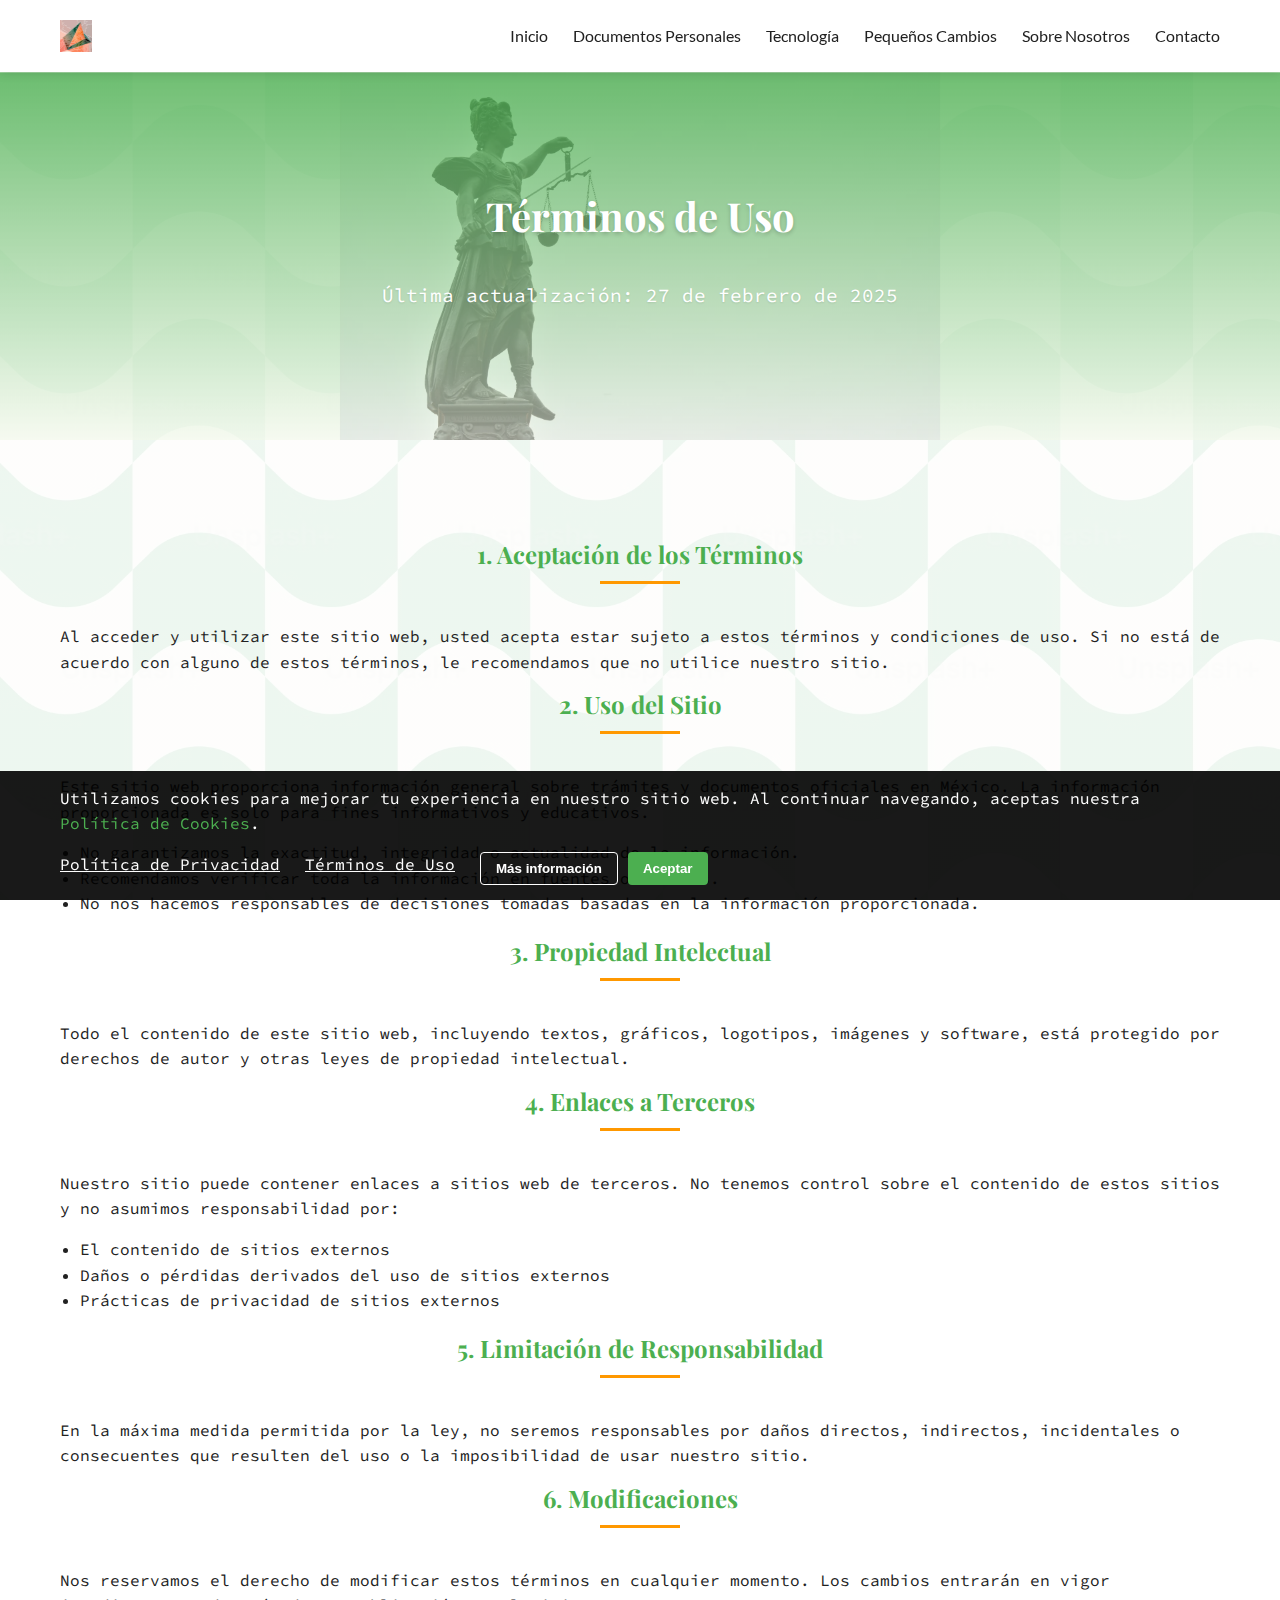
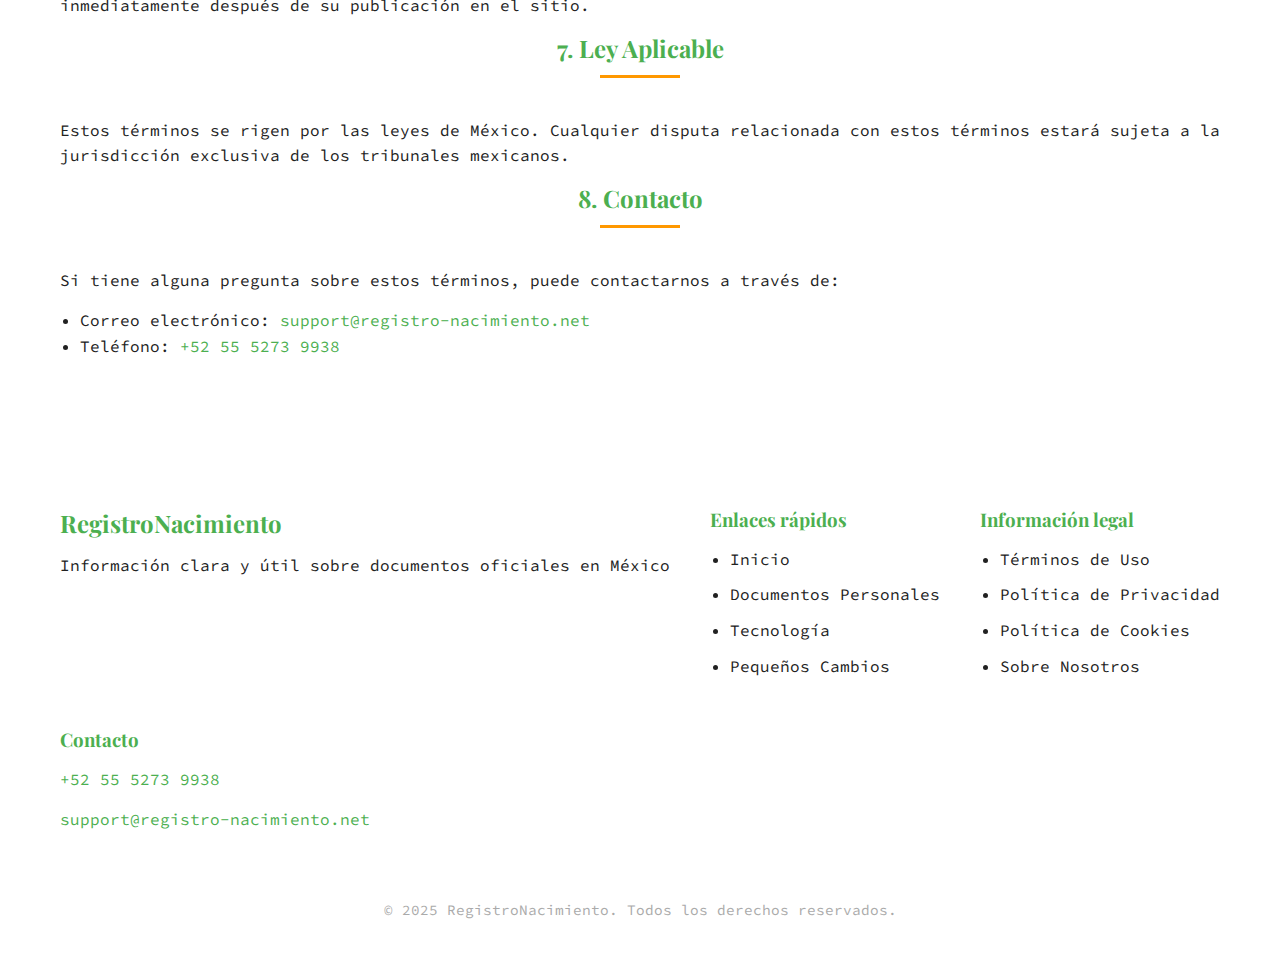
<file: terms-of-use.html>
<!DOCTYPE html>
<html lang="es">
<head>
    <meta charset="UTF-8">
    <meta name="viewport" content="width=device-width, initial-scale=1.0">
    <title>Términos de Uso - RegistroNacimiento</title>
    <link rel="stylesheet" href="css/styles.css">
    <link rel="stylesheet" href="css/responsive-menu.css">
    <meta name="description" content="Términos y condiciones de uso del sitio web RegistroNacimiento.">
    <link rel="icon" type="image/png" sizes="32x32" href="logo/favicon-32x32.webp">
    <link rel="icon" type="image/png" sizes="16x16" href="logo/favicon-16x16.webp">
    <link rel="apple-touch-icon" sizes="180x180" href="logo/apple-touch-icon.webp">
</head>
<body>
    <!-- Cookie Consent Banner -->
    <div id="cookie-consent" class="cookie-banner">
        <div class="cookie-content">
            <p>Utilizamos cookies para mejorar tu experiencia en nuestro sitio web. Al continuar navegando, aceptas nuestra <a href="privacy-policy-cookies.html">Política de Cookies</a>.</p>
            <div class="cookie-buttons">
                <a href="privacy-policy.html" class="cookie-link">Política de Privacidad</a>
                <a href="terms-of-use.html" class="cookie-link">Términos de Uso</a>
                <button id="cookie-more" class="cookie-button secondary">Más información</button>
                <button id="cookie-accept" class="cookie-button primary">Aceptar</button>
            </div>
        </div>
    </div>

    <header>
        <div class="container">
            <div class="logo">
                <a href="index.html">
                    <img src="logo/favicon-32x32.webp" alt="Logo Registro-Nacimiento">
                </a>
            </div>
            <nav>
                <ul class="menu">
                    <li><a href="index.html">Inicio</a></li>
                    <li><a href="documentos-personales.html">Documentos Personales</a></li>
                    <li><a href="tecnologia-vida-cotidiana.html">Tecnología</a></li>
                    <li><a href="pequenos-cambios.html">Pequeños Cambios</a></li>
                    <li><a href="about-us.html">Sobre Nosotros</a></li>
                    <li><a href="contacto.html">Contacto</a></li>
                </ul>
                <div class="hamburger">
                    <span></span>
                    <span></span>
                    <span></span>
                </div>
            </nav>
        </div>
    </header>

    <main>
        <!-- Hero Section -->
        <section class="hero legal-hero" style="background-image: linear-gradient(rgba(76, 175, 80, 0.8), rgba(241, 248, 233, 0.59)), url('img/legal-hero.webp');">
            <div class="container">
                <h1>Términos de Uso</h1>
                <p>Última actualización: 27 de febrero de 2025</p>
            </div>
        </section>

        <!-- Terms Content -->
        <section class="info-section">
            <div class="container">
                <div class="legal-content">
                    <div class="legal-section">
                        <h2>1. Aceptación de los Términos</h2>
                        <p>Al acceder y utilizar este sitio web, usted acepta estar sujeto a estos términos y condiciones de uso. Si no está de acuerdo con alguno de estos términos, le recomendamos que no utilice nuestro sitio.</p>
                    </div>

                    <div class="legal-section">
                        <h2>2. Uso del Sitio</h2>
                        <p>Este sitio web proporciona información general sobre trámites y documentos oficiales en México. La información proporcionada es solo para fines informativos y educativos.</p>
                        <ul>
                            <li>No garantizamos la exactitud, integridad o actualidad de la información.</li>
                            <li>Recomendamos verificar toda la información en fuentes oficiales.</li>
                            <li>No nos hacemos responsables de decisiones tomadas basadas en la información proporcionada.</li>
                        </ul>
                    </div>

                    <div class="legal-section">
                        <h2>3. Propiedad Intelectual</h2>
                        <p>Todo el contenido de este sitio web, incluyendo textos, gráficos, logotipos, imágenes y software, está protegido por derechos de autor y otras leyes de propiedad intelectual.</p>
                    </div>

                    <div class="legal-section">
                        <h2>4. Enlaces a Terceros</h2>
                        <p>Nuestro sitio puede contener enlaces a sitios web de terceros. No tenemos control sobre el contenido de estos sitios y no asumimos responsabilidad por:</p>
                        <ul>
                            <li>El contenido de sitios externos</li>
                            <li>Daños o pérdidas derivados del uso de sitios externos</li>
                            <li>Prácticas de privacidad de sitios externos</li>
                        </ul>
                    </div>

                    <div class="legal-section">
                        <h2>5. Limitación de Responsabilidad</h2>
                        <p>En la máxima medida permitida por la ley, no seremos responsables por daños directos, indirectos, incidentales o consecuentes que resulten del uso o la imposibilidad de usar nuestro sitio.</p>
                    </div>

                    <div class="legal-section">
                        <h2>6. Modificaciones</h2>
                        <p>Nos reservamos el derecho de modificar estos términos en cualquier momento. Los cambios entrarán en vigor inmediatamente después de su publicación en el sitio.</p>
                    </div>

                    <div class="legal-section">
                        <h2>7. Ley Aplicable</h2>
                        <p>Estos términos se rigen por las leyes de México. Cualquier disputa relacionada con estos términos estará sujeta a la jurisdicción exclusiva de los tribunales mexicanos.</p>
                    </div>

                    <div class="legal-section">
                        <h2>8. Contacto</h2>
                        <p>Si tiene alguna pregunta sobre estos términos, puede contactarnos a través de:</p>
                        <ul>
                            <li>Correo electrónico: <a href="mailto:support@registro-nacimiento.net">support@registro-nacimiento.net</a></li>
                            <li>Teléfono: <a href="tel:+52-55-5273-9938">+52 55 5273 9938</a></li>
                        </ul>
                    </div>
                </div>
            </div>
        </section>
    </main>

    <footer>
        <div class="container">
            <div class="footer-content">
                <div class="footer-logo">
                    <h2>Registro<span>Nacimiento</span></h2>
                    <p>Información clara y útil sobre documentos oficiales en México</p>
                </div>
                <div class="footer-links">
                    <h3>Enlaces rápidos</h3>
                    <ul>
                        <li><a href="index.html">Inicio</a></li>
                        <li><a href="documentos-personales.html">Documentos Personales</a></li>
                        <li><a href="tecnologia-vida-cotidiana.html">Tecnología</a></li>
                        <li><a href="pequenos-cambios.html">Pequeños Cambios</a></li>
                    </ul>
                </div>
                <div class="footer-links">
                    <h3>Información legal</h3>
                    <ul>
                        <li><a href="terms-of-use.html">Términos de Uso</a></li>
                        <li><a href="privacy-policy.html">Política de Privacidad</a></li>
                        <li><a href="privacy-policy-cookies.html">Política de Cookies</a></li>
                        <li><a href="about-us.html">Sobre Nosotros</a></li>
                    </ul>
                </div>
                <div class="footer-contact">
                    <h3>Contacto</h3>
                    <p><i class="fas fa-phone"></i> <a href="tel:+52-55-5273-9938">+52 55 5273 9938</a></p>
                    <p><i class="fas fa-envelope"></i> <a href="mailto:support@registro-nacimiento.net">support@registro-nacimiento.net</a></p>
                </div>
            </div>
            <div class="footer-bottom">
                <p>&copy; 2025 RegistroNacimiento. Todos los derechos reservados.</p>
            </div>
        </div>
    </footer>

    <script src="js/menu-toggle.js" defer></script>
    <script src="js/cookie-consent.js"></script>
</body>
</html>
</file>
<file: css/styles.css>
/* Import fonts */
@font-face {
    font-family: 'Lato';
    src: url('../fonts/lato-v24-latin_latin-ext-regular.woff2') format('woff2');
    font-weight: 400;
    font-style: normal;
    font-display: swap;
}

@font-face {
    font-family: 'Lato';
    src: url('../fonts/lato-v24-latin_latin-ext-700.woff2') format('woff2');
    font-weight: 700;
    font-style: normal;
    font-display: swap;
}

@font-face {
    font-family: 'Playfair Display';
    src: url('../fonts/playfair-display-v37-latin-regular.woff2') format('woff2');
    font-weight: 400;
    font-style: normal;
    font-display: swap;
}

@font-face {
    font-family: 'Playfair Display';
    src: url('../fonts/playfair-display-v37-latin-700.woff2') format('woff2');
    font-weight: 700;
    font-style: normal;
    font-display: swap;
}

@font-face {
    font-family: 'Source Sans Pro';
    src: url('../fonts/source-code-pro-v23-latin-regular.woff2') format('woff2');
    font-weight: 400;
    font-style: normal;
    font-display: swap;
}

@font-face {
    font-family: 'Source Sans Pro';
    src: url('../fonts/source-code-pro-v23-latin-600.woff2') format('woff2');
    font-weight: 600;
    font-style: normal;
    font-display: swap;
}

* {
    margin: 0;
    padding: 0;
    box-sizing: border-box;
}

:root {
    --color-primary: #4CAF50;
    --color-secondary: #F1F8E9;
    --color-accent: #FF9800;
    --color-text: #212121;
    --color-background: #FFFFFF;
}

body {
    font-family: 'Source Sans Pro', sans-serif;
    line-height: 1.6;
    color: var(--color-text);
    background: linear-gradient(rgba(255, 255, 255, 0.9), rgba(255, 255, 255, 0.9)), url('../img/background.avif');
    background-size: cover;
    background-attachment: fixed;
    background-position: center;
}

.container {
    width: 100%;
    max-width: 1200px;
    margin: 0 auto;
    padding: 0 20px;
}

a {
    color: var(--color-primary);
    text-decoration: none;
}

a:hover {
    color: var(--color-accent);
}

h1, h2, h3, h4, h5, h6 {
    font-family: 'Playfair Display', serif;
    margin-bottom: 15px;
    font-weight: 700;
    line-height: 1.2;
    color: var(--color-primary);
}

h1 {
    font-size: 2.5rem;
    padding: 20px;
    color: var(--color-background);
    text-shadow: 2px 2px 4px rgba(0, 0, 0, 0.3);
}

img {
    max-width: 100%;
    height: auto;
}

ul, ol {
    margin-left: 20px;
    margin-bottom: 20px;
}

p {
    margin-bottom: 15px;
}

/* Cookie Banner */
.cookie-banner {
    position: fixed;
    bottom: 0;
    left: 0;
    width: 100%;
    background: rgba(0, 0, 0, 0.9);
    color: white;
    padding: 15px 0;
    z-index: 1000;
    display: flex;
    justify-content: center;
    align-items: center;
}

.cookie-content {
    max-width: 1200px;
    margin: 0 auto;
    padding: 0 20px;
}

.cookie-buttons {
    display: flex;
    flex-wrap: wrap;
    gap: 10px;
    margin-top: 10px;
}

.cookie-button {
    padding: 8px 15px;
    border: none;
    border-radius: 4px;
    cursor: pointer;
    font-weight: 600;
    transition: background-color 0.3s;
}

.cookie-button.primary {
    background-color: var(--color-primary);
    color: var(--color-background);
}

.cookie-button.secondary {
    background-color: transparent;
    color: white;
    border: 1px solid white;
}

.cookie-link {
    color: white;
    text-decoration: underline;
    margin-right: 15px;
}

/* Header */
header {
    background-color: var(--color-background);
    box-shadow: 0 2px 10px rgba(0, 0, 0, 0.1);
    position: sticky;
    top: 0;
    z-index: 100;
}

header .container {
    display: flex;
    justify-content: space-between;
    align-items: center;
    padding: 15px 20px;
}

.logo a {
    display: flex;
    align-items: center;
    text-decoration: none;
}

.logo img {
    height: 32px;
    width: auto;
    margin-right: 10px;
}

.logo h1 {
    font-size: 24px;
    color: var(--color-text);
    margin: 0;
}

.logo span {
    color: var(--color-primary);
}

nav {
    font-family: 'Lato', sans-serif;
}

nav .menu {
    display: flex;
    list-style: none;
    margin: 0;
    padding: 0;
}

nav .menu li {
    margin-left: 25px;
    position: relative;
}

nav .menu a {
    color: var(--color-text);
    font-weight: 500;
    text-decoration: none;
    padding: 8px 0;
    display: inline-block;
    position: relative;
    transition: color 0.3s ease;
}

nav .menu a::after {
    content: '';
    position: absolute;
    width: 0;
    height: 2px;
    bottom: 0;
    left: 0;
    background-color: var(--color-primary);
    transition: width 0.3s ease;
}

nav .menu a:hover {
    color: var(--color-primary);
}

nav .menu a:hover::after,
nav .menu a.active::after {
    width: 100%;
}

.mobile-menu-toggle {
    display: none;
    background: none;
    border: none;
    font-size: 1.5rem;
    color: var(--color-text);
    cursor: pointer;
}

/* Hamburger Menu */
.hamburger {
    display: none;
    flex-direction: column;
    justify-content: space-between;
    width: 30px;
    height: 21px;
    cursor: pointer;
    z-index: 10;
}

.hamburger span {
    display: block;
    height: 3px;
    width: 100%;
    background-color: var(--color-text);
    border-radius: 3px;
    transition: all 0.3s ease;
}

.hamburger.active span:nth-child(1) {
    transform: translateY(9px) rotate(45deg);
}

.hamburger.active span:nth-child(2) {
    opacity: 0;
}

.hamburger.active span:nth-child(3) {
    transform: translateY(-9px) rotate(-45deg);
}

/* Dropdown Menu */
.dropdown {
    position: relative;
}

.dropdown-content {
    display: none;
    position: absolute;
    top: 100%;
    left: 0;
    background-color: white;
    min-width: 200px;
    box-shadow: 0 8px 16px rgba(0,0,0,0.1);
    border-radius: 8px;
    padding: 10px 0;
    z-index: 100;
    transform: translateY(10px);
    opacity: 0;
    transition: opacity 0.3s ease, transform 0.3s ease;
}

.dropdown:hover .dropdown-content {
    display: block;
    opacity: 1;
    transform: translateY(0);
}

.dropdown-content a {
    color: var(--color-text);
    padding: 10px 20px;
    display: block;
    text-decoration: none;
    transition: background-color 0.3s ease, color 0.3s ease;
}

.dropdown-content a:hover {
    background-color: var(--color-secondary);
    color: var(--color-primary);
}

.dropdown-content a::after {
    display: none;
}

.dropdown > a::after {
    content: '\f107';
    font-family: 'Font Awesome 5 Free';
    font-weight: 900;
    margin-left: 5px;
    transition: transform 0.3s ease;
}

.dropdown:hover > a::after {
    transform: rotate(180deg);
}

/* Responsive Navigation */
@media (max-width: 768px) {
    .hamburger {
        display: flex;
    }
    
    nav .menu {
        display: none;
        position: fixed;
        top: 80px;
        left: 0;
        right: 0;
        background-color: white;
        flex-direction: column;
        align-items: center;
        padding: 20px;
        box-shadow: 0 10px 20px rgba(0,0,0,0.1);
        z-index: 100;
    }
    
    nav .menu.active {
        display: flex;
    }
    
    nav .menu li {
        margin: 10px 0;
        text-align: center;
        width: 100%;
    }
    
    .dropdown-content {
        position: static;
        box-shadow: none;
        padding: 10px 0;
        min-width: auto;
        display: none;
        opacity: 1;
        transform: none;
        text-align: center;
    }
    
    .dropdown:hover .dropdown-content {
        display: none;
    }
    
    .dropdown.active .dropdown-content {
        display: block;
    }
    
    .dropdown > a::after {
        float: right;
    }
}

/* Hero Section */
.hero {
    background-size: cover;
    background-position: center;
    color: #fff;
    padding: 100px 0;
    text-align: center;
    position: relative;
    margin-bottom: 40px;
}

.hero h1 {
    font-family: 'Playfair Display', serif;
    font-size: 2.5rem;
    margin-bottom: 20px;
    text-shadow: 0 2px 4px rgba(0, 0, 0, 0.2);
    animation: fadeInDown 1s ease-out;
}

.hero p {
    font-size: 1.2rem;
    max-width: 800px;
    margin: 0 auto 30px;
    line-height: 1.6;
    text-shadow: 0 1px 2px rgba(0, 0, 0, 0.1);
    animation: fadeInUp 1s ease-out 0.3s;
    animation-fill-mode: both;
}

.hero-buttons {
    display: flex;
    justify-content: center;
    gap: 20px;
    margin-top: 30px;
    animation: fadeIn 1s ease-out 0.6s;
    animation-fill-mode: both;
}

.hero-btn {
    display: inline-flex;
    align-items: center;
    padding: 12px 24px;
    border-radius: 30px;
    font-weight: 600;
    text-decoration: none;
    transition: all 0.3s ease;
    box-shadow: 0 4px 6px rgba(0, 0, 0, 0.1);
}

.hero-btn i {
    margin-right: 8px;
}

.hero-btn.primary {
    background-color: var(--color-accent);
    color: white;
}

.hero-btn.primary:hover {
    background-color: #e68900;
    transform: translateY(-2px);
    box-shadow: 0 6px 12px rgba(0, 0, 0, 0.15);
}

.hero-btn.secondary {
    background-color: rgba(255, 255, 255, 0.9);
    color: var(--color-primary);
    border: 2px solid var(--color-primary);
}

.hero-btn.secondary:hover {
    background-color: var(--color-primary);
    color: white;
    transform: translateY(-2px);
    box-shadow: 0 6px 12px rgba(0, 0, 0, 0.15);
}

/* Info Sections */
.info-section {
    background-size: cover;
    background-position: center;
    background-repeat: no-repeat;
    padding: 60px 0;
    margin-bottom: 20px;
}

.info-section h2 {
    font-family: 'Playfair Display', serif;
    color: var(--color-primary);
    text-align: center;
    margin-bottom: 40px;
    position: relative;
    padding-bottom: 15px;
    animation: fadeIn 1s ease-out;
}

.info-section h2:after {
    content: '';
    position: absolute;
    bottom: 0;
    left: 50%;
    transform: translateX(-50%);
    width: 80px;
    height: 3px;
    background-color: var(--color-accent);
}

.section-intro {
    text-align: center;
    max-width: 800px;
    margin: 0 auto 40px;
    font-size: 1.1rem;
    color: #555;
}

.info-content {
    display: flex;
    flex-wrap: wrap;
    align-items: center;
    gap: 40px;
    margin-top: 30px;
}

.text-content {
    flex: 1;
    min-width: 300px;
}

.text-content p, .text-content li {
    margin-bottom: 15px;
    line-height: 1.6;
}

.text-content ul, .text-content ol {
    padding-left: 20px;
    margin-bottom: 20px;
}

.image-content {
    flex: 1;
    min-width: 300px;
    text-align: center;
}

.image-content img {
    max-width: 100%;
    border-radius: 8px;
    box-shadow: 0 4px 10px rgba(0, 0, 0, 0.1);
    transition: transform 0.3s ease;
}

.image-content img:hover {
    transform: scale(1.02);
}

/* Dual Content Styles */
.dual-content {
    display: flex;
    flex-wrap: wrap;
    gap: 30px;
    margin-top: 30px;
}

.content-block {
    flex: 1;
    min-width: 300px;
    background-color: #fff;
    border-radius: 8px;
    padding: 25px;
    box-shadow: 0 4px 10px rgba(0, 0, 0, 0.05);
    transition: transform 0.3s ease, box-shadow 0.3s ease;
}

.content-block:hover {
    transform: translateY(-5px);
    box-shadow: 0 10px 20px rgba(0, 0, 0, 0.1);
}

.content-block h3 {
    color: var(--color-primary);
    margin-bottom: 15px;
    font-family: 'Playfair Display', serif;
}

.content-block img {
    width: 100%;
    border-radius: 6px;
    margin-bottom: 15px;
}

.content-block ul {
    padding-left: 20px;
}

.content-block li {
    margin-bottom: 10px;
    line-height: 1.5;
}

/* Info Box Styles */
.info-box {
    background-color: var(--color-secondary);
    border-radius: 8px;
    padding: 30px;
    margin-top: 40px;
    box-shadow: 0 4px 10px rgba(0, 0, 0, 0.05);
}

.info-box h3 {
    color: var(--color-primary);
    margin-bottom: 20px;
    text-align: center;
    font-family: 'Playfair Display', serif;
}

.error-grid {
    display: grid;
    grid-template-columns: repeat(auto-fit, minmax(250px, 1fr));
    gap: 20px;
    margin-top: 20px;
}

.error-item {
    background-color: #fff;
    padding: 20px;
    border-radius: 6px;
    box-shadow: 0 2px 5px rgba(0, 0, 0, 0.05);
}

.error-item h4 {
    color: var(--color-accent);
    margin-bottom: 10px;
    font-weight: 600;
}

.correction-process {
    margin-top: 30px;
    background-color: #fff;
    padding: 20px;
    border-radius: 6px;
    box-shadow: 0 2px 5px rgba(0, 0, 0, 0.05);
}

.correction-process h4 {
    color: var(--color-primary);
    margin-bottom: 15px;
}

.correction-process ol {
    padding-left: 20px;
}

.correction-process li {
    margin-bottom: 10px;
}

/* Curiosities Section */
.curiosities-grid {
    display: grid;
    grid-template-columns: repeat(auto-fit, minmax(250px, 1fr));
    gap: 25px;
    margin-top: 30px;
}

.curiosity-card {
    background-color: #fff;
    border-radius: 8px;
    padding: 25px;
    box-shadow: 0 4px 10px rgba(0, 0, 0, 0.05);
    transition: transform 0.3s ease;
    text-align: center;
}

.curiosity-card:hover {
    transform: translateY(-5px);
    box-shadow: 0 10px 20px rgba(0, 0, 0, 0.1);
}

.curiosity-card .icon {
    font-size: 2rem;
    color: var(--color-accent);
    margin-bottom: 15px;
}

.curiosity-card h3 {
    color: var(--color-primary);
    margin-bottom: 15px;
    font-family: 'Playfair Display', serif;
}

.curiosity-card p {
    line-height: 1.6;
}

/* Alternate Background */
.alt-bg {
    background-color: var(--color-secondary);
}

/* Tip Box */
.tip-box {
    background-color: #fff;
    border-left: 4px solid var(--color-accent);
    padding: 20px;
    margin-top: 30px;
    border-radius: 0 8px 8px 0;
    box-shadow: 0 2px 5px rgba(0, 0, 0, 0.05);
}

.tip-box h4 {
    color: var(--color-accent);
    margin-bottom: 10px;
}

/* Life Stages Section */
.life-stages-grid {
    display: grid;
    grid-template-columns: repeat(auto-fit, minmax(220px, 1fr));
    gap: 25px;
    margin-top: 30px;
}

.stage-card {
    background-color: #fff;
    border-radius: 8px;
    padding: 25px;
    box-shadow: 0 4px 10px rgba(0, 0, 0, 0.05);
    transition: transform 0.3s ease;
}

.stage-card:hover {
    transform: translateY(-5px);
    box-shadow: 0 10px 20px rgba(0, 0, 0, 0.1);
}

.stage-icon {
    font-size: 2rem;
    color: var(--color-primary);
    text-align: center;
    margin-bottom: 15px;
}

.stage-card h3 {
    color: var(--color-primary);
    margin-bottom: 15px;
    text-align: center;
    font-family: 'Playfair Display', serif;
}

.stage-card ul {
    padding-left: 20px;
}

.stage-card li {
    margin-bottom: 8px;
    line-height: 1.5;
}

/* Warning Box */
.warning-box {
    background-color: #fff3e0;
    border-left: 4px solid #ff9800;
    padding: 20px;
    margin-top: 40px;
    border-radius: 0 8px 8px 0;
    box-shadow: 0 2px 5px rgba(0, 0, 0, 0.05);
}

.warning-box h4 {
    color: #e65100;
    margin-bottom: 10px;
}

/* Responsive Adjustments */
@media (max-width: 768px) {
    .hero {
        padding: 60px 0;
    }
    
    .hero h1 {
        font-size: 2rem;
    }
    
    .hero p {
        font-size: 1rem;
    }
    
    .hero-buttons {
        flex-direction: column;
        gap: 15px;
    }
    
    .info-content {
        flex-direction: column;
    }
    
    .info-section {
        padding: 40px 0;
    }
    
    .error-grid, .curiosities-grid, .life-stages-grid {
        grid-template-columns: 1fr;
    }
}

/* Cards and Curiosities */
.curiosities-grid {
    display: grid;
    grid-template-columns: repeat(auto-fill, minmax(280px, 1fr));
    gap: 30px;
    margin: 40px 0;
}

.curiosity-card {
    background: white;
    padding: 30px;
    border-radius: 15px;
    box-shadow: 0 10px 30px rgba(0, 0, 0, 0.08);
    text-align: center;
    transition: all 0.3s ease;
    border-bottom: 4px solid transparent;
}

.curiosity-card:hover {
    transform: translateY(-10px);
    box-shadow: 0 15px 40px rgba(0, 0, 0, 0.12);
    border-bottom: 4px solid var(--color-primary);
}

.curiosity-card .icon {
    font-size: 3rem;
    color: var(--color-primary);
    margin-bottom: 20px;
    background: var(--color-secondary);
    width: 80px;
    height: 80px;
    display: flex;
    align-items: center;
    justify-content: center;
    border-radius: 50%;
    margin: 0 auto 20px;
    transition: all 0.3s ease;
}

.curiosity-card:hover .icon {
    background: var(--color-primary);
    color: white;
    transform: rotateY(180deg);
}

.curiosity-card h3 {
    margin: 15px 0;
    font-size: 1.4rem;
    color: var(--color-primary);
}

.curiosity-card p {
    color: var(--color-text);
    line-height: 1.6;
}

/* Content Blocks */
.dual-content {
    display: flex;
    gap: 40px;
    margin: 40px 0;
}

.content-block {
    flex: 1;
    padding: 30px;
    background-color: white;
    border-radius: 15px;
    box-shadow: 0 10px 30px rgba(0, 0, 0, 0.08);
    transition: all 0.3s ease;
    position: relative;
    overflow: hidden;
}

.content-block:hover {
    transform: translateY(-5px);
    box-shadow: 0 15px 40px rgba(0, 0, 0, 0.12);
}

.content-block::before {
    content: '';
    position: absolute;
    top: 0;
    left: 0;
    width: 100%;
    height: 5px;
    background: var(--color-primary);
    transform: scaleX(0);
    transform-origin: right;
    transition: transform 0.3s ease;
}

.content-block:hover::before {
    transform: scaleX(1);
    transform-origin: left;
}

.content-block h3 {
    color: var(--color-primary);
    margin-bottom: 20px;
    font-size: 1.6rem;
}

.content-block img {
    border-radius: 8px;
    margin-bottom: 20px;
    width: 100%;
    height: auto;
    transition: transform 0.5s ease;
}

.content-block:hover img {
    transform: scale(1.05);
}

.content-block ul {
    margin-left: 20px;
}

.content-block ul li {
    margin-bottom: 10px;
    position: relative;
    padding-left: 5px;
}

.content-block ul li::before {
    content: '•';
    color: var(--color-primary);
    font-weight: bold;
    display: inline-block;
    width: 1em;
    margin-left: -1em;
}

/* Info Boxes */
.info-box, .tip-box, .warning-box {
    background-color: white;
    padding: 25px;
    margin: 30px 0;
    border-radius: 15px;
    box-shadow: 0 10px 30px rgba(0, 0, 0, 0.08);
    position: relative;
    padding-left: 30px;
    border-left: none;
}

.info-box::before, .tip-box::before, .warning-box::before {
    content: '';
    position: absolute;
    left: 0;
    top: 0;
    height: 100%;
    width: 5px;
    border-radius: 5px 0 0 5px;
}

.info-box::before {
    background-color: var(--color-primary);
}

.tip-box::before {
    background-color: #17a2b8;
}

.warning-box::before {
    background-color: var(--color-accent);
}

.info-box h3, .tip-box h4, .warning-box h4 {
    margin-top: 0;
    color: var(--color-primary);
}

.tip-box h4 {
    color: #17a2b8;
}

.warning-box h4 {
    color: var(--color-accent);
}

/* Animations */
.animate-on-scroll {
    opacity: 0;
    transform: translateY(30px);
    transition: opacity 0.6s ease, transform 0.6s ease;
}

.animate-on-scroll.animated {
    opacity: 1;
    transform: translateY(0);
}

@keyframes fadeIn {
    from { opacity: 0; }
    to { opacity: 1; }
}

@keyframes fadeInUp {
    from {
        opacity: 0;
        transform: translateY(30px);
    }
    to {
        opacity: 1;
        transform: translateY(0);
    }
}

@keyframes fadeInDown {
    from {
        opacity: 0;
        transform: translateY(-30px);
    }
    to {
        opacity: 1;
        transform: translateY(0);
    }
}

@keyframes pulse {
    0% { transform: scale(1); }
    50% { transform: scale(1.05); }
    100% { transform: scale(1); }
}

/* Back to top button */
.back-to-top {
    position: fixed;
    bottom: 30px;
    right: 30px;
    width: 50px;
    height: 50px;
    background-color: var(--color-primary);
    color: white;
    border-radius: 50%;
    display: flex;
    align-items: center;
    justify-content: center;
    text-decoration: none;
    font-size: 1.5rem;
    box-shadow: 0 4px 10px rgba(0, 0, 0, 0.2);
    opacity: 0;
    visibility: hidden;
    transform: translateY(20px);
    transition: all 0.3s ease;
    z-index: 99;
}

.back-to-top.visible {
    opacity: 1;
    visibility: visible;
    transform: translateY(0);
}

.back-to-top:hover {
    background-color: var(--color-accent);
    transform: translateY(-5px);
}

/* Responsive Styles */
@media (max-width: 992px) {
    .info-content {
        flex-direction: column;
    }
    
    .dual-content {
        flex-direction: column;
    }
    
    .hero h1 {
        font-size: 2rem;
    }
}

@media (max-width: 768px) {
    nav .menu {
        display: none;
        position: absolute;
        top: 70px;
        left: 0;
        width: 100%;
        background: white;
        flex-direction: column;
        padding: 20px;
        box-shadow: 0 5px 10px rgba(0, 0, 0, 0.1);
    }
    
    nav .menu.active {
        display: flex;
    }
    
    nav .menu li {
        margin: 10px 0;
    }
    
    .hamburger {
        display: flex;
    }
    
    .hero {
        padding: 70px 0;
    }
    
    .hero h1 {
        font-size: 1.8rem;
    }
    
    .footer-column {
        flex: 100%;
    }
}

@media (max-width: 576px) {
    .container {
        padding: 0 15px;
    }
    
    .hero h1 {
        font-size: 1.5rem;
    }
    
    .hero p {
        font-size: 1rem;
    }
    
    .info-section {
        padding: 40px 0;
    }
}

/* Contact Form */
.contact-form {
    max-width: 600px;
    margin: 0 auto;
}

.form-group {
    margin-bottom: 20px;
}

.form-group label {
    display: block;
    margin-bottom: 5px;
    font-weight: 500;
}

.form-control {
    width: 100%;
    padding: 10px;
    border: 1px solid #ddd;
    border-radius: 4px;
    font-family: inherit;
    font-size: 16px;
}

textarea.form-control {
    min-height: 150px;
    resize: vertical;
}

.btn,
button {
    background-color: var(--color-primary);
    color: var(--color-background);
}

.btn:hover,
button:hover {
    background-color: var(--color-accent);
}

/* Footer */
footer {
    background-color: var(--color-background);
    color: var(--color-text);
    padding: 50px 0 20px;
}

.footer-content {
    display: flex;
    flex-wrap: wrap;
    justify-content: space-between;
    gap: 30px;
    margin-bottom: 30px;
}

.footer-column {
    flex: 1;
    min-width: 200px;
}

.footer-column h3 {
    color: var(--color-primary);
    margin-bottom: 20px;
    font-size: 1.2rem;
}

.footer-links {
    list-style: none;
    margin: 0;
    padding: 0;
}

.footer-links li {
    margin-bottom: 10px;
}

.footer-links a {
    color: var(--color-text);
}

.footer-links a:hover {
    color: var(--color-primary);
}

.social-links {
    display: flex;
    gap: 15px;
}

.social-links a {
    display: flex;
    align-items: center;
    justify-content: center;
    width: 40px;
    height: 40px;
    background-color: rgba(255, 255, 255, 0.1);
    border-radius: 50%;
    color: var(--color-text);
    transition: background-color 0.3s;
}

.social-links a:hover {
    background-color: var(--color-primary);
}

.footer-bottom {
    text-align: center;
    padding-top: 20px;
    border-top: 1px solid rgba(255, 255, 255, 0.1);
    font-size: 0.9rem;
    color: #aaa;
}
</file>
<file: css/responsive-menu.css>
/* Hamburger Menu */
.hamburger {
    display: none;
    flex-direction: column;
    justify-content: space-between;
    width: 30px;
    height: 21px;
    cursor: pointer;
    z-index: 10;
}

.hamburger span {
    display: block;
    height: 3px;
    width: 100%;
    background-color: var(--color-text);
    border-radius: 3px;
    transition: all 0.3s ease;
}

.hamburger.active span:nth-child(1) {
    transform: translateY(9px) rotate(45deg);
}

.hamburger.active span:nth-child(2) {
    opacity: 0;
}

.hamburger.active span:nth-child(3) {
    transform: translateY(-9px) rotate(-45deg);
}

/* Responsive Navigation */
@media (max-width: 822px) {
    .hamburger {
        display: flex;
    }
    
    nav .menu {
        display: none;
        position: fixed;
        top: 80px;
        left: 0;
        right: 0;
        background-color: white;
        flex-direction: column;
        align-items: center; /* Center the menu items */
        padding: 20px;
        box-shadow: 0 10px 20px rgba(0,0,0,0.1);
        z-index: 100;
    }
    
    nav .menu.active {
        display: flex;
    }
    
    nav .menu li {
        margin: 10px 0;
        text-align: center; /* Center the text */
        width: 100%;
    }
    
    .dropdown-content {
        position: static;
        box-shadow: none;
        padding: 10px 0;
        min-width: auto;
        display: none;
        opacity: 1;
        transform: none;
        text-align: center; /* Center dropdown content */
    }
    
    .dropdown:hover .dropdown-content {
        display: none;
    }
    
    .dropdown.active .dropdown-content {
        display: block;
    }
}
</file>
<file: css/enhanced-design.css>
/* Enhanced Design Styles for Registro Nacimiento */

/* Section with Background Image */
.bg-image-section {
    position: relative;
    padding: 60px 0;
    color: #fff;
    border-radius: 8px;
    overflow: hidden;
    margin-bottom: 30px;
    background-size: cover;
    background-position: center;
    background-repeat: no-repeat;
}

.bg-image-section::before {
    content: '';
    position: absolute;
    top: 0;
    left: 0;
    width: 100%;
    height: 100%;
    background-size: cover;
    background-position: center;
    background-repeat: no-repeat;
    filter: brightness(0.7);
    z-index: -1;
}

.bg-image-section.birth-certificate::before {
    background-image: url('../img/acta-nacimiento-ejemplo.webp');
}

.bg-image-section.get-certificate::before {
    background-image: url('../img/tramite-acta.webp');
}

/* Content Wrapper */
.content-wrapper {
    background-color: rgba(0, 0, 0, 0.6);
    padding: 30px;
    border-radius: 8px;
    max-width: 600px;
    margin: 0 auto;
    box-shadow: 0 4px 15px rgba(0, 0, 0, 0.2);
}

/* Typography Enhancements */
.bg-image-section h2 {
    color: #fff;
    font-size: 2.2rem;
    margin-bottom: 20px;
    text-align: center;
    text-shadow: 2px 2px 4px rgba(0, 0, 0, 0.5);
}

.bg-image-section p {
    font-size: 1.1rem;
    line-height: 1.6;
    margin-bottom: 15px;
}

.bg-image-section ul, 
.bg-image-section ol {
    margin-left: 20px;
    margin-bottom: 20px;
}

.bg-image-section li {
    margin-bottom: 10px;
}

/* Highlight Box */
.highlight-box {
    background-color: rgba(76, 175, 80, 0.9);
    border-left: 5px solid #fff;
    padding: 15px;
    margin: 20px 0;
    border-radius: 0 8px 8px 0;
}

.highlight-box h3 {
    color: #FF9800;
    margin-top: 0;
    font-size: 1.3rem;
}

/* Hero Buttons */
.hero-buttons {
    display: flex;
    flex-wrap: wrap;
    gap: 15px;
    justify-content: center;
    margin-top: 25px;
}

.hero-btn {
    display: inline-block;
    padding: 12px 24px;
    border-radius: 50px;
    text-decoration: none;
    font-weight: 600;
    transition: all 0.3s ease;
    text-align: center;
    min-width: 180px;
}

.hero-btn.primary {
    background-color: #4CAF50;
    color: white;
    box-shadow: 0 4px 8px rgba(76, 175, 80, 0.3);
}

.hero-btn.secondary {
    background-color: rgba(255, 255, 255, 0.9);
    color: #4CAF50;
    box-shadow: 0 4px 8px rgba(0, 0, 0, 0.1);
}

.hero-btn.primary:hover {
    background-color: #3e8e41;
    transform: translateY(-3px);
    box-shadow: 0 6px 12px rgba(76, 175, 80, 0.4);
}

.hero-btn.secondary:hover {
    background-color: white;
    transform: translateY(-3px);
    box-shadow: 0 6px 12px rgba(0, 0, 0, 0.2);
}

.hero-btn i {
    margin-right: 8px;
}

/* Comparison Table */
.comparison-table {
    display: flex;
    flex-wrap: wrap;
    gap: 20px;
    margin: 25px 0;
    justify-content: space-between;
}

.comparison-item {
    flex: 1 1 calc(33.333% - 20px);
    background-color: rgba(255, 255, 255, 0.1);
    border-radius: 8px;
    padding: 20px;
    box-shadow: 0 4px 10px rgba(0, 0, 0, 0.2);
    backdrop-filter: blur(5px);
    transition: transform 0.3s ease, box-shadow 0.3s ease;
}

.comparison-item:hover {
    transform: translateY(-5px);
    box-shadow: 0 8px 15px rgba(0, 0, 0, 0.3);
}

.comparison-item h3 {
    color: #fff;
    font-size: 1.4rem;
    margin-bottom: 15px;
    text-align: center;
    border-bottom: 1px solid rgba(255, 255, 255, 0.3);
    padding-bottom: 10px;
}

.comparison-item h3 i {
    margin-right: 8px;
    color: #8BC34A;
}

.comparison-item ul {
    list-style-type: none;
    padding: 0;
    margin: 0;
}

.comparison-item li {
    margin-bottom: 12px;
    position: relative;
    padding-left: 5px;
}

.comparison-item strong {
    color: #8BC34A;
    font-weight: 600;
}

/* Protection Grid */
.protection-grid {
    display: grid;
    grid-template-columns: repeat(auto-fit, minmax(250px, 1fr));
    gap: 20px;
    margin: 25px 0;
}

.protection-item {
    background-color: rgba(255, 255, 255, 0.1);
    border-radius: 8px;
    padding: 20px;
    box-shadow: 0 4px 10px rgba(0, 0, 0, 0.2);
    backdrop-filter: blur(5px);
    transition: transform 0.3s ease, box-shadow 0.3s ease;
}

.protection-item:hover {
    transform: translateY(-5px);
    box-shadow: 0 8px 15px rgba(0, 0, 0, 0.3);
}

.protection-item h3 {
    color: #fff;
    font-size: 1.4rem;
    margin-bottom: 15px;
    text-align: center;
    border-bottom: 1px solid rgba(255, 255, 255, 0.3);
    padding-bottom: 10px;
}

.protection-item h3 i {
    margin-right: 8px;
    color: #8BC34A;
}

.protection-item ul {
    list-style-type: none;
    padding: 0;
    margin: 0;
}

.protection-item li {
    margin-bottom: 12px;
    position: relative;
    padding-left: 5px;
    line-height: 1.5;
}

.protection-item li:before {
    content: '•';
    color: #8BC34A;
    font-weight: bold;
    display: inline-block;
    width: 1em;
    margin-left: -1em;
}

/* Documentos Personales Page Styles */

/* Dual Content Layout */
.dual-content {
    display: flex;
    flex-wrap: wrap;
    gap: 30px;
    justify-content: space-between;
    margin: 40px 0;
}

.content-block {
    flex: 1 1 45%;
    background-color: #fff;
    border-radius: 10px;
    box-shadow: 0 5px 15px rgba(0, 0, 0, 0.1);
    padding: 25px;
    transition: transform 0.3s ease;
    position: relative;
    overflow: hidden;
}

.content-block:hover {
    transform: translateY(-5px);
    box-shadow: 0 8px 20px rgba(0, 0, 0, 0.15);
}

.content-block h2 {
    color: #4CAF50;
    font-size: 1.8rem;
    margin-bottom: 20px;
    border-bottom: 2px solid #F1F8E9;
    padding-bottom: 10px;
}

.content-block img {
    width: 100%;
    border-radius: 8px;
    margin-bottom: 15px;
    box-shadow: 0 3px 10px rgba(0, 0, 0, 0.1);
}

/* Tip Box Styling */
.tip-box {
    background-color: #F1F8E9;
    border-left: 4px solid #4CAF50;
    padding: 15px;
    margin: 20px 0;
    border-radius: 0 8px 8px 0;
}

.tip-box h4 {
    color: #4CAF50;
    margin-top: 0;
    font-size: 1.2rem;
}

/* Warning Box Styling */
.warning-box {
    background-color: #FFF3E0;
    border-left: 4px solid #FF9800;
    padding: 15px;
    margin: 20px 0;
    border-radius: 0 8px 8px 0;
}

.warning-box h4 {
    color: #FF9800;
    margin-top: 0;
    font-size: 1.2rem;
}

/* Info Section with Image and Text */
.info-content {
    display: flex;
    flex-wrap: wrap;
    gap: 30px;
    align-items: center;
    margin: 40px 0;
}

.text-content {
    flex: 1 1 55%;
}

.image-content {
    flex: 1 1 40%;
}

.image-content img {
    width: 100%;
    border-radius: 10px;
    box-shadow: 0 5px 15px rgba(0, 0, 0, 0.15);
    transition: transform 0.3s ease;
}

.image-content img:hover {
    transform: scale(1.02);
}

/* Document Update Grid */
.document-update-grid {
    display: grid;
    grid-template-columns: repeat(auto-fit, minmax(280px, 1fr));
    gap: 25px;
    margin: 30px 0;
}

.update-card {
    background-color: #fff;
    border-radius: 10px;
    box-shadow: 0 5px 15px rgba(0, 0, 0, 0.08);
    padding: 25px;
    transition: transform 0.3s ease;
    position: relative;
    overflow: hidden;
}

.update-card::before {
    content: '';
    position: absolute;
    top: 0;
    left: 0;
    width: 100%;
    height: 5px;
    background: linear-gradient(to right, #4CAF50, #8BC34A);
}

.update-card:hover {
    transform: translateY(-5px);
}

.update-card .icon {
    font-size: 2.5rem;
    color: #4CAF50;
    margin-bottom: 15px;
    text-align: center;
}

.update-card h3 {
    color: #212121;
    font-size: 1.4rem;
    margin-bottom: 15px;
    text-align: center;
}

/* Update Link */
.update-link {
    display: inline-block;
    margin-top: 15px;
    padding: 8px 15px;
    background-color: #4CAF50;
    color: white;
    text-decoration: none;
    border-radius: 30px;
    font-size: 0.9rem;
    font-weight: 500;
    transition: all 0.3s ease;
    text-align: center;
    width: 100%;
}

.update-link:hover {
    background-color: #3e8e41;
    transform: translateY(-2px);
    box-shadow: 0 4px 8px rgba(0, 0, 0, 0.1);
}

.update-link i {
    margin-left: 5px;
    transition: transform 0.3s ease;
}

.update-link:hover i {
    transform: translateX(3px);
}

/* Section Intro */
.section-intro {
    text-align: center;
    max-width: 800px;
    margin: 0 auto 30px;
    font-size: 1.1rem;
    line-height: 1.6;
    color: #555;
}

/* Alternate Background Sections */
.alt-bg {
    background-color: #F1F8E9;
    padding: 60px 0;
}

.info-section {
    padding: 60px 0;
}

.info-section h2 {
    color: #4CAF50;
    font-size: 2rem;
    margin-bottom: 30px;
    text-align: center;
}

.info-section h3 {
    color: var(--color-accent);
    font-size: 1.5rem;
    margin: 25px 0 15px 0;
}

/* Service Options */
.service-options {
    display: grid;
    grid-template-columns: repeat(auto-fit, minmax(250px, 1fr));
    gap: 20px;
    margin: 25px 0;
}

.service-option {
    background-color: rgba(255, 255, 255, 0.1);
    border-radius: 8px;
    padding: 20px;
    box-shadow: 0 4px 10px rgba(0, 0, 0, 0.2);
    backdrop-filter: blur(5px);
    transition: transform 0.3s ease, box-shadow 0.3s ease;
}

.service-option:hover {
    transform: translateY(-5px);
    box-shadow: 0 8px 15px rgba(0, 0, 0, 0.3);
}

.service-option h3 {
    color: #fff;
    font-size: 1.4rem;
    margin-bottom: 15px;
    text-align: center;
    border-bottom: 1px solid rgba(255, 255, 255, 0.3);
    padding-bottom: 10px;
}

.service-option h3 i {
    margin-right: 8px;
    color: #8BC34A;
}

.service-option ul {
    list-style-type: none;
    padding: 0;
    margin: 0;
}

.service-option li {
    margin-bottom: 12px;
    position: relative;
    padding-left: 5px;
    line-height: 1.5;
}

.service-option li:before {
    content: '•';
    color: #8BC34A;
    font-weight: bold;
    display: inline-block;
    width: 1em;
    margin-left: -1em;
}

/* App Grid */
.app-grid {
    display: grid;
    grid-template-columns: repeat(auto-fit, minmax(280px, 1fr));
    gap: 25px;
    margin: 30px 0;
}

.app-card {
    background-color: #fff;
    border-radius: 10px;
    box-shadow: 0 5px 15px rgba(0, 0, 0, 0.08);
    padding: 25px;
    transition: transform 0.3s ease;
    position: relative;
    overflow: hidden;
}

.app-card::before {
    content: '';
    position: absolute;
    top: 0;
    left: 0;
    width: 100%;
    height: 5px;
    background: linear-gradient(to right, #4CAF50, #8BC34A);
}

.app-card:hover {
    transform: translateY(-5px);
}

.app-card h3 {
    color: #4CAF50;
    font-size: 1.4rem;
    margin-bottom: 15px;
    text-align: center;
}

.app-card h3 i {
    margin-right: 8px;
}

.app-card ul {
    list-style-type: none;
    padding: 0;
}

.app-card li {
    margin-bottom: 12px;
    padding-left: 5px;
    border-bottom: 1px solid #f0f0f0;
    padding-bottom: 12px;
}

.app-card li:last-child {
    border-bottom: none;
}

.app-card strong {
    color: #4CAF50;
    font-weight: 600;
}

/* Article Cards */
.article-grid {
    display: grid;
    grid-template-columns: repeat(auto-fit, minmax(300px, 1fr));
    gap: 30px;
    margin: 30px 0;
}

.article-card {
    background-color: #fff;
    border-radius: 10px;
    box-shadow: 0 5px 15px rgba(0, 0, 0, 0.08);
    overflow: hidden;
    transition: transform 0.3s ease, box-shadow 0.3s ease;
}

.article-card:hover {
    transform: translateY(-5px);
    box-shadow: 0 8px 25px rgba(0, 0, 0, 0.15);
}

.article-image {
    height: 200px;
    overflow: hidden;
}

.article-image img {
    width: 100%;
    height: 100%;
    object-fit: cover;
    transition: transform 0.5s ease;
}

.article-card:hover .article-image img {
    transform: scale(1.05);
}

.article-content {
    padding: 20px;
}

.article-content h3 {
    color: #212121;
    font-size: 1.4rem;
    margin-bottom: 10px;
}

.article-content p {
    color: #666;
    margin-bottom: 15px;
    line-height: 1.6;
}

.article-meta {
    display: flex;
    justify-content: space-between;
    color: #888;
    font-size: 0.9rem;
    margin-top: 15px;
}

.read-more {
    display: inline-block;
    padding: 8px 20px;
    background-color: #4CAF50;
    color: white;
    text-decoration: none;
    border-radius: 30px;
    font-size: 0.9rem;
    font-weight: 500;
    transition: all 0.3s ease;
}

.read-more:hover {
    background-color: #3e8e41;
    transform: translateY(-2px);
    box-shadow: 0 4px 8px rgba(0, 0, 0, 0.1);
}

.read-more i {
    margin-left: 5px;
    transition: transform 0.3s ease;
}

.read-more:hover i {
    transform: translateX(3px);
}

/* About Us Page Styles */
.gradient-title {
    background: linear-gradient(to right, #4CAF50, #8BC34A);
    -webkit-background-clip: text;
    background-clip: text;
    display: inline-block;
    font-size: 2.2rem;
    margin-bottom: 0.5rem;
}

.title-underline {
    height: 3px;
    width: 80px;
    background: linear-gradient(to right, #4CAF50, #8BC34A);
    margin-bottom: 2rem;
}

/* Mission Section */
.mission-wrapper, .why-us-wrapper, .commitment-wrapper {
    padding: 2rem 0;
}

.mission-header, .why-us-header, .commitment-header {
    text-align: center;
    margin-bottom: 2.5rem;
}

.mission-content-new {
    display: flex;
    flex-direction: column;
    gap: 2.5rem;
}

.mission-text {
    text-align: center;
    max-width: 800px;
    margin: 0 auto;
}

.mission-description {
    font-size: 1.1rem;
    line-height: 1.7;
    color: #424242;
}

/* Values Container */
.values-container {
    display: grid;
    grid-template-columns: repeat(auto-fit, minmax(300px, 1fr));
    gap: 2rem;
}

.value-box {
    background-color: #fff;
    border-radius: 10px;
    box-shadow: 0 5px 15px rgba(0, 0, 0, 0.05);
    padding: 2rem;
    transition: transform 0.3s ease, box-shadow 0.3s ease;
    display: flex;
    flex-direction: column;
    align-items: center;
    text-align: center;
}

.value-box:hover {
    transform: translateY(-5px);
    box-shadow: 0 8px 25px rgba(0, 0, 0, 0.1);
}

.value-icon {
    width: 70px;
    height: 70px;
    border-radius: 50%;
    background: linear-gradient(135deg, #4CAF50, #8BC34A);
    display: flex;
    align-items: center;
    justify-content: center;
    margin-bottom: 1.5rem;
}

.value-icon i {
    font-size: 2rem;
    color: white;
}

.value-content h3 {
    color: #4CAF50;
    font-size: 1.4rem;
    margin-bottom: 1rem;
}

.value-content p {
    color: #616161;
    line-height: 1.6;
}

/* Features Container */
.features-container {
    display: grid;
    grid-template-columns: repeat(auto-fit, minmax(300px, 1fr));
    gap: 2rem;
}

.feature-box {
    background-color: #fff;
    border-radius: 10px;
    box-shadow: 0 5px 15px rgba(0, 0, 0, 0.05);
    padding: 2rem;
    transition: transform 0.3s ease, box-shadow 0.3s ease;
    display: flex;
    align-items: flex-start;
}

.feature-box:hover {
    transform: translateY(-5px);
    box-shadow: 0 8px 25px rgba(0, 0, 0, 0.1);
}

.feature-icon {
    width: 60px;
    height: 60px;
    border-radius: 50%;
    background: linear-gradient(135deg, #FF9800, #FFC107);
    display: flex;
    align-items: center;
    justify-content: center;
    margin-right: 1.5rem;
    flex-shrink: 0;
}

.feature-icon i {
    font-size: 1.8rem;
    color: white;
}

.feature-content h3 {
    color: #FF9800;
    font-size: 1.3rem;
    margin-bottom: 0.8rem;
}

.feature-content p {
    color: #616161;
    line-height: 1.6;
}

/* Commitment Section */
.commitment-content-new {
    max-width: 900px;
    margin: 0 auto;
}

.commitment-intro {
    text-align: center;
    font-size: 1.2rem;
    color: #424242;
    margin-bottom: 2.5rem;
}

.commitment-items {
    display: grid;
    grid-template-columns: repeat(auto-fit, minmax(250px, 1fr));
    gap: 1.5rem;
}

.commitment-item {
    display: flex;
    align-items: center;
    background-color: #fff;
    border-radius: 8px;
    padding: 1.2rem;
    box-shadow: 0 3px 10px rgba(0, 0, 0, 0.05);
    transition: transform 0.3s ease;
}

.commitment-item:hover {
    transform: translateY(-3px);
}

.commitment-item i {
    color: #4CAF50;
    font-size: 1.2rem;
    margin-right: 1rem;
}

.commitment-item p {
    margin: 0;
    color: #424242;
}

/* Contact Page Styles */
.contact-hero {
    text-align: center;
}

.contact-grid {
    display: grid;
    grid-template-columns: repeat(auto-fit, minmax(300px, 1fr));
    gap: 3rem;
    margin-top: 2rem;
}

.contact-details {
    display: grid;
    grid-template-columns: repeat(auto-fit, minmax(280px, 1fr));
    gap: 1.5rem;
    margin-top: 1.5rem;
}

.contact-item {
    margin-bottom: 0;
    height: 100%;
}

.contact-item .value-content {
    margin-top: 1rem;
}

.contact-item .value-content h3 {
    margin-bottom: 0.5rem;
}

.contact-item .value-content p {
    margin-bottom: 0.5rem;
}

.contact-item .value-content p a {
    color: #4CAF50;
    text-decoration: none;
    transition: color 0.3s ease;
}

.contact-item .value-content p a:hover {
    color: #FF9800;
    text-decoration: underline;
}

.contact-item .detail {
    color: #757575;
    font-size: 0.9rem;
}

.hours-grid {
    margin-top: 1.5rem;
}

.hours-item {
    margin-bottom: 0;
    height: 100%;
}

/* FAQ Section */
.faq-grid {
    margin-top: 2rem;
}

.faq-item {
    margin-bottom: 1.5rem;
    height: 100%;
}

.faq-item .feature-content h3 {
    font-size: 1.2rem;
}

/* Responsive Styles for Contact Page */
@media (max-width: 768px) {
    .contact-grid, 
    .contact-details {
        grid-template-columns: 1fr;
        gap: 2rem;
    }
    
    .contact-info, 
    .contact-hours {
        text-align: center;
    }
    
    .title-underline {
        margin-left: auto;
        margin-right: auto;
    }
}

/* Responsive Styles */
@media (max-width: 768px) {
    .content-wrapper {
        padding: 20px;
        margin: 0 15px;
    }
    
    .bg-image-section {
        padding: 40px 0;
    }
    
    .bg-image-section h2 {
        font-size: 1.8rem;
    }
    
    .dual-content {
        flex-direction: column;
    }
    
    .content-block {
        flex: 1 1 100%;
    }
    
    .info-content {
        flex-direction: column-reverse;
    }
    
    .text-content,
    .image-content {
        flex: 1 1 100%;
    }
    
    .document-update-grid {
        grid-template-columns: 1fr;
    }
    
    .comparison-table {
        flex-direction: column;
    }
    
    .comparison-item {
        flex: 1 1 100%;
    }
    
    .hero-buttons {
        flex-direction: column;
    }
    
    .hero-btn {
        width: 100%;
    }
    
    .values-container, .features-container {
        grid-template-columns: 1fr;
    }
    
    .feature-box {
        flex-direction: column;
        align-items: center;
        text-align: center;
    }
    
    .feature-icon {
        margin-right: 0;
        margin-bottom: 1.2rem;
    }
    
    .commitment-items {
        grid-template-columns: 1fr;
    }
}

@media (max-width: 480px) {
    .info-section {
        padding: 40px 0;
    }
    
    .info-section h2 {
        font-size: 1.6rem;
    }
    
    .content-block h2 {
        font-size: 1.5rem;
    }
    
    .update-card {
        padding: 20px;
    }
}
</file>
